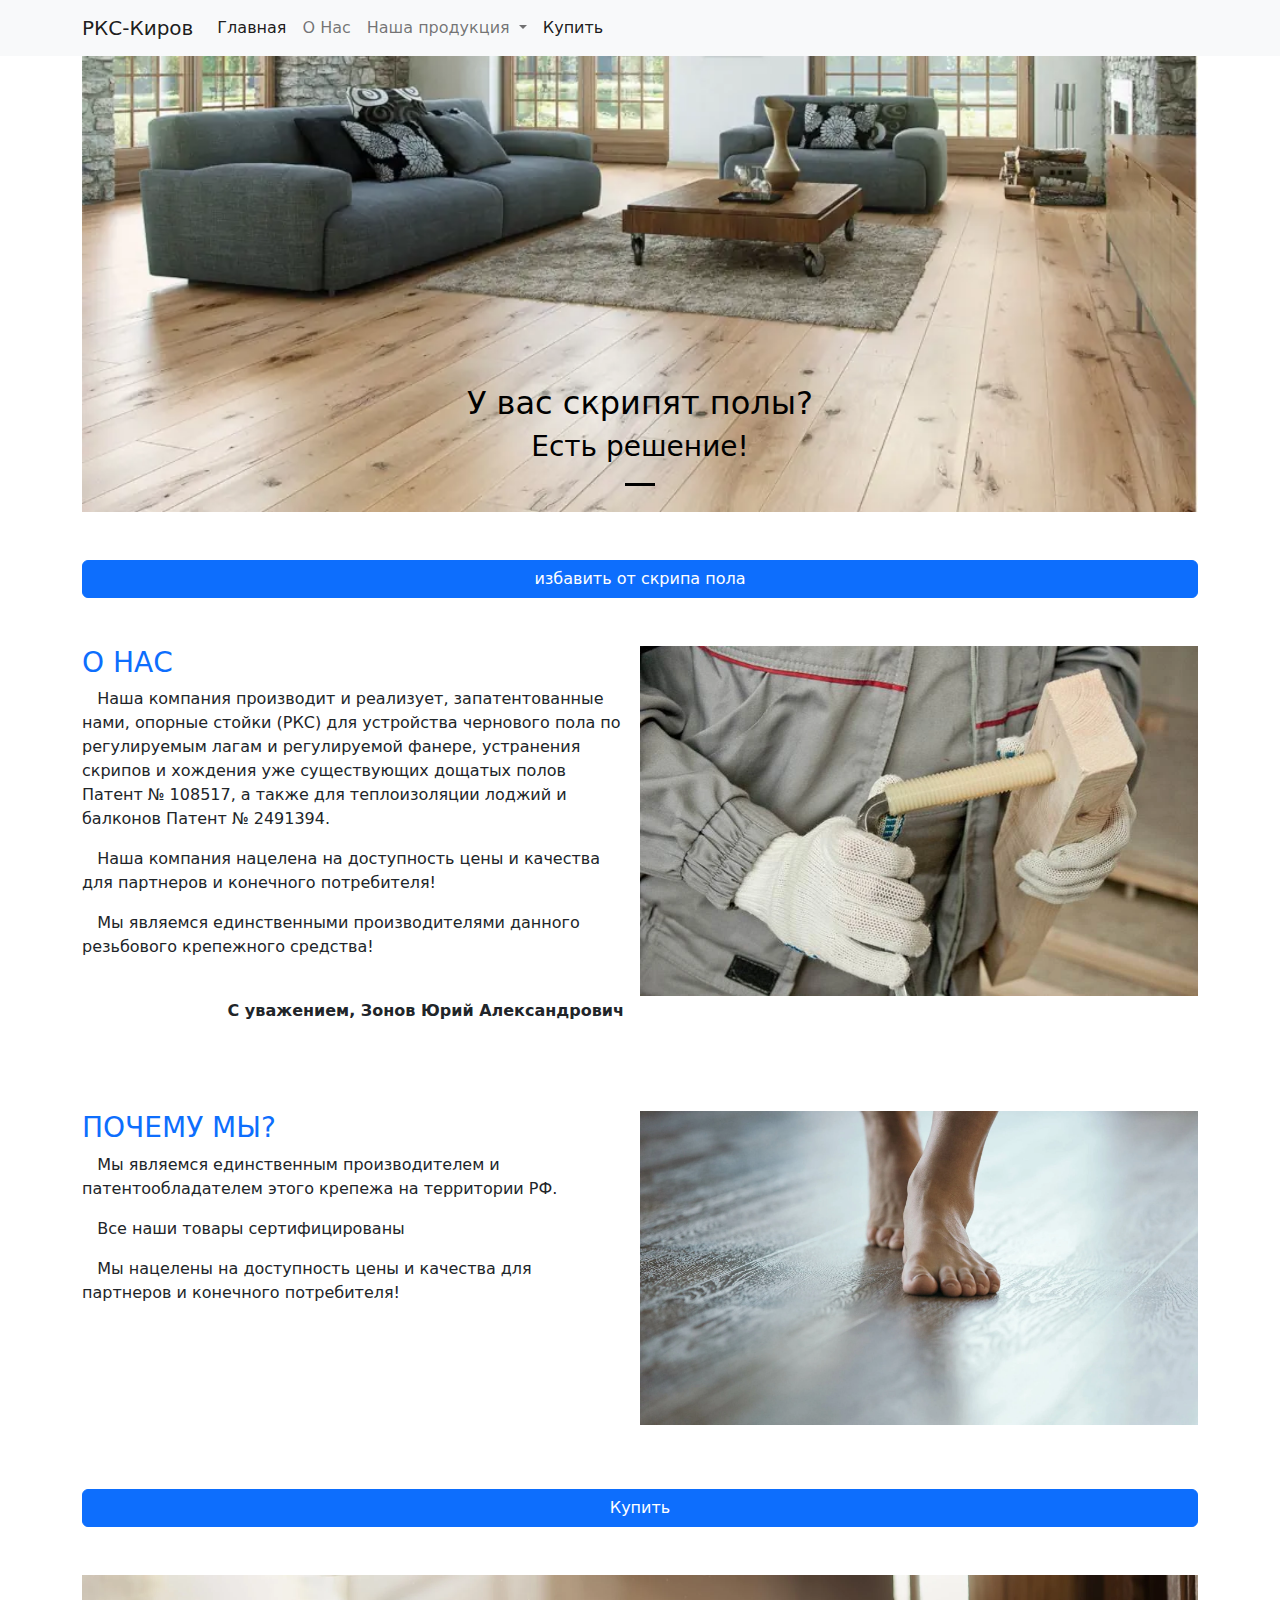
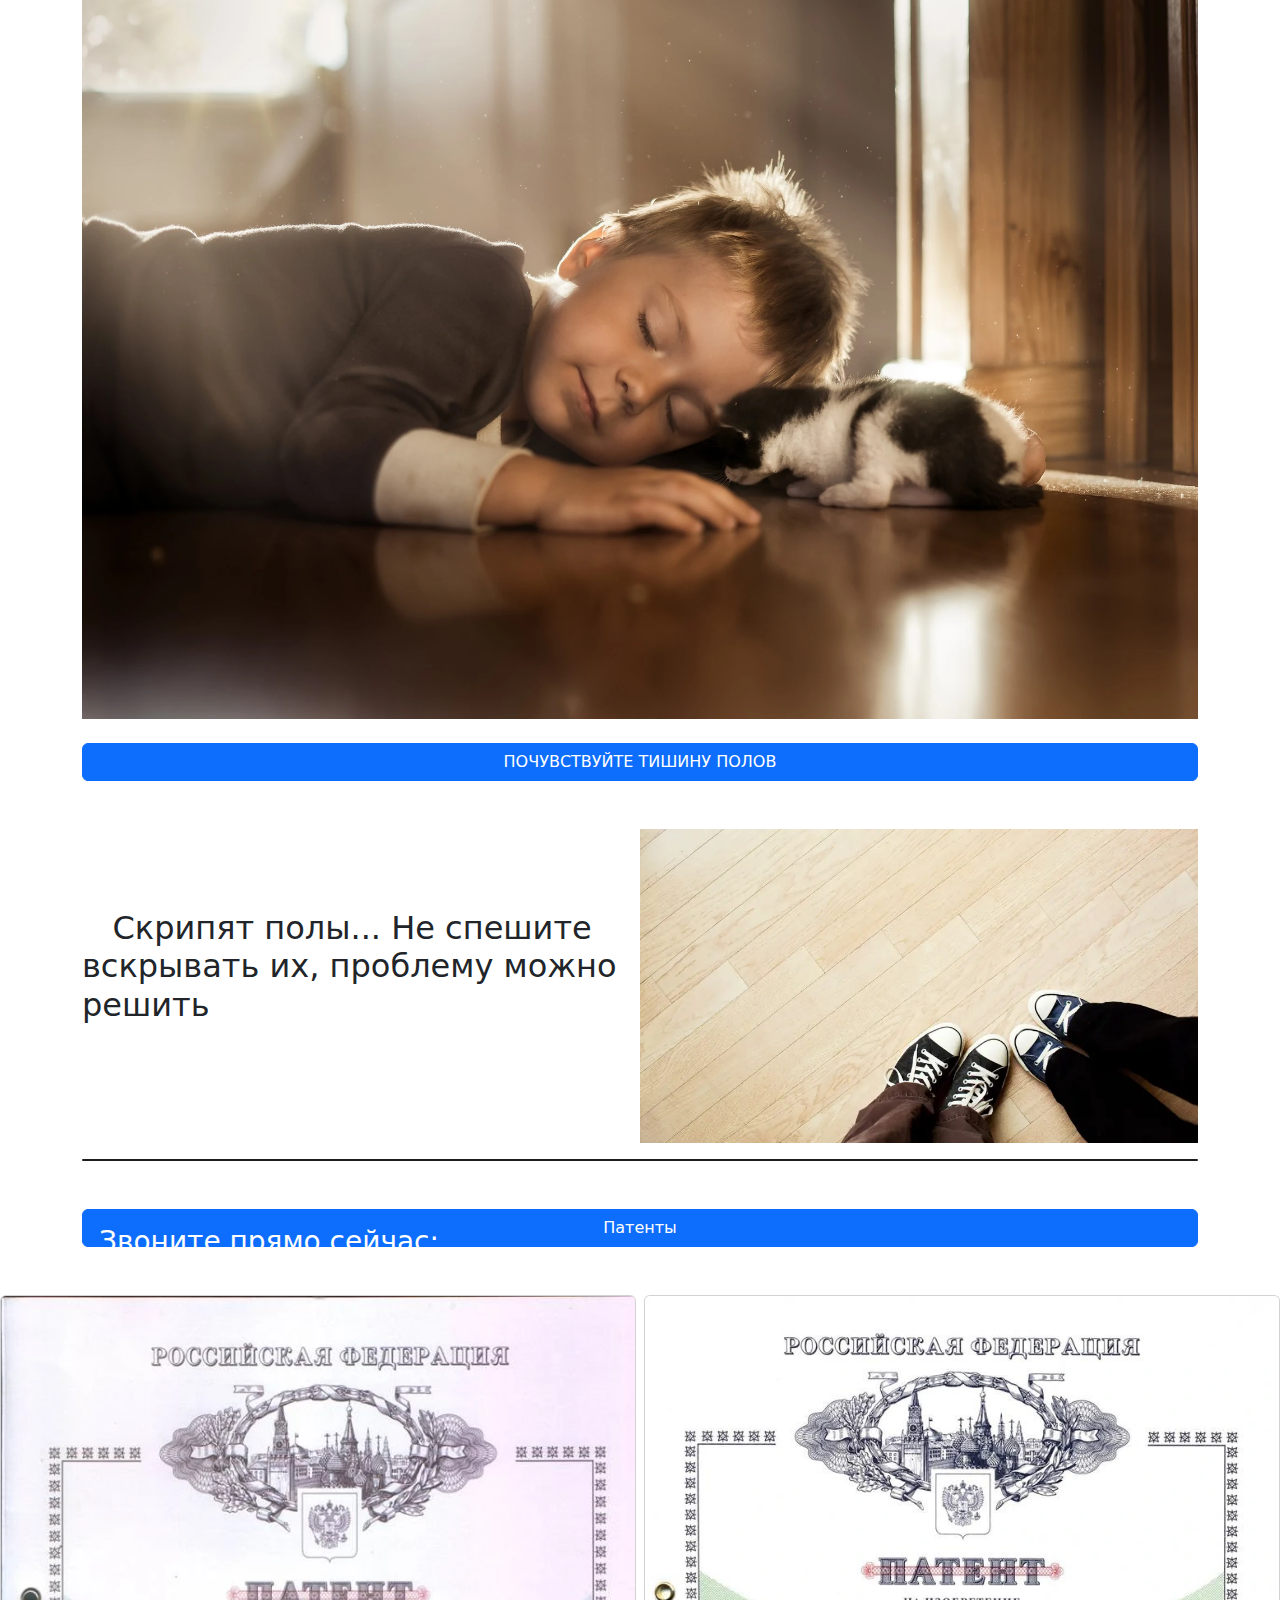
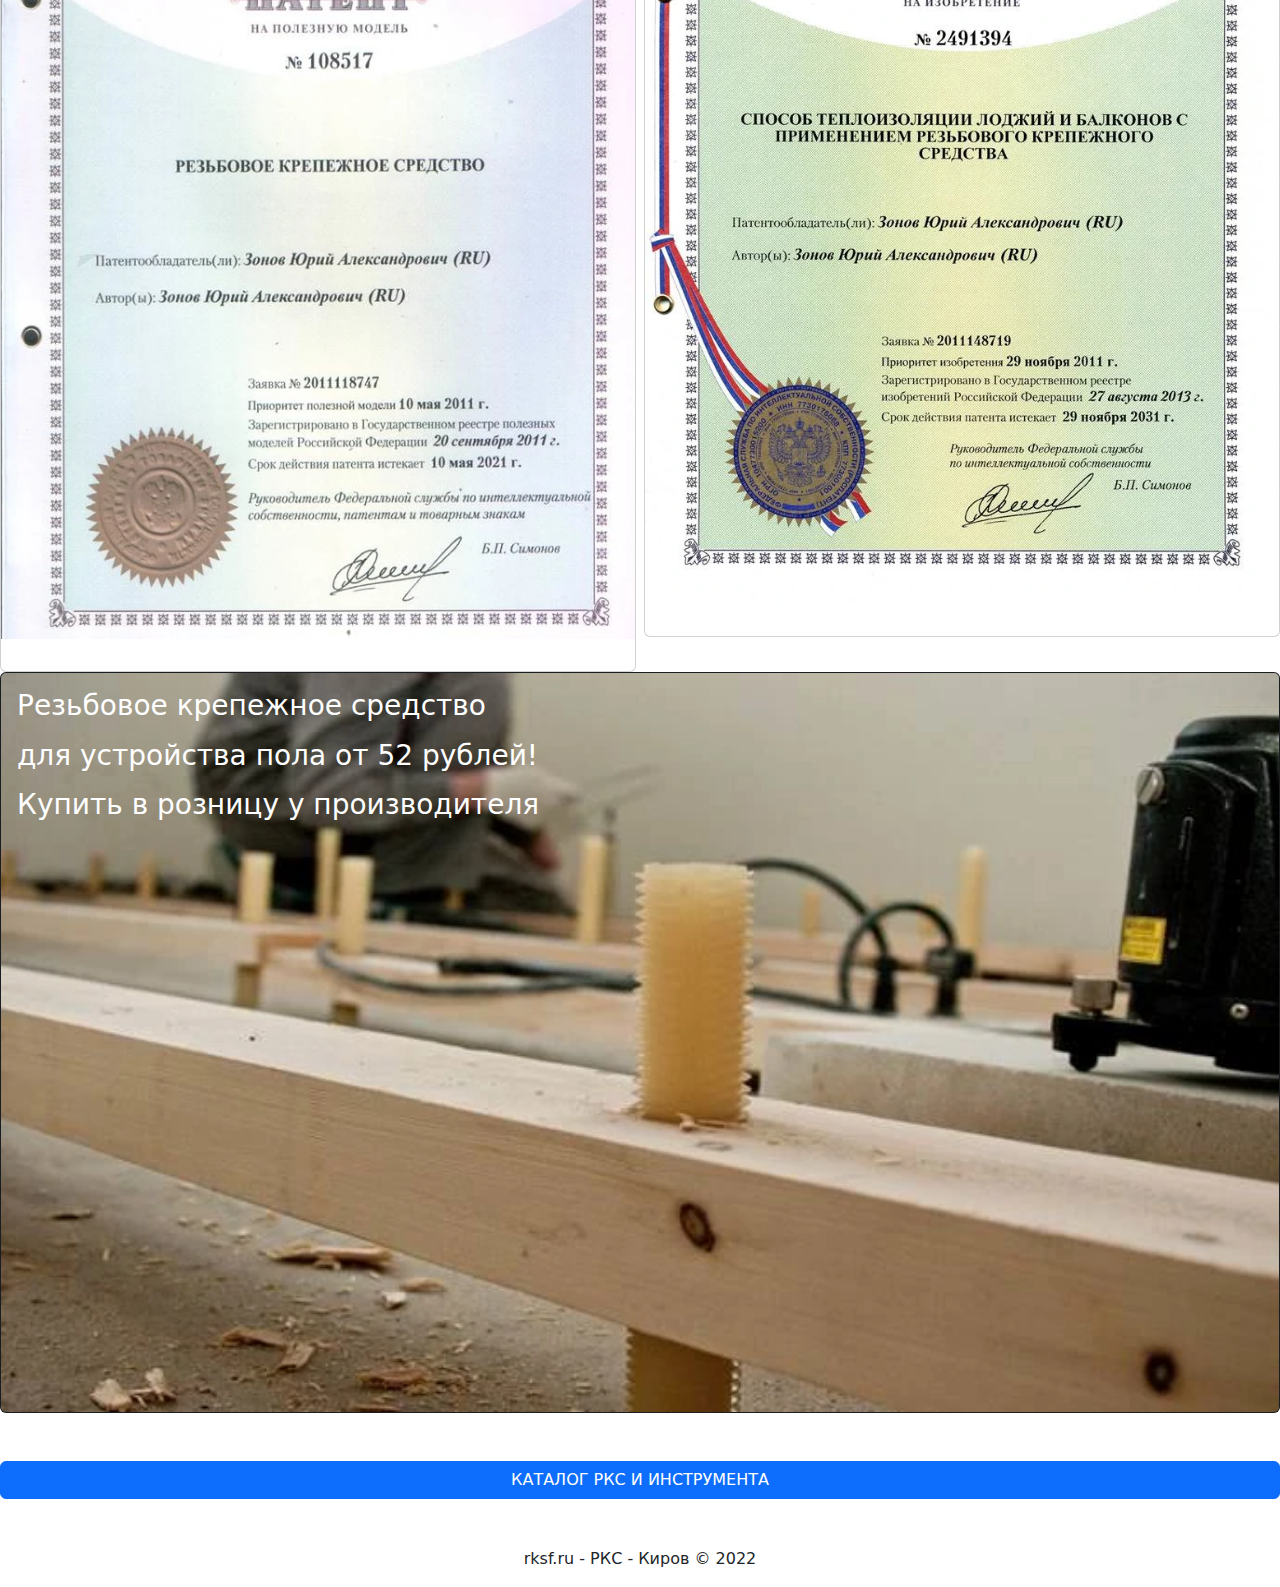
<file: izh.rksf.ru/index.html>
<!DOCTYPE html>
<html lang="en">

<head>
    <meta charset="UTF-8">
    <meta http-equiv="X-UA-Compatible" content="IE=edge">
    <meta name="viewport" content="width=device-width, initial-scale=1.0">
    <title>Регулируемы лаги Ижевск</title>
    <link href="css/bootstrap.min.css" rel="stylesheet"
        integrity="sha384-gH2yIJqKdNHPEq0n4Mqa/HGKIhSkIHeL5AyhkYV8i59U5AR6csBvApHHNl/vI1Bx" crossorigin="anonymous">
    <link rel="stylesheet" href="css/style.css">
    <link rel="apple-touch-icon" sizes="180x180" href="ico/apple-touch-icon.png">
    <link rel="icon" type="image/png" sizes="32x32" href="ico/favicon-32x32.png">
    <link rel="icon" type="image/png" sizes="16x16" href="ico/favicon-16x16.png">
    <link rel="manifest" href="ico/site.webmanifest">
    <link rel="mask-icon" href="ico/safari-pinned-tab.svg" color="#5bbad5">
    <link rel="shortcut icon" href="ico/favicon.ico">
</head>

<body>
    <nav class="navbar navbar-expand-lg bg-light">
        <div class="container">
            <a class="navbar-brand" href="#">РКС-Киров</a>
            <button class="navbar-toggler" type="button" data-bs-toggle="collapse"
                data-bs-target="#navbarSupportedContent" aria-controls="navbarSupportedContent" aria-expanded="false"
                aria-label="Toggle navigation">
                <span class="navbar-toggler-icon"></span>
            </button>
            <div class="collapse navbar-collapse" id="navbarSupportedContent">
                <ul class="navbar-nav me-auto mb-2 mb-lg-0">
                    <li class="nav-item">
                        <a class="nav-link active" aria-current="page" href="#">Главная</a>
                    </li>
                    <li class="nav-item">
                        <a class="nav-link" href="#">О Нас</a>
                    </li>
                    <li class="nav-item dropdown">
                        <a class="nav-link dropdown-toggle" href="#" role="button" data-bs-toggle="dropdown"
                            aria-expanded="false">
                            Наша продукция
                        </a>
                        <ul class="dropdown-menu">
                            <li><a class="dropdown-item" href="https://rks-kirov.ru/nasha_produkciya/rks_150_mm">РКС 150
                                    мм</a></li>
                            <li><a class="dropdown-item" href="https://rks-kirov.ru/nasha_produkciya/rks_100_mm">РКС 100
                                    мм</a></li>
                            <li>
                                <hr class="dropdown-divider">
                            </li>
                            <li><a class="dropdown-item" href="https://rks-kirov.ru/otzivy">Отзывы</a></li>
                        </ul>
                    <li class="nav-item">
                        <a class="nav-link active" aria-current="page" href="#">Купить</a>
                    </li>
                    </li>
                </ul>

            </div>
        </div>
    </nav>
    <div class="container">
        <div id="carouselExampleDark" class="carousel carousel-dark slide" data-bs-ride="carousel">
            <div class="carousel-indicators">
                <button type="button" data-bs-target="#carouselExampleDark" data-bs-slide-to="0" class="active"
                    aria-current="true" aria-label="Slide 1"></button>

            </div>
            <div class="carousel-inner">
                <div class="carousel-item active" data-bs-interval="10000">
                    <img src="img/rks_slide-01-1444x589.webp""
                        class=" d-block w-100" alt="...">
                    <div class="carousel-caption d-none d-md-block">
                        <h2>У вас скрипят полы?</h2>
                        <h3>Есть решение!</h3>
                    </div>
                </div>
            </div>
        </div>
        <br></br>
        <div class="d-grid gap-2">
            <button class="btn btn-primary" type="button">избавить от скрипа пола</button>
        </div>
        <br></br>
        <div class="clearfix">
            <img src="img/image021.webp" class="col-md-6 float-md-end mb-3 ms-md-3 img-fluid" alt="...">

            <h3 class="text-primary">О НАС</h3>
            <p>
                &nbsp;&nbsp;&nbsp;Наша компания производит и реализует, запатентованные нами, опорные стойки (РКС) для
                устройства
                чернового пола по регулируемым лагам и регулируемой фанере, устранения скрипов и хождения уже
                существующих дощатых полов Патент № 108517, а также для теплоизоляции лоджий и балконов Патент №
                2491394.
            <p>
                &nbsp;&nbsp;&nbsp;Наша компания нацелена на доступность цены и качества для партнеров и конечного
                потребителя!
            </p>
            <p>
                &nbsp;&nbsp;&nbsp;Мы являемся единственными производителями данного резьбового крепежного средства!
            </p>
            </p>
            <br>
            <p class="text-end">
                <b> С уважением, Зонов Юрий Александрович</b>
            </p>
            </br>
        </div>
        <br></br>
        <div class="clearfix">
            <img src="img/bare-feet-on-radiant-wood-flooring-slider.webp"
                class="col-md-6 float-md-end mb-3 ms-md-3 img-fluid" alt="...">

            <h3 class="text-primary">ПОЧЕМУ МЫ?</h3>
            <p>
                &nbsp;&nbsp;&nbsp;Мы являемся единственным
                производителем и патентообладателем этого крепежа на территории РФ.
            <p>
                &nbsp;&nbsp;&nbsp;Все наши товары сертифицированы
            </p>
            <p>
                &nbsp;&nbsp;&nbsp;Мы нацелены на доступность цены и качества для партнеров и конечного потребителя!
            </p>
            </p>

        </div>
        <br></br>
        <div class="d-grid gap-2">
            <button class="btn btn-primary" type="button">Купить</button>
        </div>
        <br></br>
        <img src="img/malenkij.webp" class="img-fluid" alt="...">
        <br></br>
        <div class="d-grid gap-2">
            <button class="btn btn-primary" type="button">ПОЧУВСТВУЙТЕ ТИШИНУ ПОЛОВ</button>
        </div>
        <br></br>
        <div class="clearfix">
            <img src="img/look.com.ua-76368.webp" class="col-md-6 float-md-end mb-3 ms-md-3 img-fluid" alt="...">
            <p>&nbsp;</p>
            <p>&nbsp;</p>
            <h3 class="text-primary"></h3>
            <p>
            <h2>
                &nbsp;&nbsp;&nbsp;Скрипят полы... Не спешите вскрывать их,
                проблему можно решить
            </h2>

            </p>

        </div>
        <div class="card text-bg-dark">
            
            <div class="card-img-overlay">
                <h3 class="card-title">Нужен ровный, без скрипа пол? </h3>
                <p class="card-text">
                <h3>Звоните прямо сейчас:</h3>
                </p>
                <p class="card-text">
                <h3>8 800 .......</h3>
                </p>
            </div>
        </div>
        <br></br>
        <div class="d-grid gap-2">
            <button class="btn btn-primary" type="button">Патенты</button>
        </div>
        <br></br>
    </div>
    <div class="row row-cols-1 row-cols-md-2 g-2">
        <div class="col">
            <div class="card">
                <img src="img/image018.webp" class="card-img-top" alt="...">
                <div class="card-body">

                </div>
            </div>
        </div>
        <div class="col">
            <div class="card">
                <img src="img/image019.webp" class="card-img-top" alt="...">
                <div class="card-body">

                </div>
            </div>
        </div>



    </div>
    <div class="card text-bg-dark">
        <img src="img/image002.webp" class="card-img" alt="...">
        <div class="card-img-overlay">
            <h3 class="card-title">Резьбовое крепежное средство</h3>
            <p class="card-text">
            <h3>для устройства пола от 52 рублей!</h3>
            </p>
            <p class="card-text">
            <h3>Купить в розницу у производителя</h3>
            </p>
        </div>
    </div>
    <br></br>
    <div class="d-grid gap-2">
        <button class="btn btn-primary" type="button">КАТАЛОГ РКС И ИНСТРУМЕНТА</button>
    </div>
    <br></br>
    <p class="text-center">rksf.ru - РКС - Киров © 2022</p>
    <script src="https://cdn.jsdelivr.net/npm/bootstrap@5.2.0/dist/js/bootstrap.bundle.min.js"
        integrity="sha384-A3rJD856KowSb7dwlZdYEkO39Gagi7vIsF0jrRAoQmDKKtQBHUuLZ9AsSv4jD4Xa"
        crossorigin="anonymous"></script>
</body>

</html>
</file>
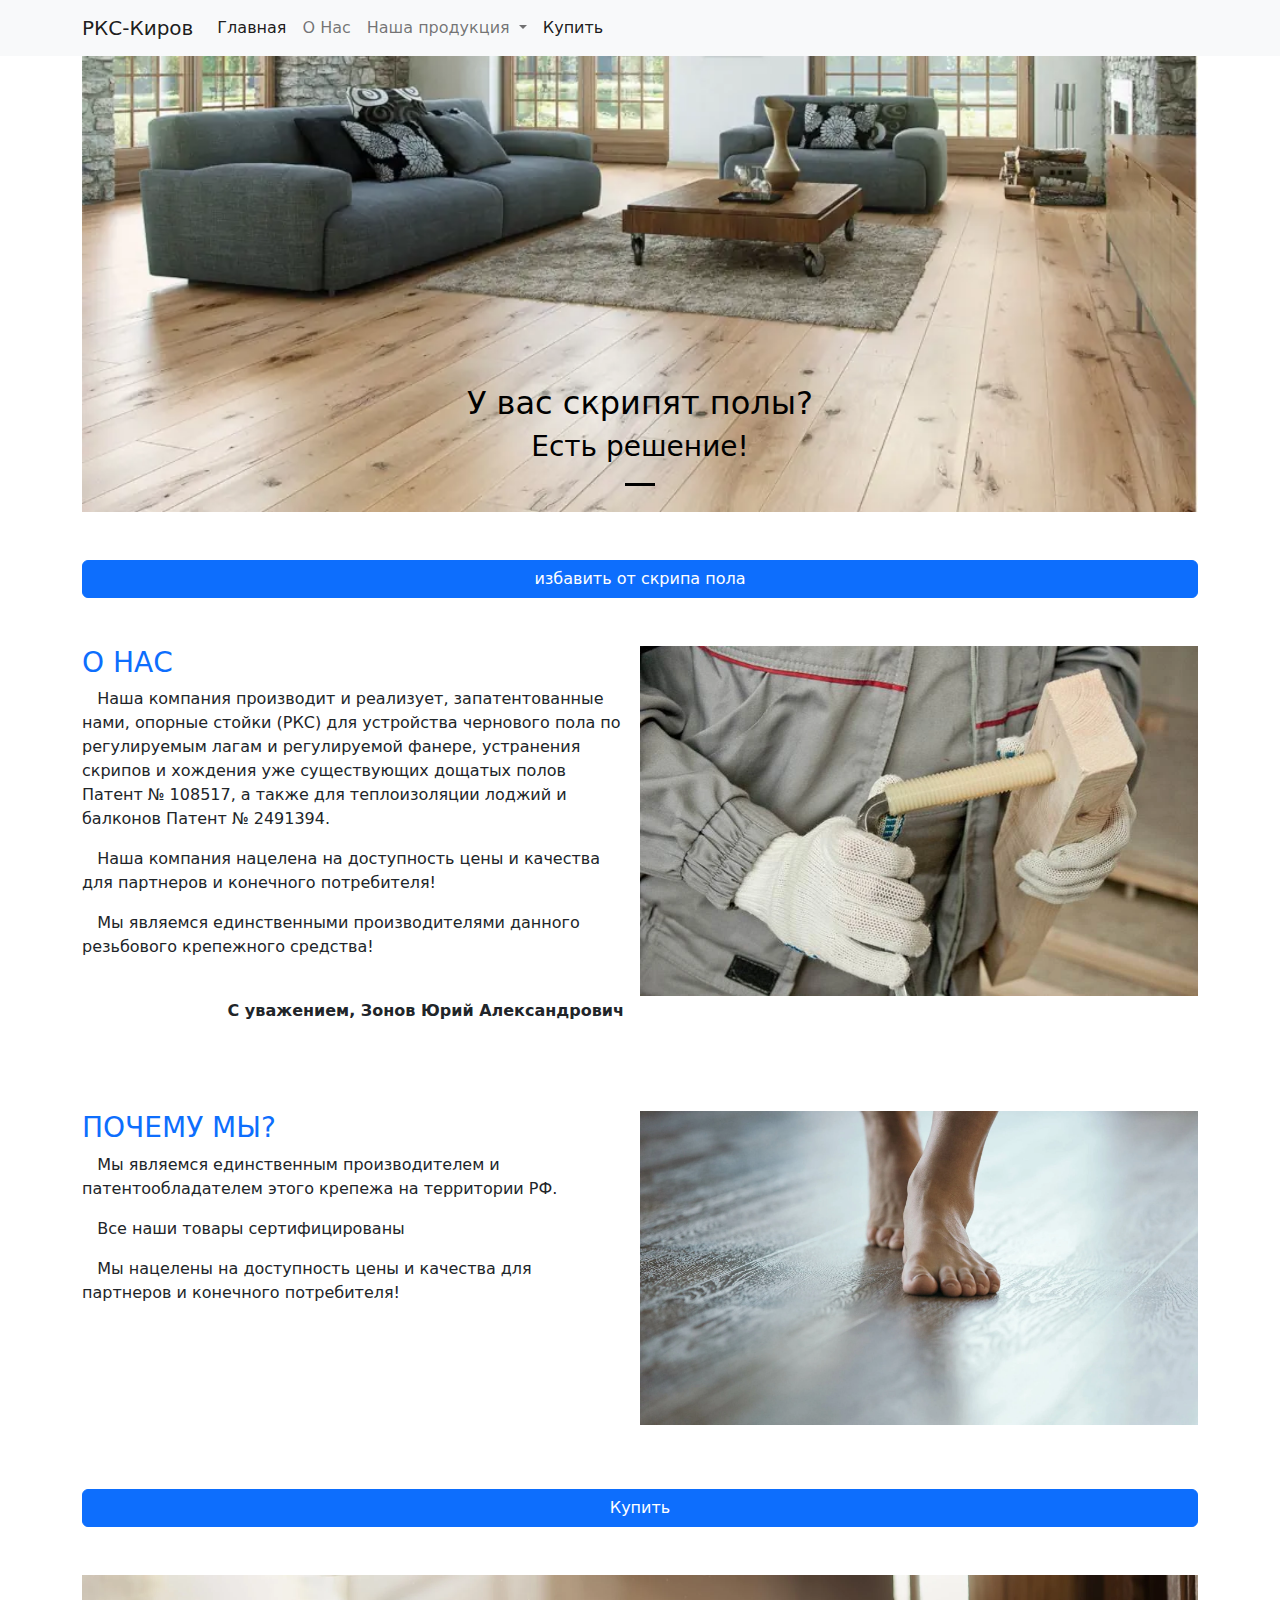
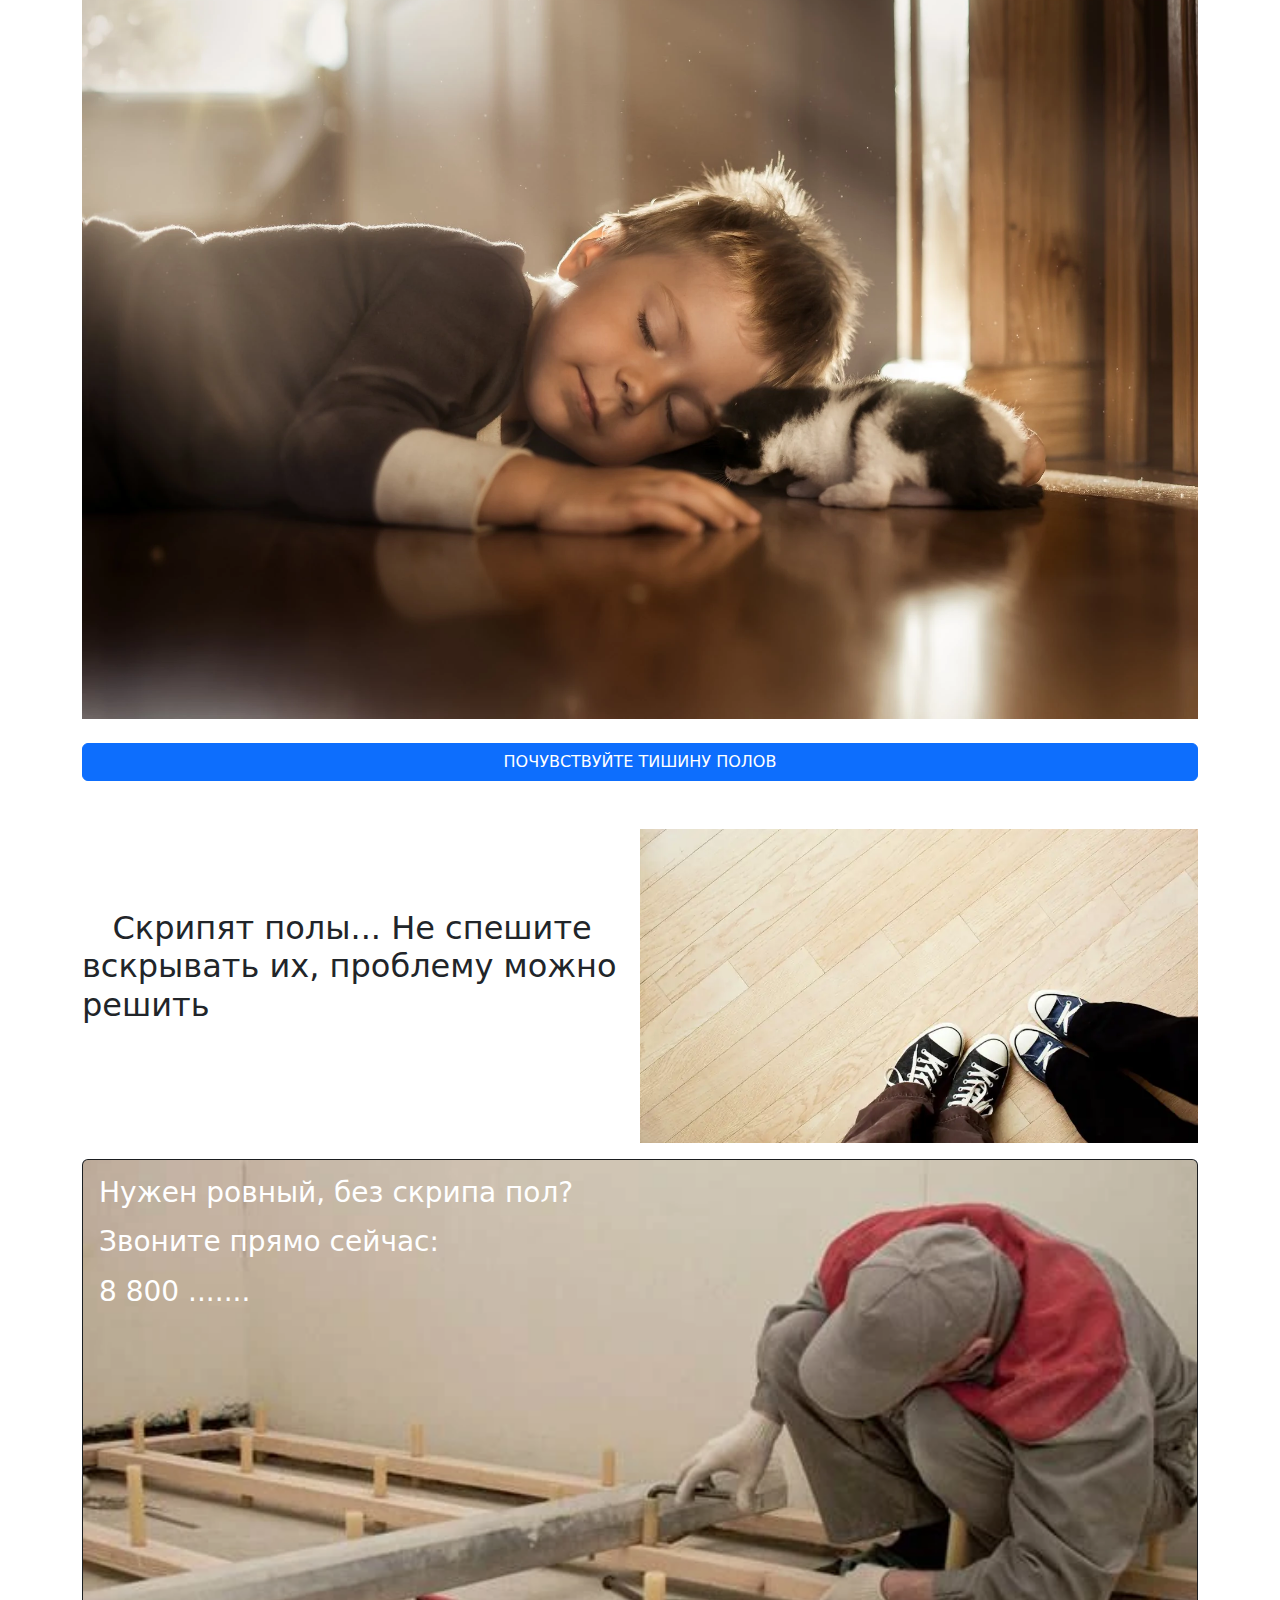
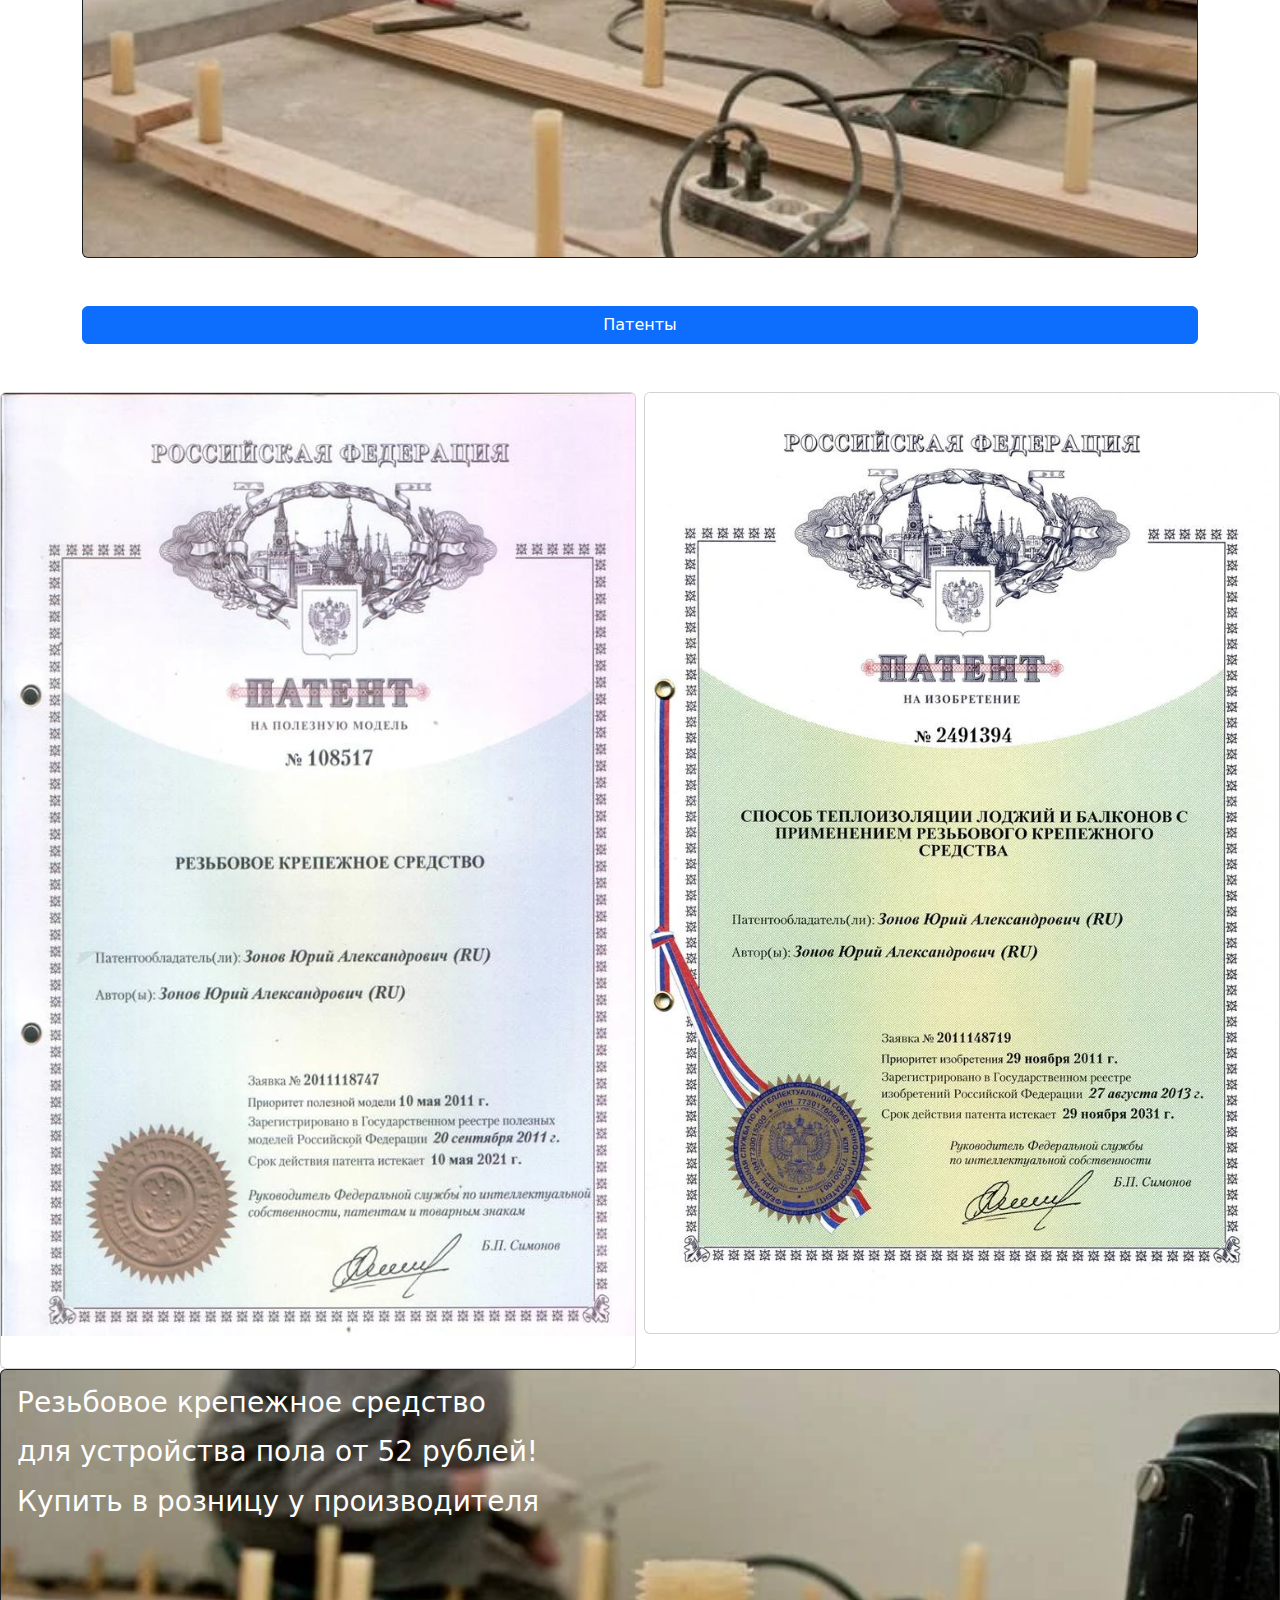
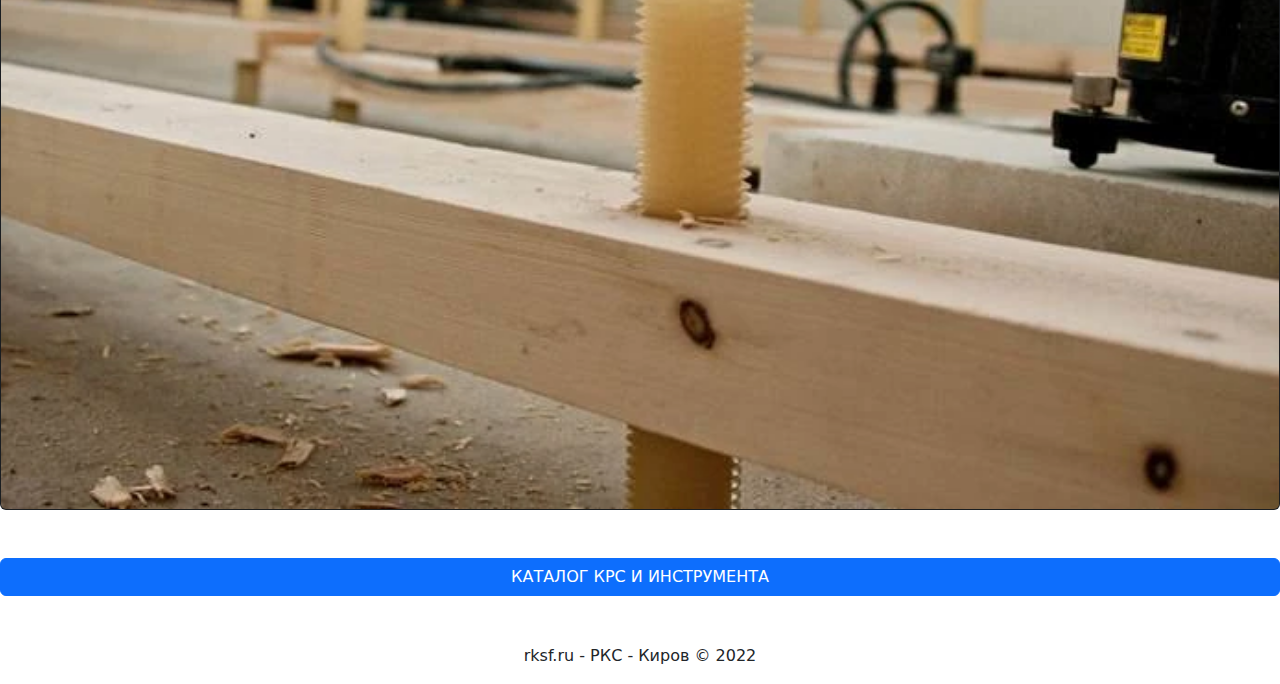
<file: izh.ru/index.html>
<!DOCTYPE html>
<html lang="en">

<head>
    <meta charset="UTF-8">
    <meta http-equiv="X-UA-Compatible" content="IE=edge">
    <meta name="viewport" content="width=device-width, initial-scale=1.0">
    <title>Регулируемы лаги</title>
    <link href="css/bootstrap.min.css" rel="stylesheet"
        integrity="sha384-gH2yIJqKdNHPEq0n4Mqa/HGKIhSkIHeL5AyhkYV8i59U5AR6csBvApHHNl/vI1Bx" crossorigin="anonymous">
    <link rel="stylesheet" href="css/style.css">
    <link rel="apple-touch-icon" sizes="180x180" href="ico/apple-touch-icon.png">
    <link rel="icon" type="image/png" sizes="32x32" href="ico/favicon-32x32.png">
    <link rel="icon" type="image/png" sizes="16x16" href="ico/favicon-16x16.png">
    <link rel="manifest" href="ico/site.webmanifest">
    <link rel="mask-icon" href="ico/safari-pinned-tab.svg" color="#5bbad5">
    <link rel="shortcut icon" href="ico/favicon.ico">
</head>

<body>
    <nav class="navbar navbar-expand-lg bg-light">
        <div class="container">
            <a class="navbar-brand" href="#">РКС-Киров</a>
            <button class="navbar-toggler" type="button" data-bs-toggle="collapse"
                data-bs-target="#navbarSupportedContent" aria-controls="navbarSupportedContent" aria-expanded="false"
                aria-label="Toggle navigation">
                <span class="navbar-toggler-icon"></span>
            </button>
            <div class="collapse navbar-collapse" id="navbarSupportedContent">
                <ul class="navbar-nav me-auto mb-2 mb-lg-0">
                    <li class="nav-item">
                        <a class="nav-link active" aria-current="page" href="#">Главная</a>
                    </li>
                    <li class="nav-item">
                        <a class="nav-link" href="#">О Нас</a>
                    </li>
                    <li class="nav-item dropdown">
                        <a class="nav-link dropdown-toggle" href="#" role="button" data-bs-toggle="dropdown"
                            aria-expanded="false">
                            Наша продукция
                        </a>
                        <ul class="dropdown-menu">
                            <li><a class="dropdown-item" href="https://rks-kirov.ru/nasha_produkciya/rks_150_mm">РКС 150
                                    мм</a></li>
                            <li><a class="dropdown-item" href="https://rks-kirov.ru/nasha_produkciya/rks_100_mm">РКС 100
                                    мм</a></li>
                            <li>
                                <hr class="dropdown-divider">
                            </li>
                            <li><a class="dropdown-item" href="https://rks-kirov.ru/otzivy">Отзывы</a></li>
                        </ul>
                    <li class="nav-item">
                        <a class="nav-link active" aria-current="page" href="#">Купить</a>
                    </li>
                    </li>
                </ul>

            </div>
        </div>
    </nav>
    <div class="container">
        <div id="carouselExampleDark" class="carousel carousel-dark slide" data-bs-ride="carousel">
            <div class="carousel-indicators">
                <button type="button" data-bs-target="#carouselExampleDark" data-bs-slide-to="0" class="active"
                    aria-current="true" aria-label="Slide 1"></button>

            </div>
            <div class="carousel-inner">
                <div class="carousel-item active" data-bs-interval="10000">
                    <img src="img/rks_slide-01-1444x589.webp""
                        class=" d-block w-100" alt="...">
                    <div class="carousel-caption d-none d-md-block">
                        <h2>У вас скрипят полы?</h2>
                        <h3>Есть решение!</h3>
                    </div>
                </div>
            </div>
        </div>
        <br></br>
        <div class="d-grid gap-2">
            <button class="btn btn-primary" type="button">избавить от скрипа пола</button>
        </div>
        <br></br>
        <div class="clearfix">
            <img src="img/image021.webp" class="col-md-6 float-md-end mb-3 ms-md-3 img-fluid" alt="...">

            <h3 class="text-primary">О НАС</h3>
            <p>
                &nbsp;&nbsp;&nbsp;Наша компания производит и реализует, запатентованные нами, опорные стойки (РКС) для
                устройства
                чернового пола по регулируемым лагам и регулируемой фанере, устранения скрипов и хождения уже
                существующих дощатых полов Патент № 108517, а также для теплоизоляции лоджий и балконов Патент №
                2491394.
            <p>
                &nbsp;&nbsp;&nbsp;Наша компания нацелена на доступность цены и качества для партнеров и конечного
                потребителя!
            </p>
            <p>
                &nbsp;&nbsp;&nbsp;Мы являемся единственными производителями данного резьбового крепежного средства!
            </p>
            </p>
            <br>
            <p class="text-end">
                <b> С уважением, Зонов Юрий Александрович</b>
            </p>
            </br>
        </div>
        <br></br>
        <div class="clearfix">
            <img src="img/bare-feet-on-radiant-wood-flooring-slider.webp"
                class="col-md-6 float-md-end mb-3 ms-md-3 img-fluid" alt="...">

            <h3 class="text-primary">ПОЧЕМУ МЫ?</h3>
            <p>
                &nbsp;&nbsp;&nbsp;Мы являемся единственным
                производителем и патентообладателем этого крепежа на территории РФ.
            <p>
                &nbsp;&nbsp;&nbsp;Все наши товары сертифицированы
            </p>
            <p>
                &nbsp;&nbsp;&nbsp;Мы нацелены на доступность цены и качества для партнеров и конечного потребителя!
            </p>
            </p>

        </div>
        <br></br>
        <div class="d-grid gap-2">
            <button class="btn btn-primary" type="button">Купить</button>
        </div>
        <br></br>
        <img src="img/malenkij.webp" class="img-fluid" alt="...">
        <br></br>
        <div class="d-grid gap-2">
            <button class="btn btn-primary" type="button">ПОЧУВСТВУЙТЕ ТИШИНУ ПОЛОВ</button>
        </div>
        <br></br>
        <div class="clearfix">
            <img src="img/look.com.ua-76368.webp" class="col-md-6 float-md-end mb-3 ms-md-3 img-fluid" alt="...">
            <p>&nbsp;</p>
            <p>&nbsp;</p>
            <h3 class="text-primary"></h3>
            <p>
            <h2>
                &nbsp;&nbsp;&nbsp;Скрипят полы... Не спешите вскрывать их,
                проблему можно решить
            </h2>

            </p>

        </div>
        <div class="card text-bg-dark">
            <img src="img/image005.webp" class="card-img" alt="...">
            <div class="card-img-overlay">
                <h3 class="card-title">Нужен ровный, без скрипа пол? </h3>
                <p class="card-text">
                <h3>Звоните прямо сейчас:</h3>
                </p>
                <p class="card-text">
                <h3>8 800 .......</h3>
                </p>
            </div>
        </div>
        <br></br>
        <div class="d-grid gap-2">
            <button class="btn btn-primary" type="button">Патенты</button>
        </div>
        <br></br>
    </div>
    <div class="row row-cols-1 row-cols-md-2 g-2">
        <div class="col">
            <div class="card">
                <img src="img/image018.webp" class="card-img-top" alt="...">
                <div class="card-body">

                </div>
            </div>
        </div>
        <div class="col">
            <div class="card">
                <img src="img/image019.webp" class="card-img-top" alt="...">
                <div class="card-body">

                </div>
            </div>
        </div>



    </div>
    <div class="card text-bg-dark">
        <img src="img/image002.webp" class="card-img" alt="...">
        <div class="card-img-overlay">
            <h3 class="card-title">Резьбовое крепежное средство</h3>
            <p class="card-text">
            <h3>для устройства пола от 52 рублей!</h3>
            </p>
            <p class="card-text">
            <h3>Купить в розницу у производителя</h3>
            </p>
        </div>
    </div>
    <br></br>
    <div class="d-grid gap-2">
        <button class="btn btn-primary" type="button">КАТАЛОГ КРС И ИНСТРУМЕНТА</button>
    </div>
    <br></br>
    <p class="text-center">rksf.ru - РКС - Киров © 2022</p>
    <script src="https://cdn.jsdelivr.net/npm/bootstrap@5.2.0/dist/js/bootstrap.bundle.min.js"
        integrity="sha384-A3rJD856KowSb7dwlZdYEkO39Gagi7vIsF0jrRAoQmDKKtQBHUuLZ9AsSv4jD4Xa"
        crossorigin="anonymous"></script>
</body>

</html>
</file>
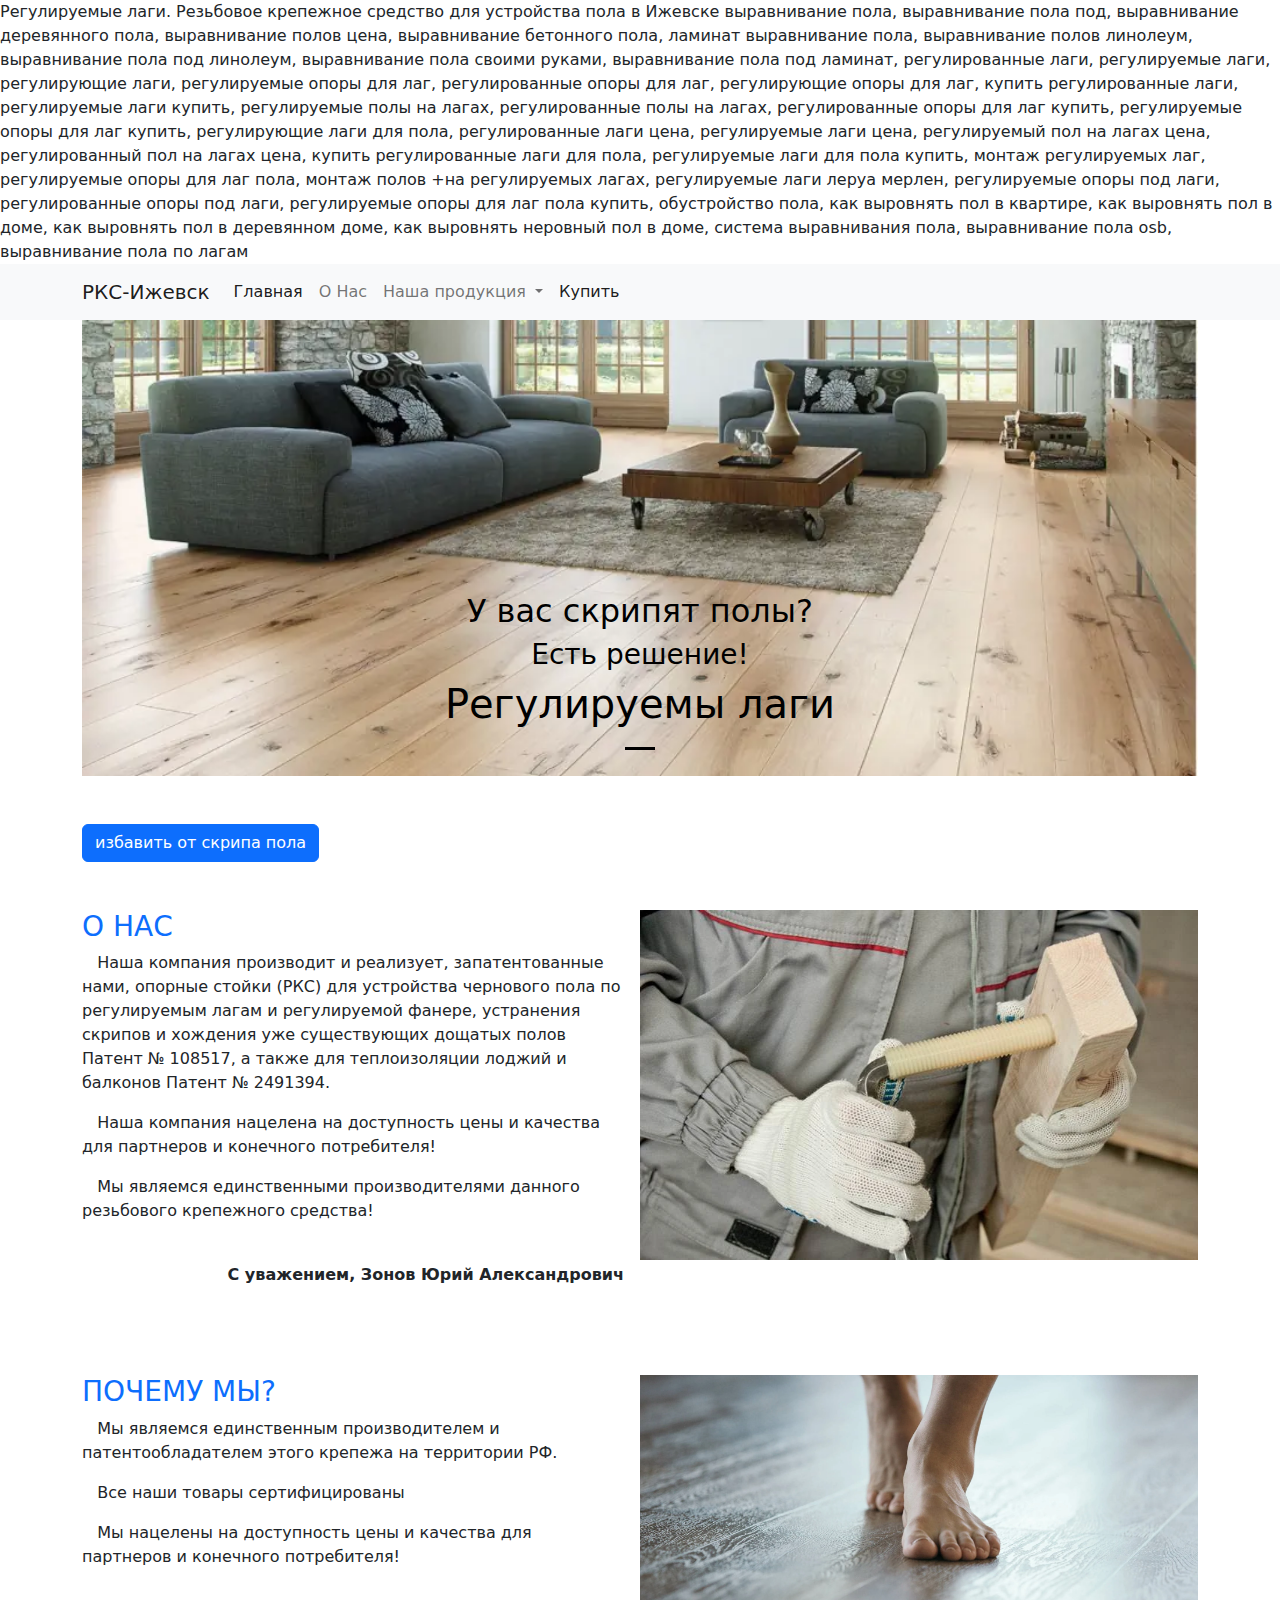
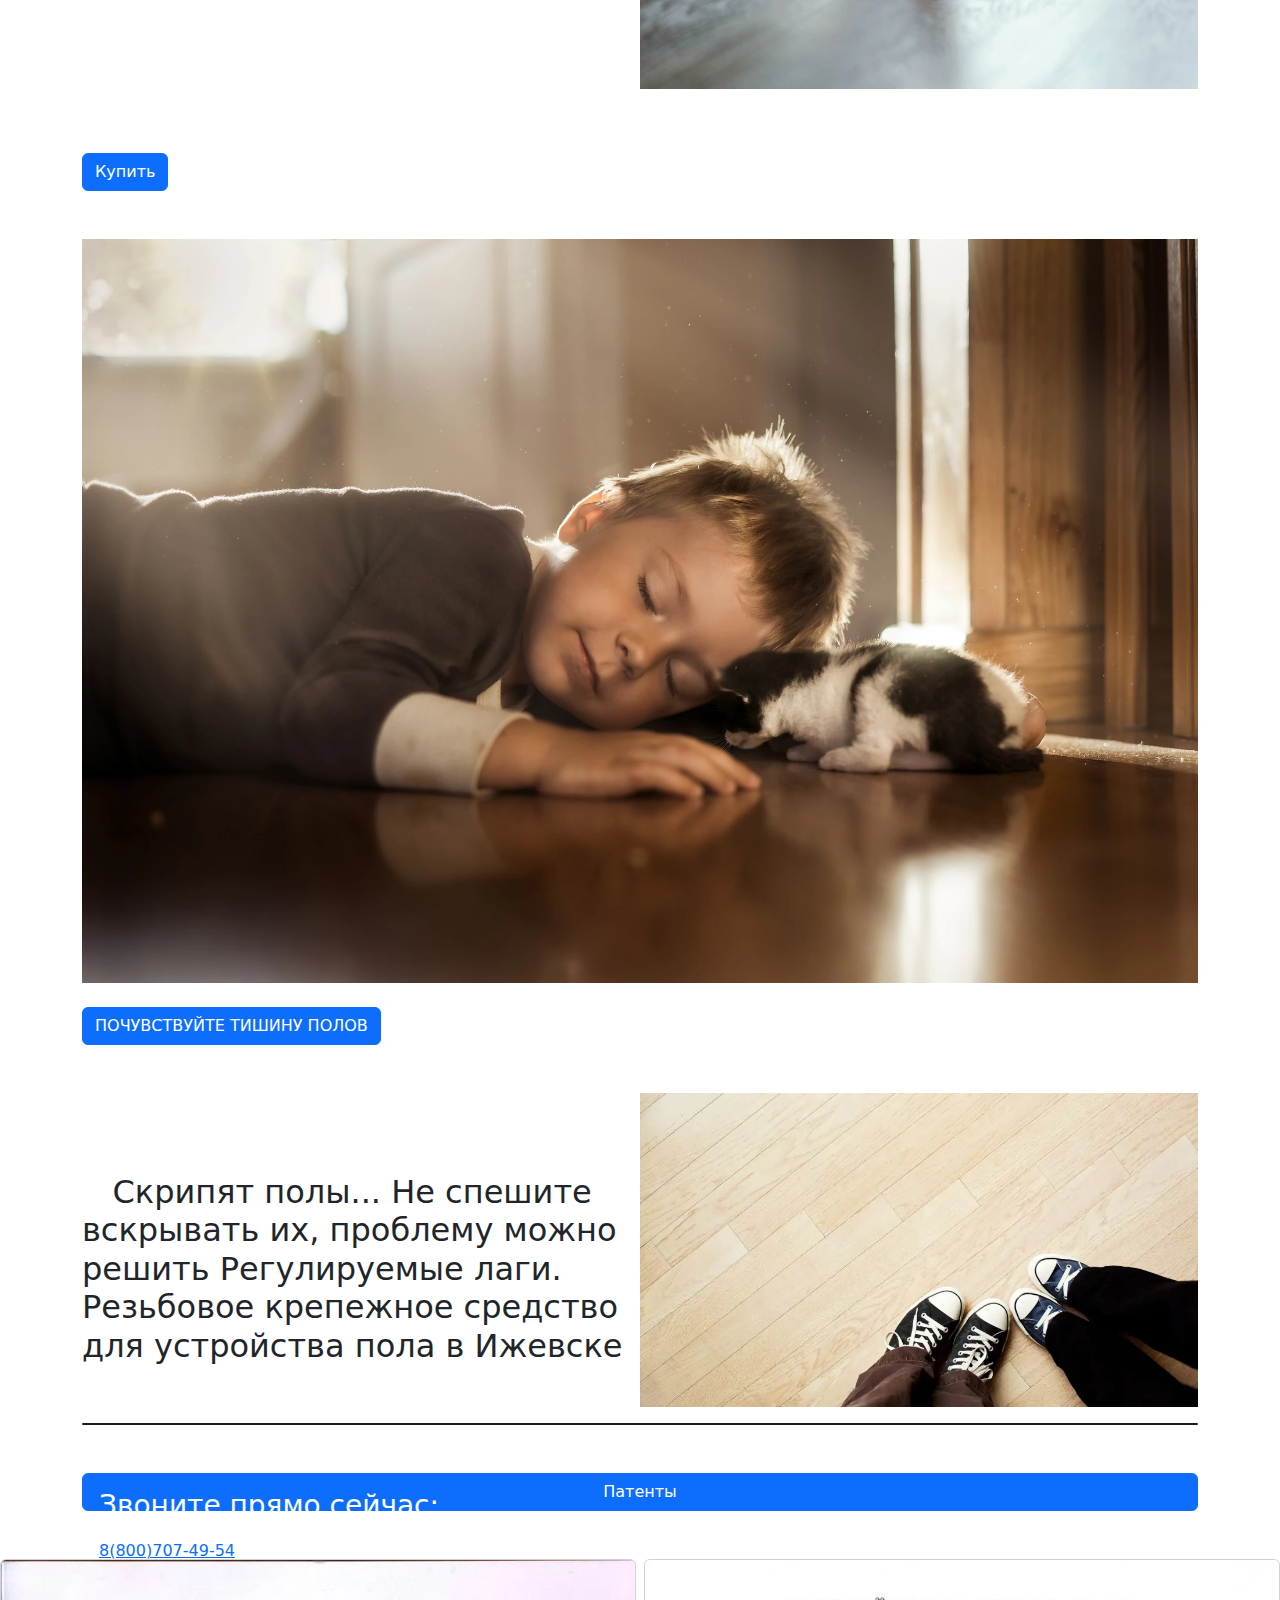
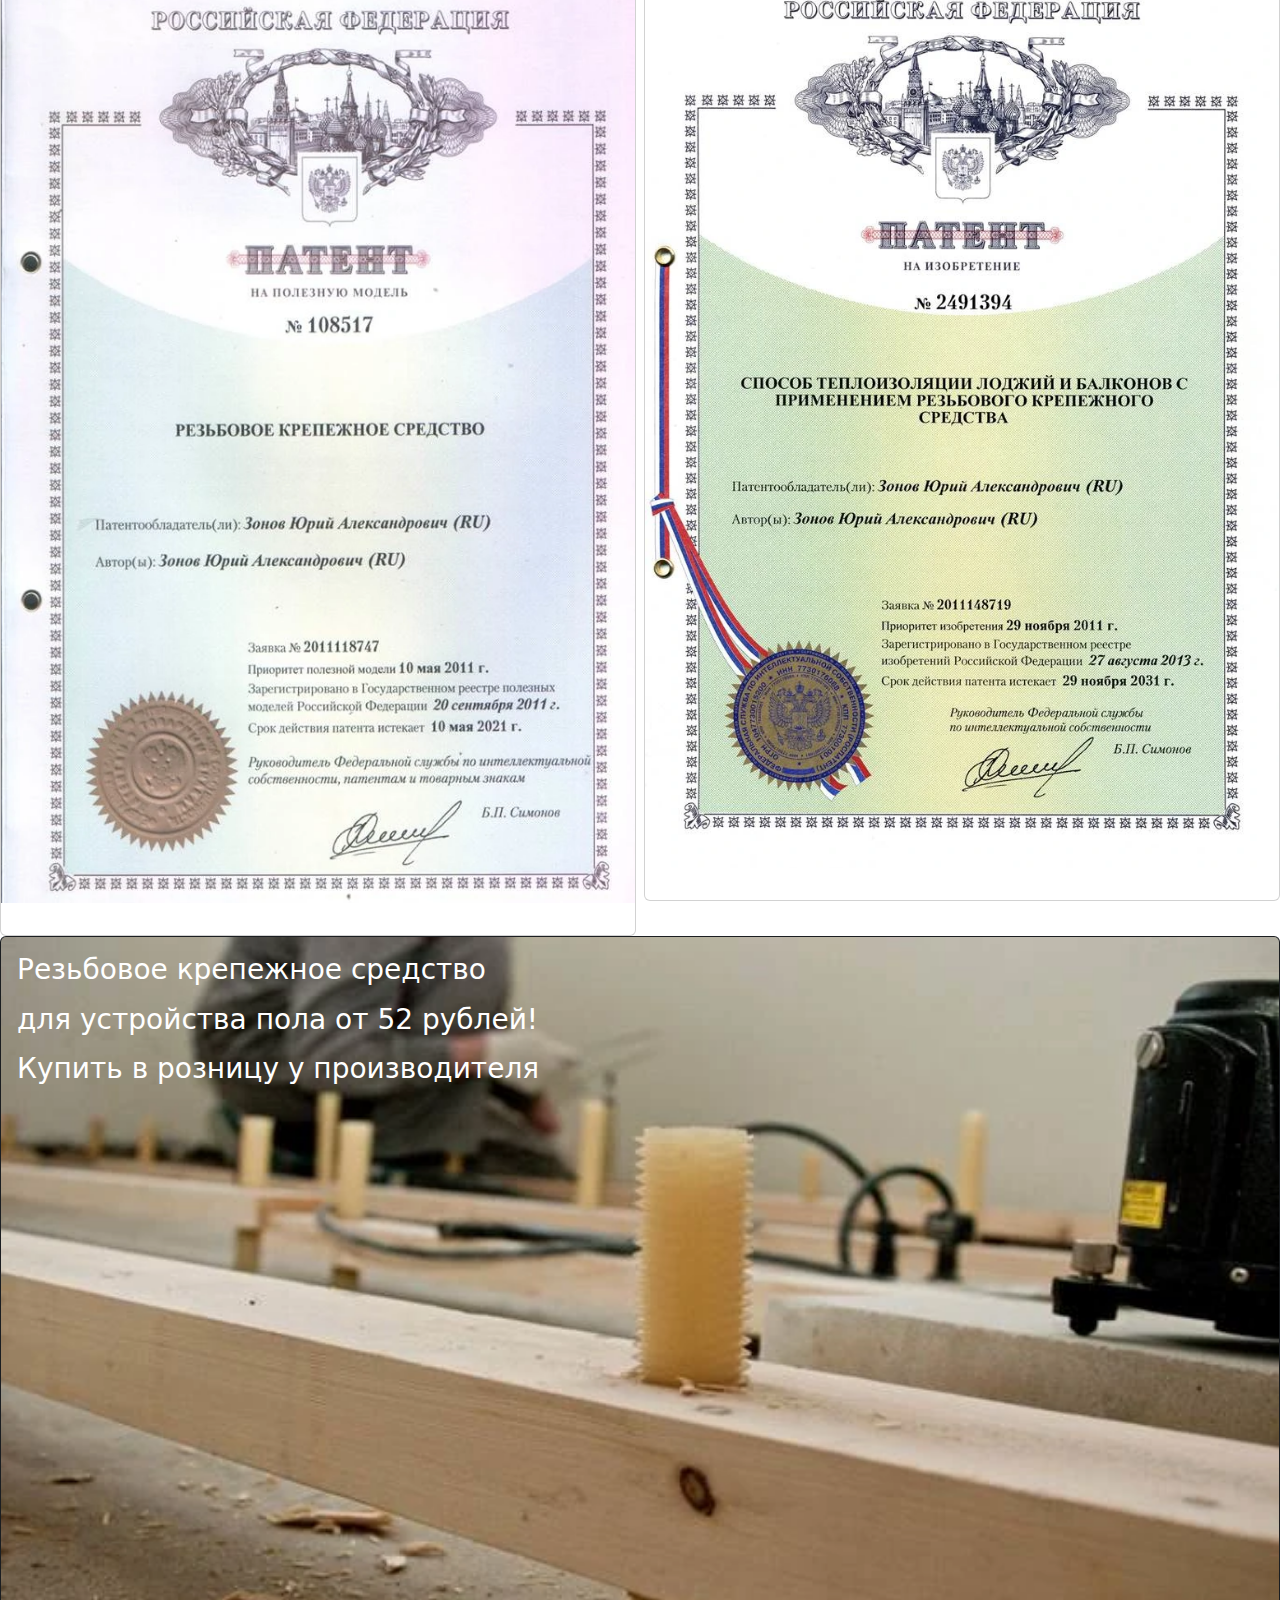
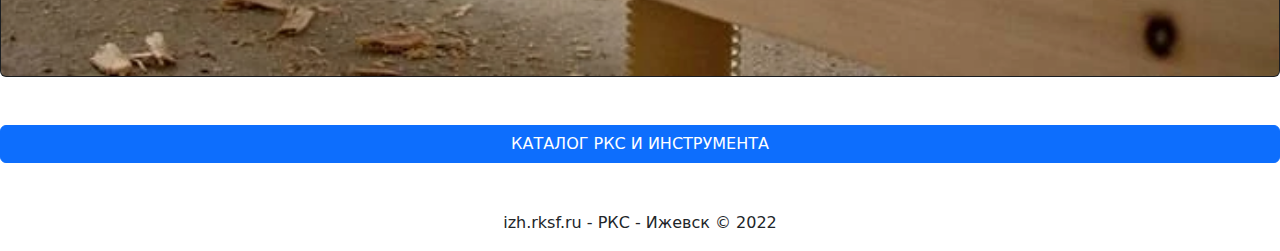
<file: izh/index.html>
<!DOCTYPE html>
<html lang="en">

<head>
    <meta charset="UTF-8">
    <meta http-equiv="X-UA-Compatible" content="IE=edge">
    <meta name="viewport" content="width=device-width, initial-scale=1.0">
    <title>Регулируемы лаги - Ижевск - производитель</title>
    <description>Регулируемые лаги. Резьбовое крепежное средство для устройства пола в Ижевске</description>
    <keywords>
        выравнивание пола, выравнивание пола под, выравнивание деревянного пола, выравнивание полов цена, выравнивание бетонного пола, ламинат выравнивание пола, выравнивание полов линолеум, выравнивание пола под линолеум, выравнивание пола своими руками, выравнивание пола под ламинат, регулированные лаги, регулируемые лаги, регулирующие лаги, регулируемые опоры для лаг, регулированные опоры для лаг, регулирующие опоры для лаг, купить регулированные лаги, регулируемые лаги купить, регулируемые полы на лагах, регулированные полы на лагах, регулированные опоры для лаг купить, регулируемые опоры для лаг купить, регулирующие лаги для пола, регулированные лаги цена, регулируемые лаги цена, регулируемый пол на лагах цена, регулированный пол на лагах цена, купить регулированные лаги для пола, регулируемые лаги для пола купить, монтаж регулируемых лаг, регулируемые опоры для лаг пола, монтаж полов +на регулируемых лагах, регулируемые лаги леруа мерлен, регулируемые опоры под лаги, регулированные опоры под лаги, регулируемые опоры для лаг пола купить, обустройство пола, как выровнять пол в квартире, как выровнять пол в доме, как выровнять пол в деревянном доме, как выровнять неровный пол в доме, система выравнивания пола, выравнивание пола osb, выравнивание пола по лагам
    </keywords>
    <link href="css/bootstrap.min.css" rel="stylesheet"
        integrity="sha384-gH2yIJqKdNHPEq0n4Mqa/HGKIhSkIHeL5AyhkYV8i59U5AR6csBvApHHNl/vI1Bx" crossorigin="anonymous">
    <link rel="stylesheet" href="css/style.css">
    <link rel="apple-touch-icon" sizes="180x180" href="ico/apple-touch-icon.png">
    <link rel="icon" type="image/png" sizes="32x32" href="ico/favicon-32x32.png">
    <link rel="icon" type="image/png" sizes="16x16" href="ico/favicon-16x16.png">
    <link rel="manifest" href="ico/site.webmanifest">
    <link rel="mask-icon" href="ico/safari-pinned-tab.svg" color="#5bbad5">
    <link rel="shortcut icon" href="ico/favicon.ico">
</head>

<body>
    <nav class="navbar navbar-expand-lg bg-light">
        <div class="container">
            <a class="navbar-brand" href="#">РКС-Ижевск</a>
            <button class="navbar-toggler" type="button" data-bs-toggle="collapse"
                data-bs-target="#navbarSupportedContent" aria-controls="navbarSupportedContent" aria-expanded="false"
                aria-label="Toggle navigation">
                <span class="navbar-toggler-icon"></span>
            </button>
            <div class="collapse navbar-collapse" id="navbarSupportedContent">
                <ul class="navbar-nav me-auto mb-2 mb-lg-0">
                    <li class="nav-item">
                        <a class="nav-link active" aria-current="page" href="#">Главная</a>
                    </li>
                    <li class="nav-item">
                        <a class="nav-link" href="#">О Нас</a>
                    </li>
                    <li class="nav-item dropdown">
                        <a class="nav-link dropdown-toggle" href="#" role="button" data-bs-toggle="dropdown"
                            aria-expanded="false">
                            Наша продукция
                        </a>
                        <ul class="dropdown-menu">
                            <li><a class="dropdown-item" href="https://rks-kirov.ru/nasha_produkciya/rks_150_mm">РКС 150
                                    мм</a></li>
                            <li><a class="dropdown-item" href="https://rks-kirov.ru/nasha_produkciya/rks_100_mm">РКС 100
                                    мм</a></li>
                            <li>
                                <hr class="dropdown-divider">
                            </li>
                            <li><a class="dropdown-item" href="https://rks-kirov.ru/otzivy">Отзывы</a></li>
                        </ul>
                    <li class="nav-item">
                        <a class="nav-link active" aria-current="page" href="https://rks-kirov.ru/nasha_produkciya">Купить</a>
                    </li>
                    </li>
                </ul>

            </div>
        </div>
    </nav>
    <div class="container">
        <div id="carouselExampleDark" class="carousel carousel-dark slide" data-bs-ride="carousel">
            <div class="carousel-indicators">
                <button type="button" data-bs-target="#carouselExampleDark" data-bs-slide-to="0" class="active"
                    aria-current="true" aria-label="Slide 1"></button>

            </div>
            <div class="carousel-inner">
                <div class="carousel-item active" data-bs-interval="10000">
                    <img src="img/rks_slide-01-1444x589.webp""
                        class=" d-block w-100" alt="...">
                    <div class="carousel-caption d-none d-md-block">
                        <h2>У вас скрипят полы?</h2>
                        <h3>Есть решение!</h3>
                        <h1>Регулируемы лаги</h1>
                    </div>
                </div>
            </div>
        </div>
        <br></br>
        <div class="d-grid gap-2">
            <a href="https://rks-kirov.ru/nasha_produkciya"><button class="btn btn-primary" type="button">избавить от скрипа пола</button></a>
        </div>
        <br></br>
        <div class="clearfix">
            <img src="img/image021.webp" class="col-md-6 float-md-end mb-3 ms-md-3 img-fluid" alt="...">

            <h3 class="text-primary">О НАС</h3>
            <p>
                &nbsp;&nbsp;&nbsp;Наша компания производит и реализует, запатентованные нами, опорные стойки (РКС) для
                устройства
                чернового пола по регулируемым лагам и регулируемой фанере, устранения скрипов и хождения уже
                существующих дощатых полов Патент № 108517, а также для теплоизоляции лоджий и балконов Патент №
                2491394.
            <p>
                &nbsp;&nbsp;&nbsp;Наша компания нацелена на доступность цены и качества для партнеров и конечного
                потребителя!
            </p>
            <p>
                &nbsp;&nbsp;&nbsp;Мы являемся единственными производителями данного резьбового крепежного средства!
            </p>
            </p>
            <br>
            <p class="text-end">
                <b> С уважением, Зонов Юрий Александрович</b>
            </p>
            </br>
        </div>
        <br></br>
        <div class="clearfix">
            <img src="img/bare-feet-on-radiant-wood-flooring-slider.webp"
                class="col-md-6 float-md-end mb-3 ms-md-3 img-fluid" alt="...">

            <h3 class="text-primary">ПОЧЕМУ МЫ?</h3>
            <p>
                &nbsp;&nbsp;&nbsp;Мы являемся единственным
                производителем и патентообладателем этого крепежа на территории РФ.
            <p>
                &nbsp;&nbsp;&nbsp;Все наши товары сертифицированы
            </p>
            <p>
                &nbsp;&nbsp;&nbsp;Мы нацелены на доступность цены и качества для партнеров и конечного потребителя!
            </p>
            </p>

        </div>
        <br></br>
        <div class="d-grid gap-2">
            <a href="https://rks-kirov.ru/nasha_produkciya"><button class="btn btn-primary" type="button">Купить</button></a>
        </div>
        <br></br>
        <img src="img/malenkij.webp" class="img-fluid" alt="...">
        <br></br>
        <div class="d-grid gap-2">
            <a href="https://rks-kirov.ru/nasha_produkciya"><button class="btn btn-primary" type="button">ПОЧУВСТВУЙТЕ ТИШИНУ ПОЛОВ</button></a>
</div>
        <br></br>
        <div class="clearfix">
            <img src="img/look.com.ua-76368.webp" class="col-md-6 float-md-end mb-3 ms-md-3 img-fluid" alt="...">
            <p>&nbsp;</p>
            <p>&nbsp;</p>
            <h3 class="text-primary"></h3>
            <p>
                <h2>
                    &nbsp;&nbsp;&nbsp;Скрипят полы... Не спешите вскрывать их,
                    проблему можно решить
                    Регулируемые лаги. 
                    Резьбовое крепежное средство для устройства пола в Ижевске

                </h2>

            </p>

        </div>
        <div class="card text-bg-dark">
            
            <div class="card-img-overlay">
                <h3 class="card-title">Нужен ровный, без скрипа пол в Ижевске? </h3>
                <p class="card-text">
                    <h3>Звоните прямо сейчас:</h3>
                </p>
                <p class="card-text">
                    <a href="tel:88007074954"<h3>8(800)707-49-54</h3></a>
                </p>
                <p class="card-text">
                    <h3>(Бесплатный звонок по России)</h3>
                </p>
            </div>
        </div>
        <br></br>
        <div class="d-grid gap-2">
            <button class="btn btn-primary" type="button">Патенты</button>
        </div>
        <br></br>
    </div>
    <div class="row row-cols-1 row-cols-md-2 g-2">
        <div class="col">
            <div class="card">
                <img src="img/image018.webp" class="card-img-top" alt="...">
                <div class="card-body">

                </div>
            </div>
        </div>
        <div class="col">
            <div class="card">
                <img src="img/image019.webp" class="card-img-top" alt="...">
                <div class="card-body">

                </div>
            </div>
        </div>



    </div>
    <div class="card text-bg-dark">
        <img src="img/image002.webp" class="card-img" alt="...">
        <div class="card-img-overlay">
            <h3 class="card-title">Резьбовое крепежное средство</h3>
            <p class="card-text">
            <h3>для устройства пола от 52 рублей!</h3>
            </p>
            <p class="card-text">
            <h3>Купить в розницу у производителя</h3>
            </p>
        </div>
    </div>
    <br></br>
    <div class="d-grid gap-2">
        <button class="btn btn-primary" type="button">КАТАЛОГ РКС И ИНСТРУМЕНТА</button>
    </div>
    <br></br>
    <p class="text-center">izh.rksf.ru - РКС - Ижевск © 2022</p>
    <script src="https://cdn.jsdelivr.net/npm/bootstrap@5.2.0/dist/js/bootstrap.bundle.min.js"
        integrity="sha384-A3rJD856KowSb7dwlZdYEkO39Gagi7vIsF0jrRAoQmDKKtQBHUuLZ9AsSv4jD4Xa"
        crossorigin="anonymous"></script>
</body>

</html>
</file>
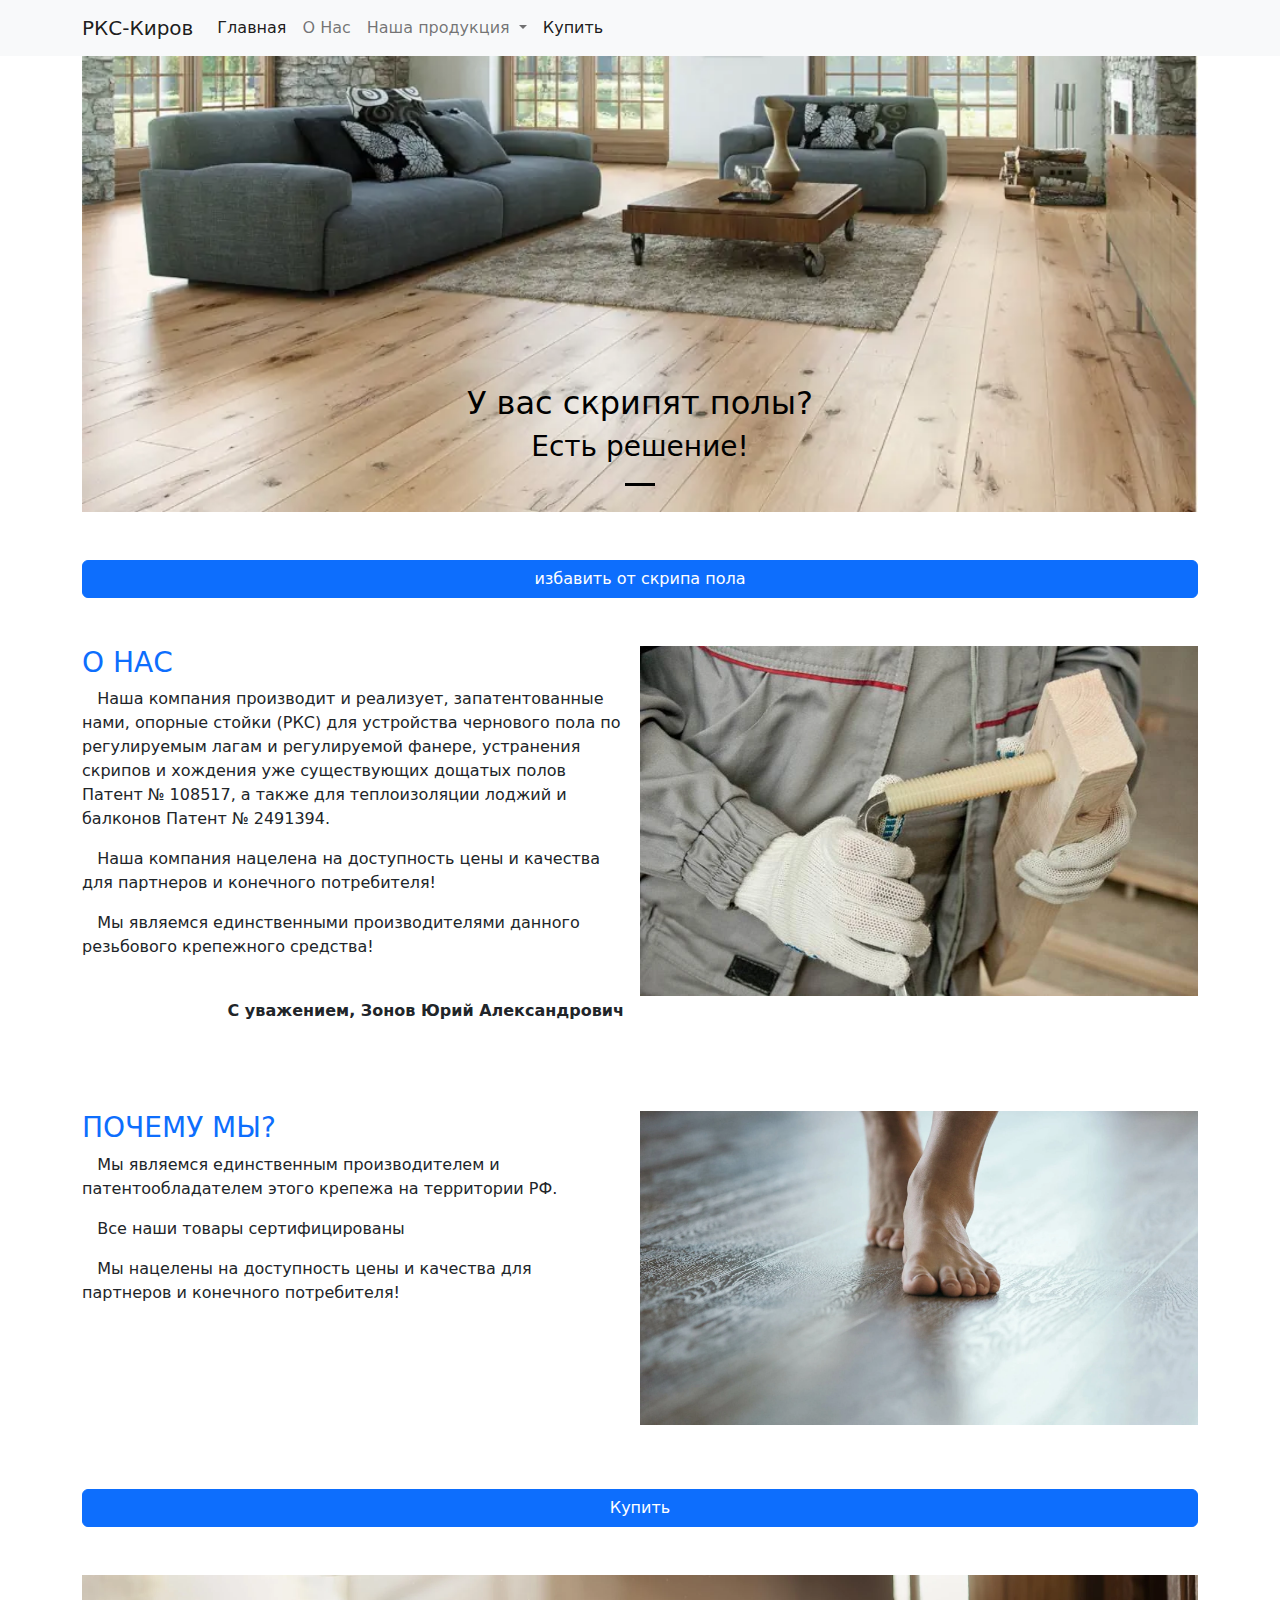
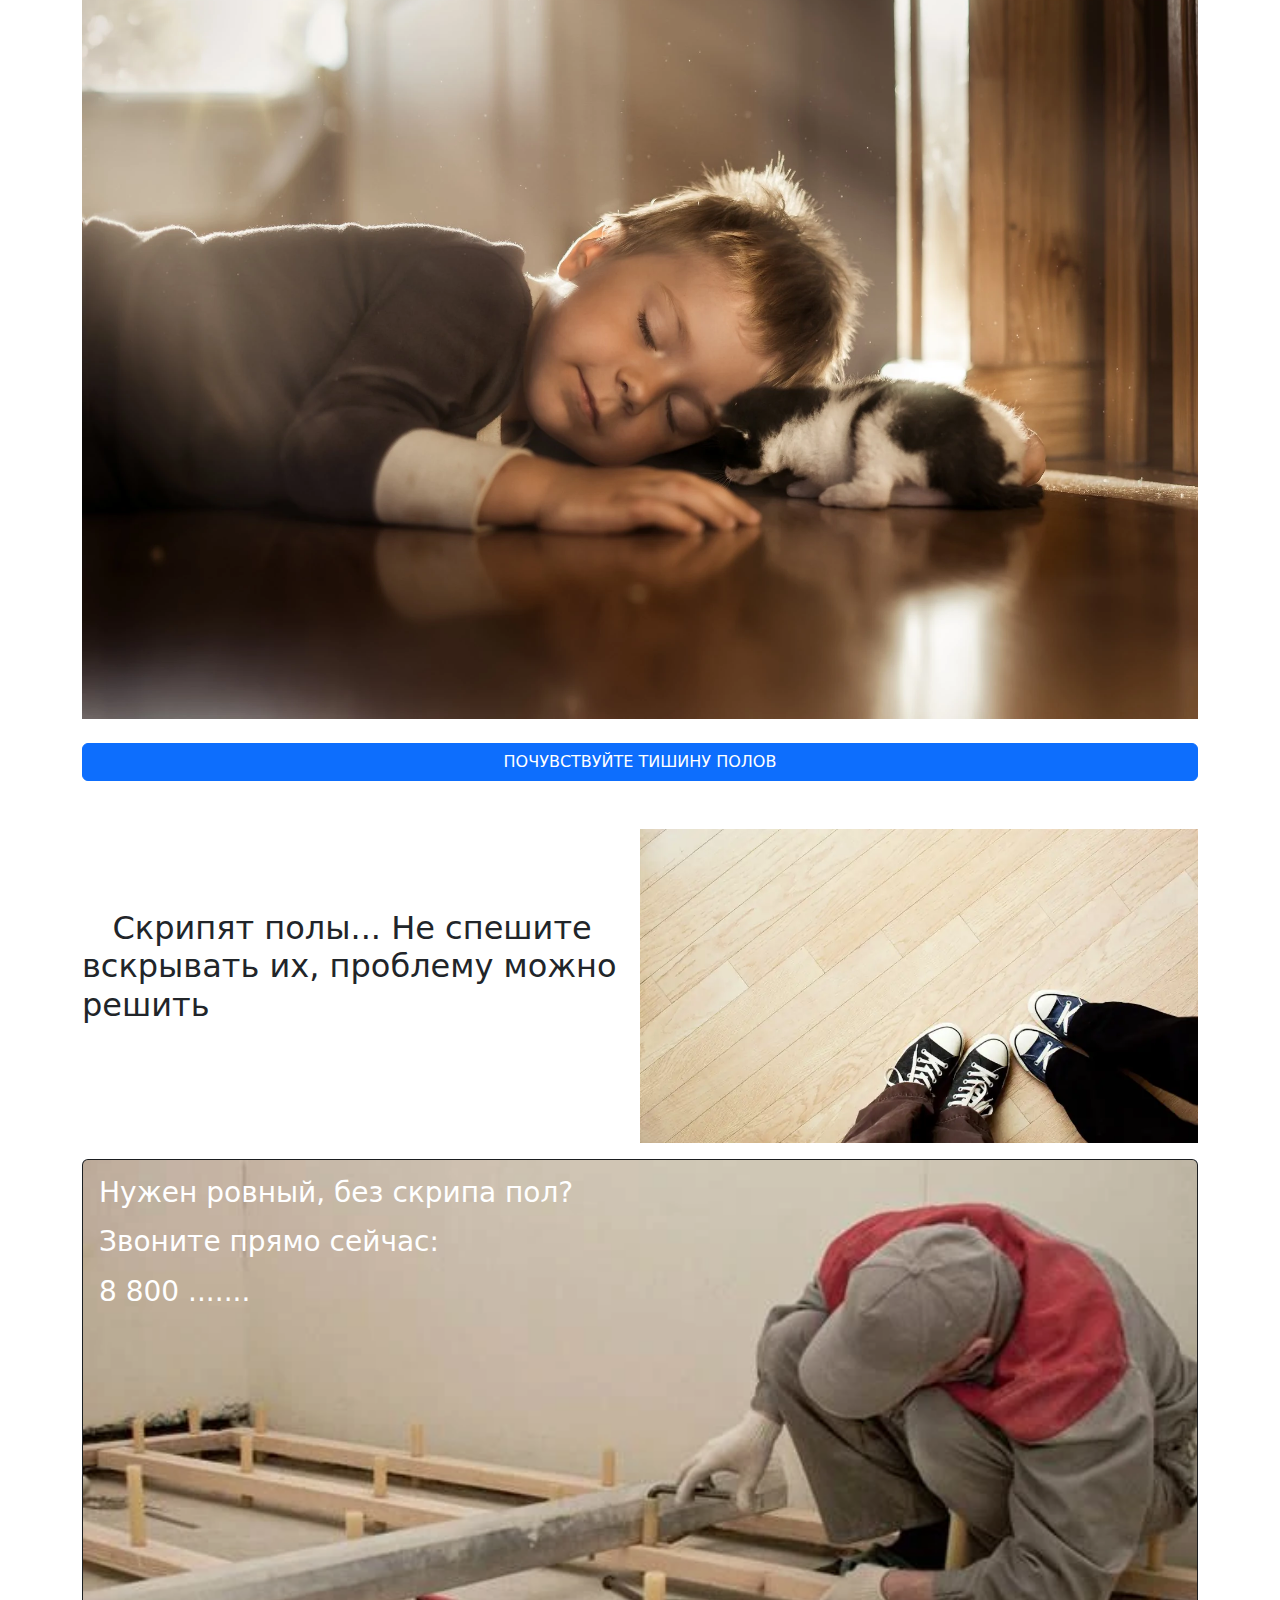
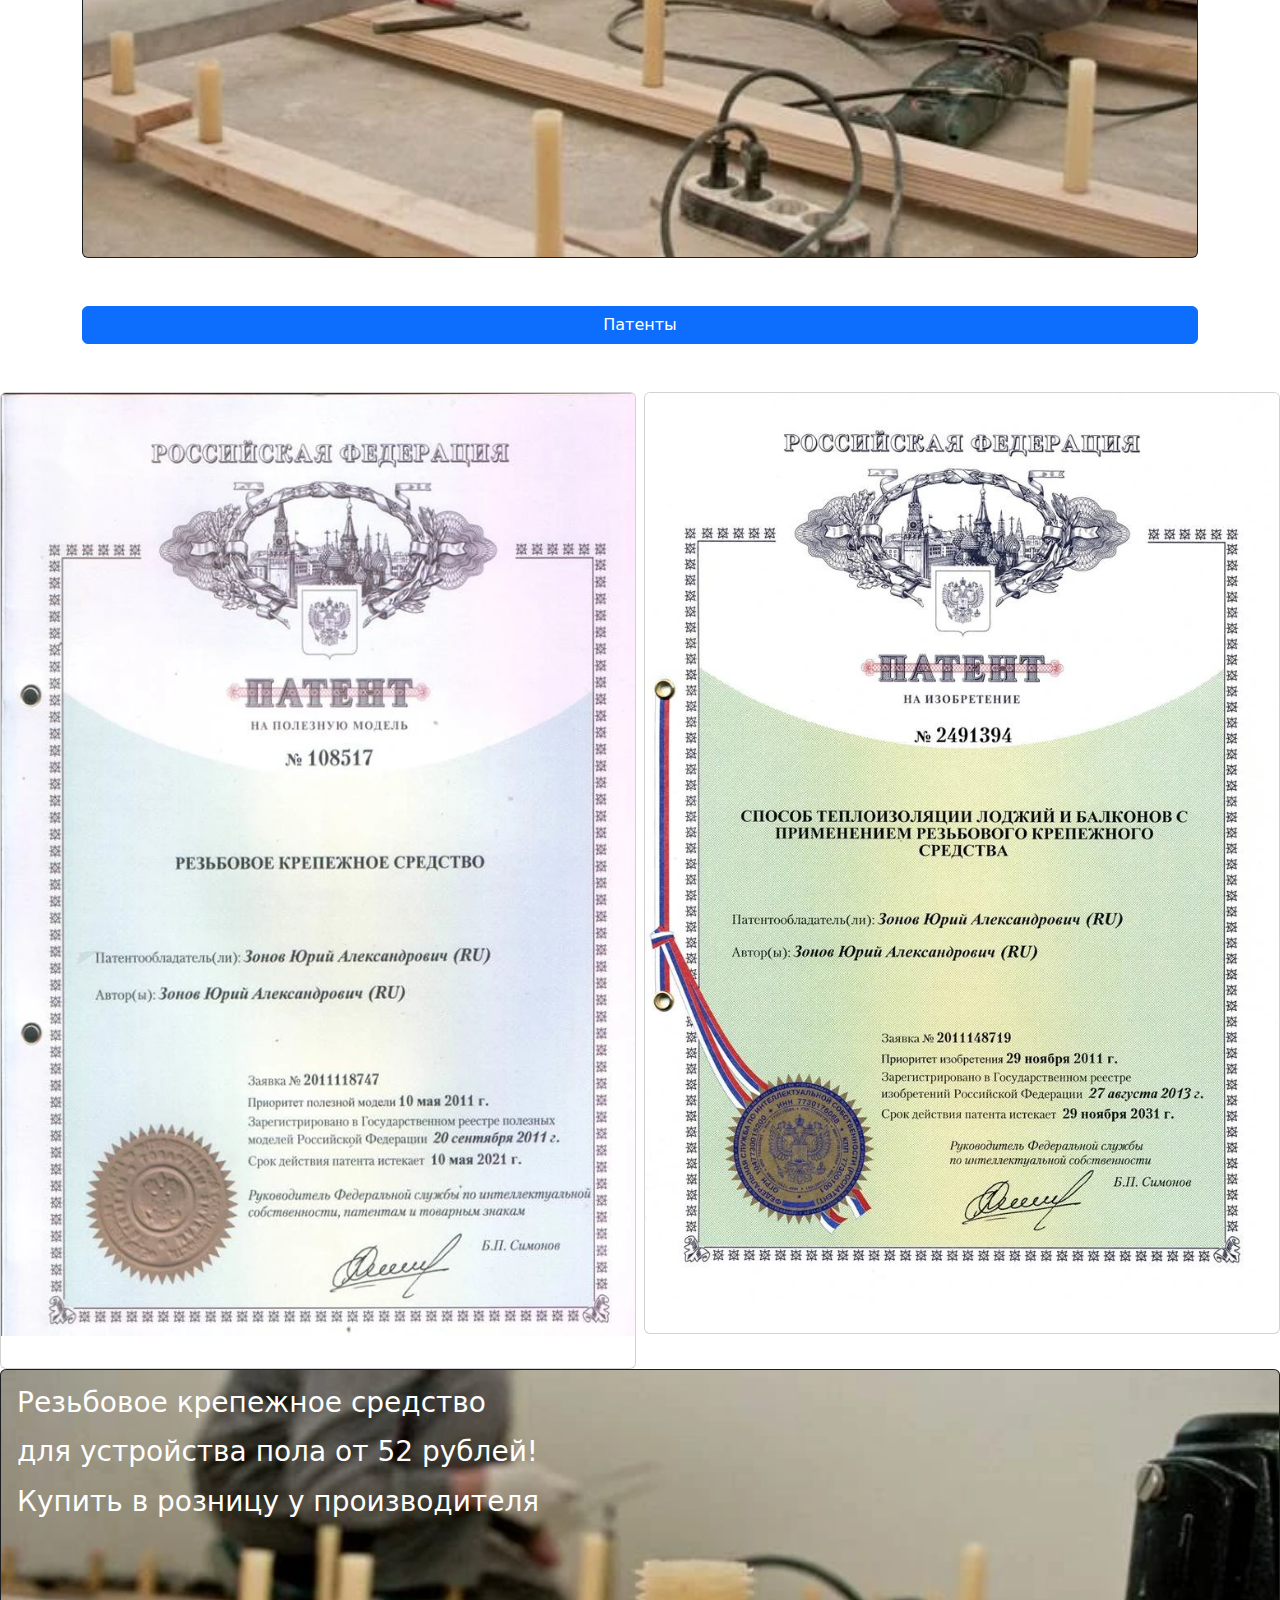
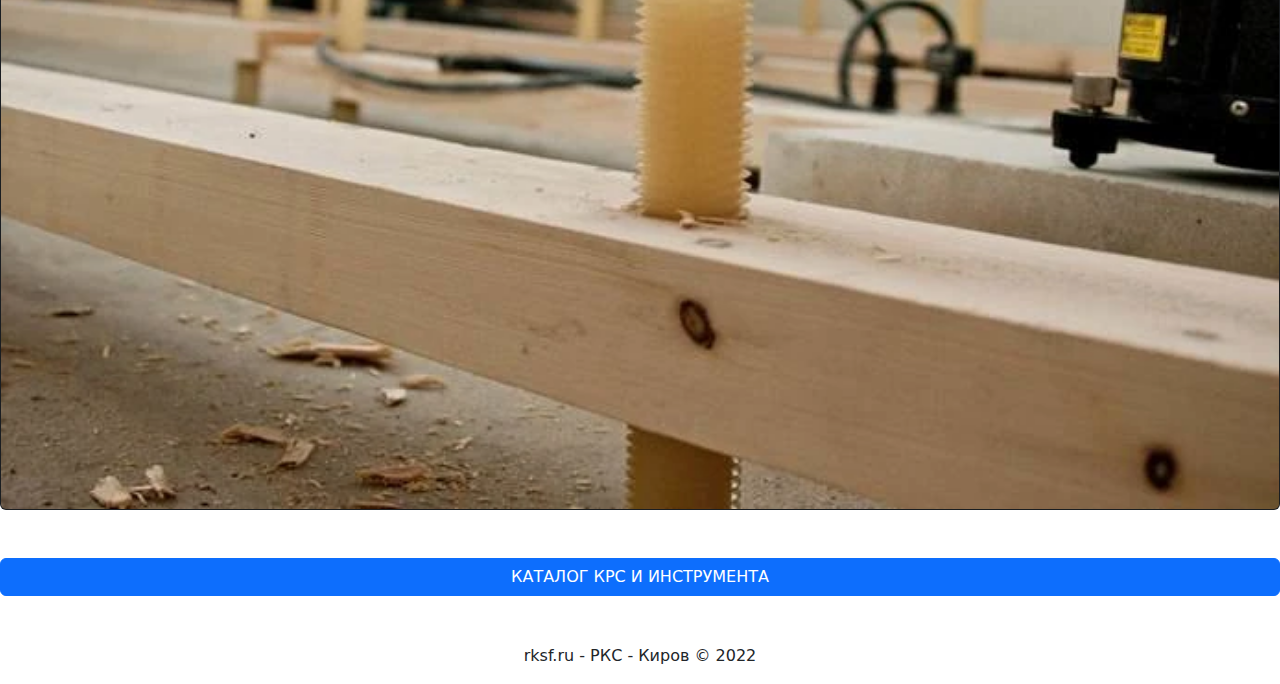
<file: rksf.ru/index.html>
<!DOCTYPE html>
<html lang="en">
<head>
    <meta charset="UTF-8">
    <meta http-equiv="X-UA-Compatible" content="IE=edge">
    <meta name="viewport" content="width=device-width, initial-scale=1.0">
    <title>Регулируемы лаги</title>
    <link href="css/bootstrap.min.css" rel="stylesheet"
        integrity="sha384-gH2yIJqKdNHPEq0n4Mqa/HGKIhSkIHeL5AyhkYV8i59U5AR6csBvApHHNl/vI1Bx" crossorigin="anonymous">
    <link rel="stylesheet" href="css/style.css">
    <link rel="apple-touch-icon" sizes="180x180" href="ico/apple-touch-icon.png">
    <link rel="icon" type="image/png" sizes="32x32" href="ico/favicon-32x32.png">
    <link rel="icon" type="image/png" sizes="16x16" href="ico/favicon-16x16.png">
    <link rel="manifest" href="ico/site.webmanifest">
    <link rel="mask-icon" href="ico/safari-pinned-tab.svg" color="#5bbad5">
    <link rel="shortcut icon" href="ico/favicon.ico">
</head>
<body>
    <nav class="navbar navbar-expand-lg bg-light">
        <div class="container">
            <a class="navbar-brand" href="#">РКС-Киров</a>
            <button class="navbar-toggler" type="button" data-bs-toggle="collapse"
                data-bs-target="#navbarSupportedContent" aria-controls="navbarSupportedContent" aria-expanded="false"
                aria-label="Toggle navigation">
                <span class="navbar-toggler-icon"></span>
            </button>
            <div class="collapse navbar-collapse" id="navbarSupportedContent">
                <ul class="navbar-nav me-auto mb-2 mb-lg-0">
                    <li class="nav-item">
                        <a class="nav-link active" aria-current="page" href="#">Главная</a>
                    </li>
                    <li class="nav-item">
                        <a class="nav-link" href="#">О Нас</a>
                    </li>
                    <li class="nav-item dropdown">
                        <a class="nav-link dropdown-toggle" href="#" role="button" data-bs-toggle="dropdown"
                            aria-expanded="false">
                            Наша продукция
                        </a>
                        <ul class="dropdown-menu">
                            <li><a class="dropdown-item" href="https://rks-kirov.ru/nasha_produkciya/rks_150_mm">РКС 150
                                    мм</a></li>
                            <li><a class="dropdown-item" href="https://rks-kirov.ru/nasha_produkciya/rks_100_mm">РКС 100
                                    мм</a></li>
                            <li>
                                <hr class="dropdown-divider">
                            </li>
                            <li><a class="dropdown-item" href="https://rks-kirov.ru/otzivy">Отзывы</a></li>
                        </ul>
                    <li class="nav-item">
                        <a class="nav-link active" aria-current="page" href="#">Купить</a>
                    </li>
                    </li>
                </ul>

            </div>
        </div>
    </nav>
    <div class="container">
        <div id="carouselExampleDark" class="carousel carousel-dark slide" data-bs-ride="carousel">
            <div class="carousel-indicators">
                <button type="button" data-bs-target="#carouselExampleDark" data-bs-slide-to="0" class="active"
                    aria-current="true" aria-label="Slide 1"></button>

            </div>
            <div class="carousel-inner">
                <div class="carousel-item active" data-bs-interval="10000">
                    <img src="img/rks_slide-01-1444x589.webp""
                        class=" d-block w-100" alt="...">
                    <div class="carousel-caption d-none d-md-block">
                        <h2>У вас скрипят полы?</h2>
                        <h3>Есть решение!</h3>
                    </div>
                </div>
            </div>
        </div>
        <br></br>
        <div class="d-grid gap-2">
            <button class="btn btn-primary" type="button">избавить от скрипа пола</button>
        </div>
        <br></br>
        <div class="clearfix">
            <img src="img/image021.webp" class="col-md-6 float-md-end mb-3 ms-md-3 img-fluid" alt="...">

            <h3 class="text-primary">О НАС</h3>
            <p>
                &nbsp;&nbsp;&nbsp;Наша компания производит и реализует, запатентованные нами, опорные стойки (РКС) для
                устройства
                чернового пола по регулируемым лагам и регулируемой фанере, устранения скрипов и хождения уже
                существующих дощатых полов Патент № 108517, а также для теплоизоляции лоджий и балконов Патент №
                2491394.
            <p>
                &nbsp;&nbsp;&nbsp;Наша компания нацелена на доступность цены и качества для партнеров и конечного
                потребителя!
            </p>
            <p>
                &nbsp;&nbsp;&nbsp;Мы являемся единственными производителями данного резьбового крепежного средства!
            </p>
            </p>
            <br>
            <p class="text-end">
                <b> С уважением, Зонов Юрий Александрович</b>
            </p>
            </br>
        </div>
        <br></br>
        <div class="clearfix">
            <img src="img/bare-feet-on-radiant-wood-flooring-slider.webp"
                class="col-md-6 float-md-end mb-3 ms-md-3 img-fluid" alt="...">

            <h3 class="text-primary">ПОЧЕМУ МЫ?</h3>
            <p>
                &nbsp;&nbsp;&nbsp;Мы являемся единственным
                производителем и патентообладателем этого крепежа на территории РФ.
            <p>
                &nbsp;&nbsp;&nbsp;Все наши товары сертифицированы
            </p>
            <p>
                &nbsp;&nbsp;&nbsp;Мы нацелены на доступность цены и качества для партнеров и конечного потребителя!
            </p>
            </p>

        </div>
        <br></br>
        <div class="d-grid gap-2">
            <button class="btn btn-primary" type="button">Купить</button>
        </div>
        <br></br>
        <img src="img/malenkij.webp" class="img-fluid" alt="...">
        <br></br>
        <div class="d-grid gap-2">
            <button class="btn btn-primary" type="button">ПОЧУВСТВУЙТЕ ТИШИНУ ПОЛОВ</button>
        </div>
        <br></br>
        <div class="clearfix">
            <img src="img/look.com.ua-76368.webp" class="col-md-6 float-md-end mb-3 ms-md-3 img-fluid" alt="...">
            <p>&nbsp;</p>
            <p>&nbsp;</p>
            <h3 class="text-primary"></h3>
            <p>
            <h2>
                &nbsp;&nbsp;&nbsp;Скрипят полы... Не спешите вскрывать их,
                проблему можно решить
            </h2>

            </p>

        </div>
        <div class="card text-bg-dark">
            <img src="img/image005.webp" class="card-img" alt="...">
            <div class="card-img-overlay">
                <h3 class="card-title">Нужен ровный, без скрипа пол? </h3>
                <p class="card-text">
                <h3>Звоните прямо сейчас:</h3>
                </p>
                <p class="card-text">
                <h3>8 800 .......</h3>
                </p>
            </div>
        </div>
        <br></br>
        <div class="d-grid gap-2">
            <button class="btn btn-primary" type="button">Патенты</button>
        </div>
        <br></br>
    </div>
    <div class="row row-cols-1 row-cols-md-2 g-2">
        <div class="col">
            <div class="card">
                <img src="img/image018.webp" class="card-img-top" alt="...">
                <div class="card-body">

                </div>
            </div>
        </div>
        <div class="col">
            <div class="card">
                <img src="img/image019.webp" class="card-img-top" alt="...">
                <div class="card-body">

                </div>
            </div>
        </div>



    </div>
    <div class="card text-bg-dark">
        <img src="img/image002.webp" class="card-img" alt="...">
        <div class="card-img-overlay">
            <h3 class="card-title">Резьбовое крепежное средство</h3>
            <p class="card-text">
            <h3>для устройства пола от 52 рублей!</h3>
            </p>
            <p class="card-text">
            <h3>Купить в розницу у производителя</h3>
            </p>
        </div>
    </div>
    <br></br>
    <div class="d-grid gap-2">
        <button class="btn btn-primary" type="button">КАТАЛОГ КРС И ИНСТРУМЕНТА</button>
    </div>
    <br></br>
    <p class="text-center">rksf.ru - РКС - Киров © 2022</p>
    <script src="https://cdn.jsdelivr.net/npm/bootstrap@5.2.0/dist/js/bootstrap.bundle.min.js"
        integrity="sha384-A3rJD856KowSb7dwlZdYEkO39Gagi7vIsF0jrRAoQmDKKtQBHUuLZ9AsSv4jD4Xa"
        crossorigin="anonymous"></script>
</body>

</html>
</file>
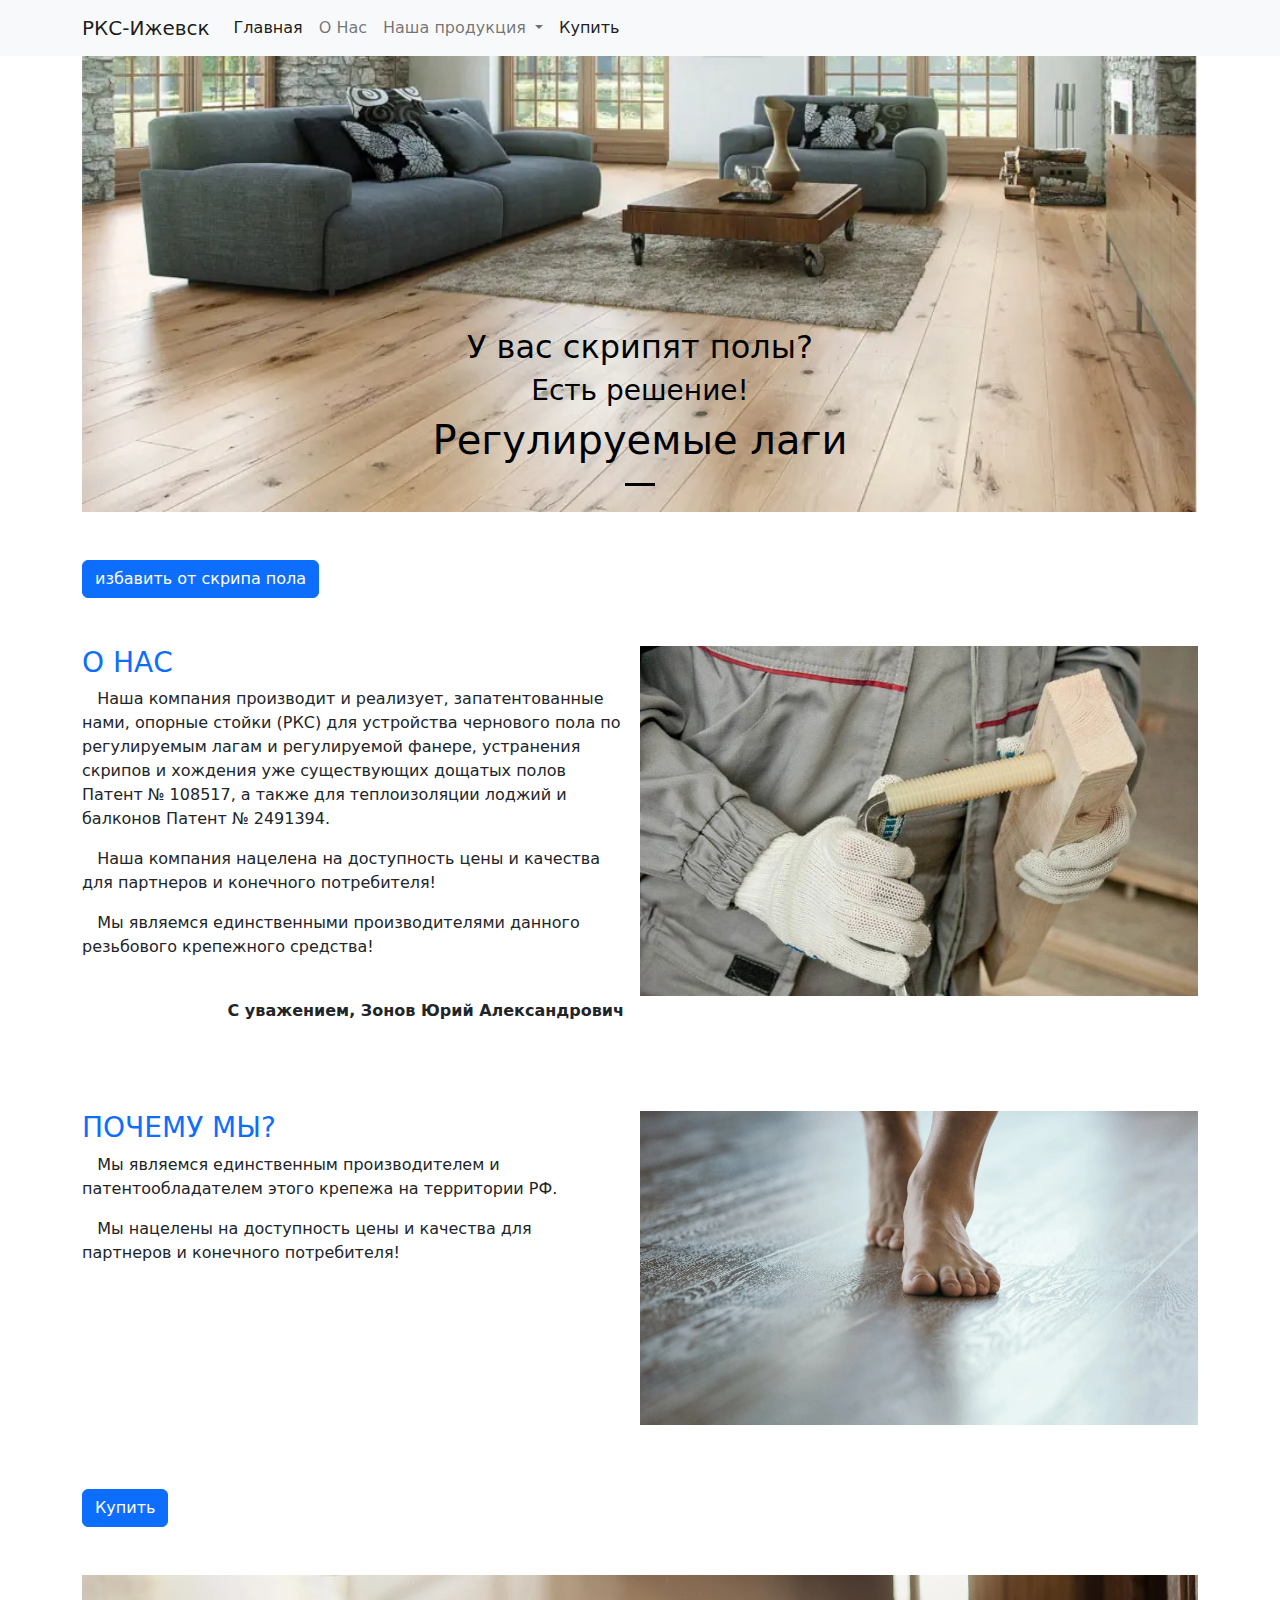
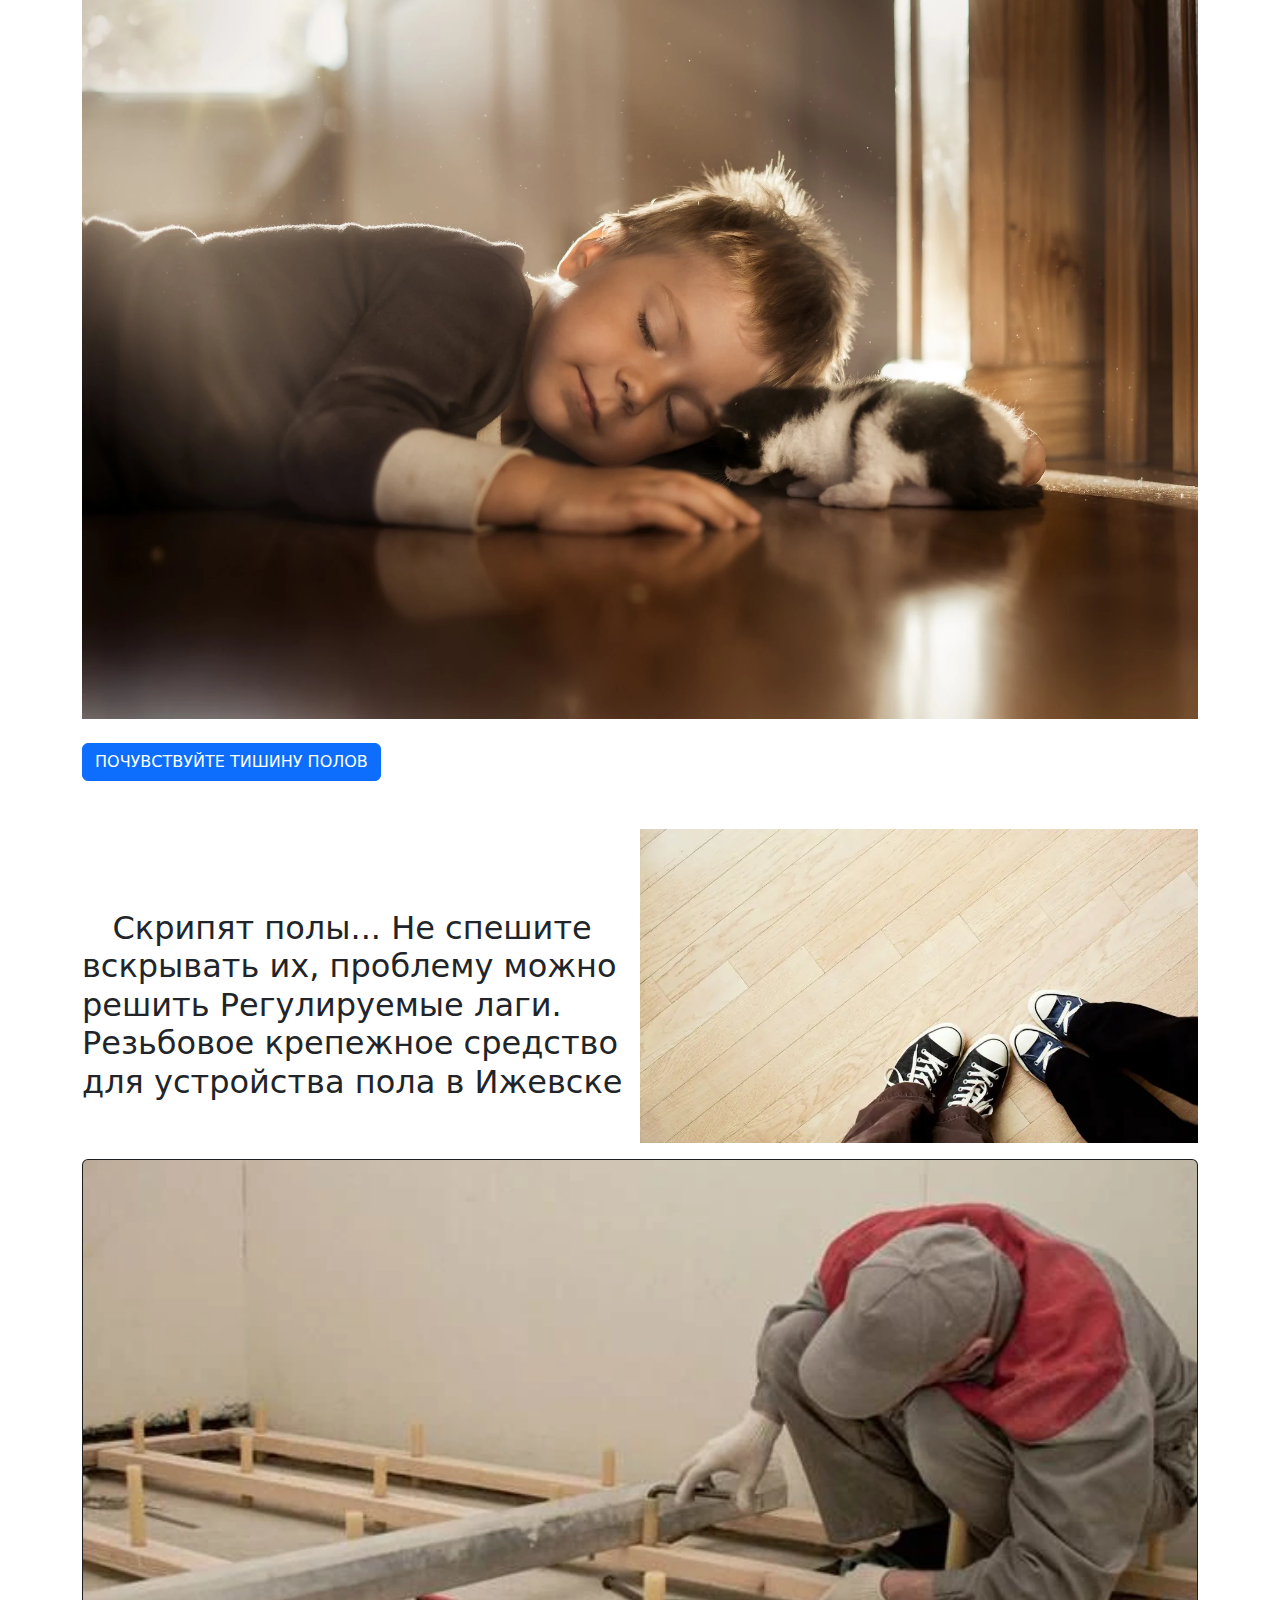
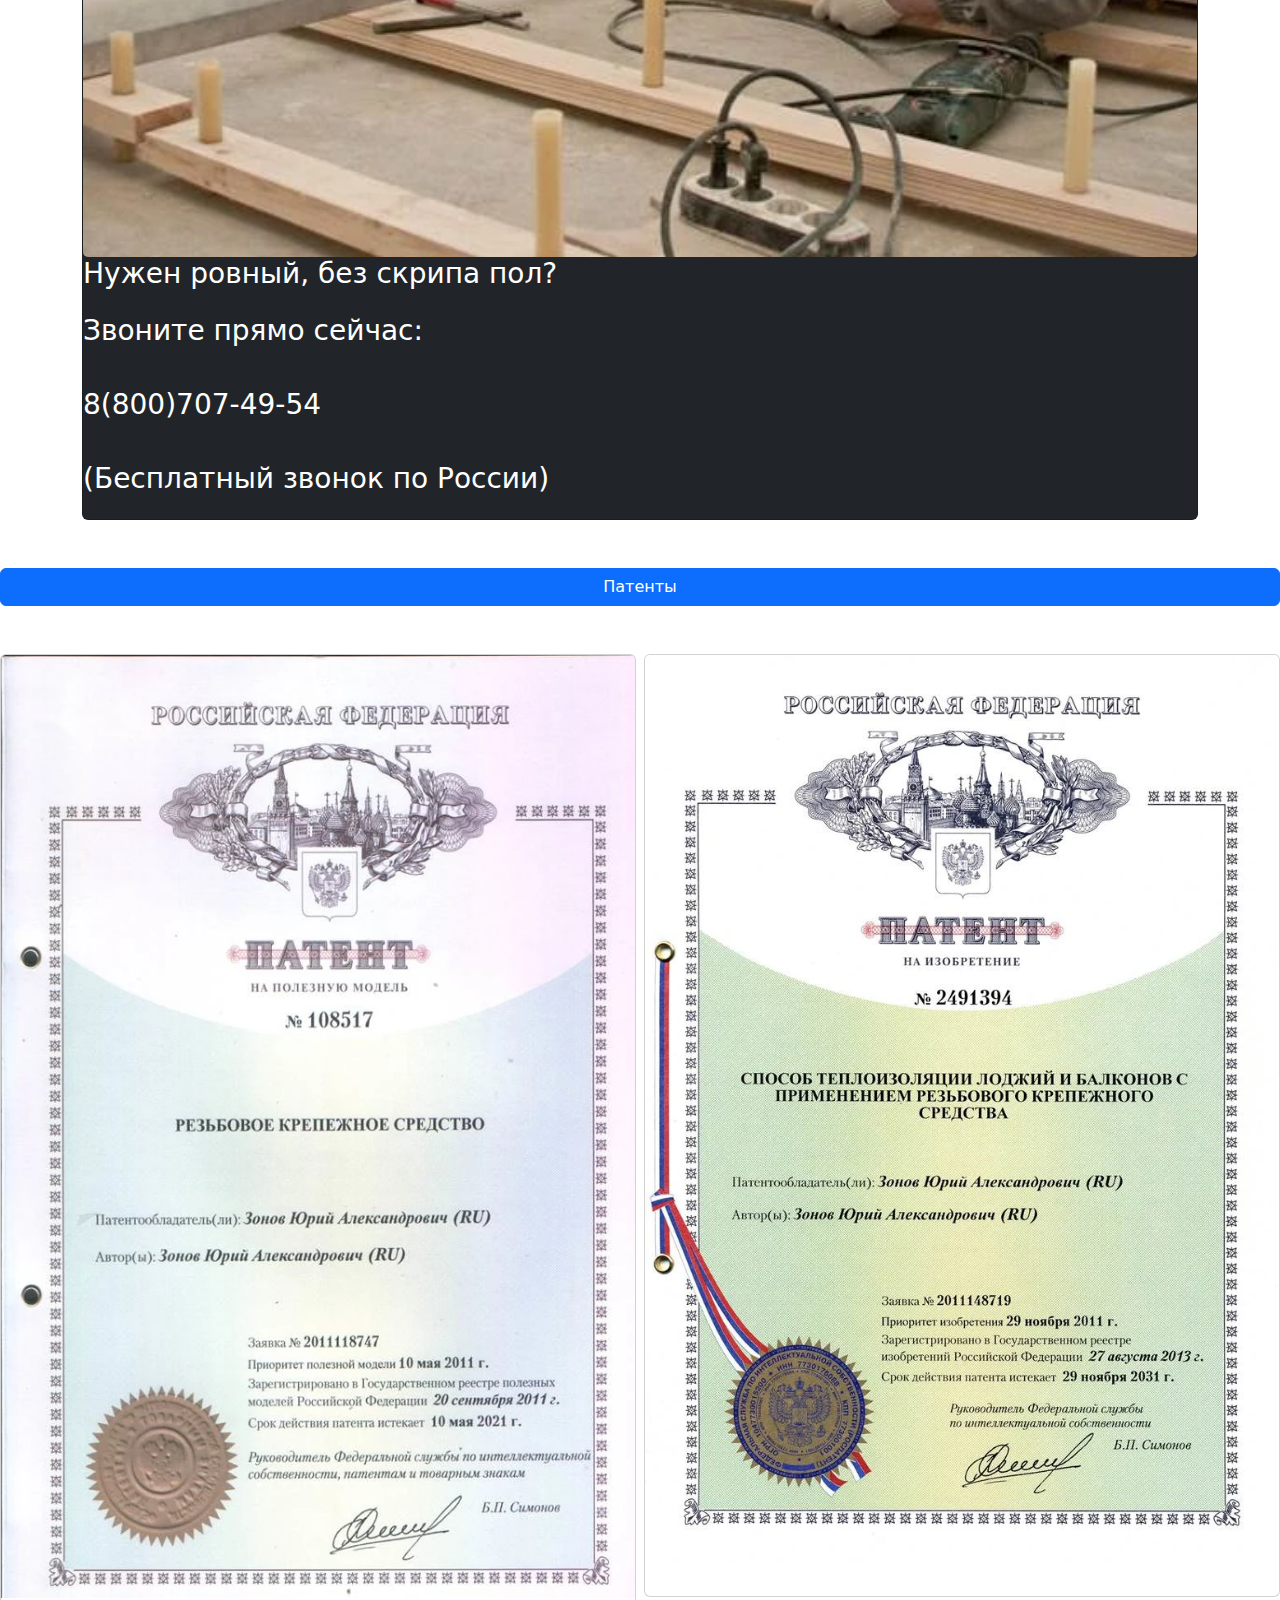
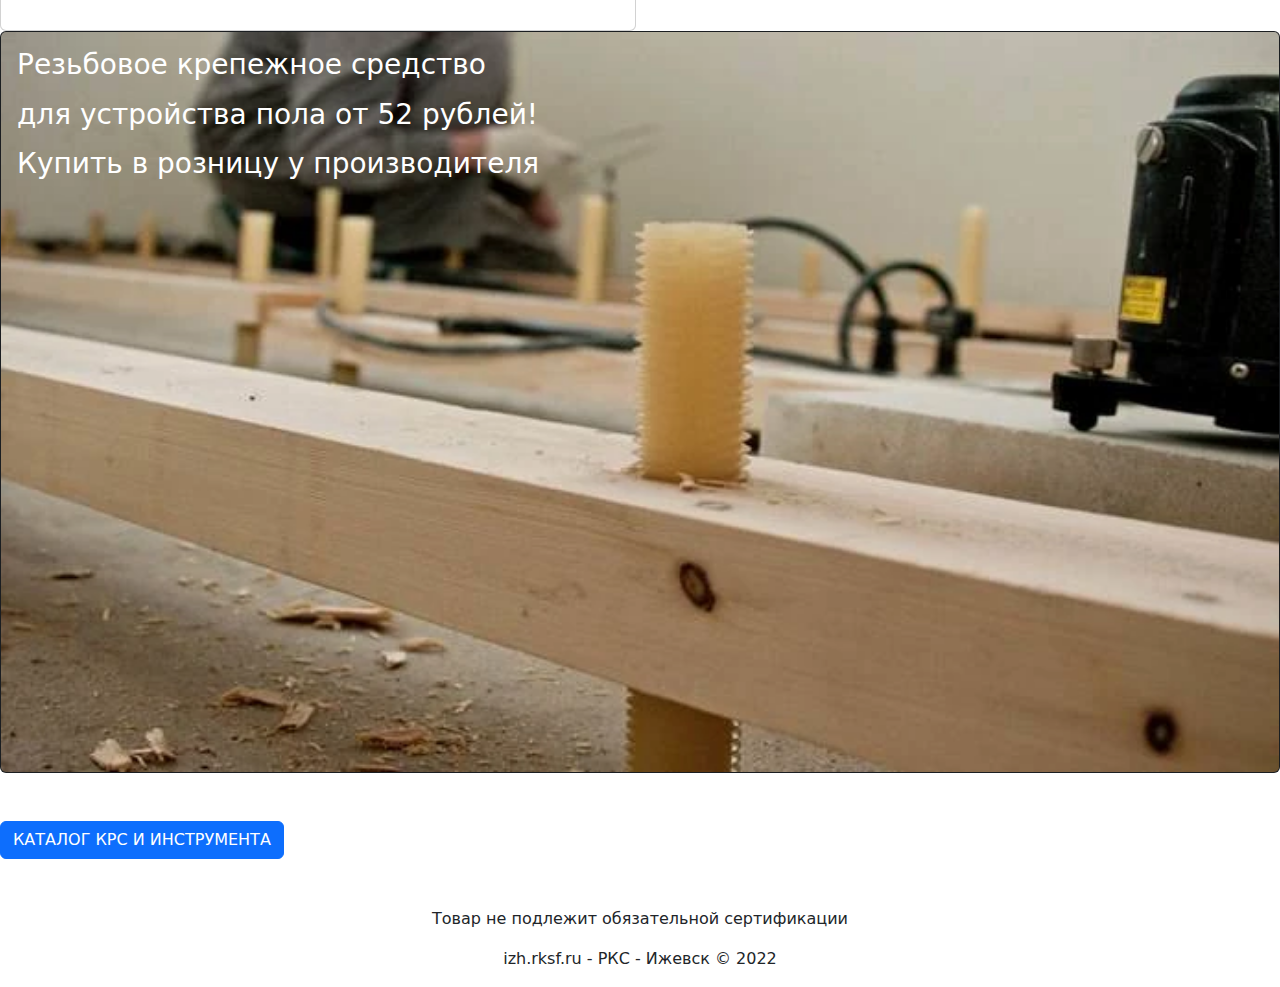
<file: public_html/izh/index.html>
<!DOCTYPE html>
<html lang="en">

<head>
    <meta charset="UTF-8">
    <meta http-equiv="X-UA-Compatible" content="IE=edge">
    <meta name="viewport" content="width=device-width, initial-scale=1.0">
    <title>Регулируемы лаги - Ижевск - производитель</title>
    <meta name="description" content="Регулируемые лаги. Резьбовое крепежное средство для устройства пола в Ижевске">
    <meta name="Keywords" content="выравнивание пола, выравнивание пола под, выравнивание деревянного пола, выравнивание полов цена, выравнивание бетонного пола, ламинат выравнивание пола, выравнивание полов линолеум, выравнивание пола под линолеум, выравнивание пола своими руками, выравнивание пола под ламинат, регулированные лаги, регулируемые лаги, регулирующие лаги, регулируемые опоры для лаг, регулированные опоры для лаг, регулирующие опоры для лаг, купить регулированные лаги, регулируемые лаги купить, регулируемые полы на лагах, регулированные полы на лагах, регулированные опоры для лаг купить, регулируемые опоры для лаг купить, регулирующие лаги для пола, регулированные лаги цена, регулируемые лаги цена, регулируемый пол на лагах цена, регулированный пол на лагах цена, купить регулированные лаги для пола, регулируемые лаги для пола купить, монтаж регулируемых лаг, регулируемые опоры для лаг пола, монтаж полов +на регулируемых лагах, регулируемые лаги леруа мерлен, регулируемые опоры под лаги, регулированные опоры под лаги, регулируемые опоры для лаг пола купить, обустройство пола, как выровнять пол в квартире, как выровнять пол в доме, как выровнять пол в деревянном доме, как выровнять неровный пол в доме, система выравнивания пола, выравнивание пола osb, выравнивание пола по лагам">
    <meta property="og:title" content="Регулируемы лаги - Ижевск - производитель">
    <meta property=“og:site_name” content="Регулируемы лаги">
    <meta property="og:type" content="article">
    <meta property="og:url" content="https://izh.rskf.ru">
    <meta property="og:image" content="https://rksf.ru/img/vk.jpg">
    <meta property="og:description" content="Регулируемые лаги. Резьбовое крепежное средство для устройства пола в Ижевске">
    <link href="../css/bootstrap.min.css" rel="stylesheet"
          integrity="sha384-gH2yIJqKdNHPEq0n4Mqa/HGKIhSkIHeL5AyhkYV8i59U5AR6csBvApHHNl/vI1Bx" crossorigin="anonymous">
    <link rel="stylesheet" href="../css/style.css">
    <link rel="apple-touch-icon" sizes="180x180" href="../ico/apple-touch-icon.png">
    <link rel="icon" type="image/png" sizes="32x32" href="../ico/favicon-32x32.png">
    <link rel="icon" type="image/png" sizes="16x16" href="../ico/favicon-16x16.png">
    <link rel="manifest" href="../ico/site.webmanifest">
    <link rel="mask-icon" href="../ico/safari-pinned-tab.svg" color="#5bbad5">
    <link rel="shortcut icon" href="../ico/favicon.ico">
    <link rel="icon" href="../ico/favicon.svg" type="image/svg+xml">
    <script src="https://vk.com/js/api/openapi.js?169" type="text/javascript"></script>
</head>

<body>
    <nav class="navbar navbar-expand-lg bg-light">
        <div class="container">
            <a class="navbar-brand" href="#">РКС-Ижевск</a>
            <button class="navbar-toggler" type="button" data-bs-toggle="collapse"
                    data-bs-target="#navbarSupportedContent" aria-controls="navbarSupportedContent" aria-expanded="false"
                    aria-label="Toggle navigation">
                <span class="navbar-toggler-icon"></span>
            </button>
            <div class="collapse navbar-collapse" id="navbarSupportedContent">
                <ul class="navbar-nav me-auto mb-2 mb-lg-0">
                    <li class="nav-item">
                        <a class="nav-link active" aria-current="page" href="#">Главная</a>
                    </li>
                    <li class="nav-item">
                        <a class="nav-link" href="#about">О Нас</a>
                    </li>
                    <li class="nav-item dropdown">
                        <a class="nav-link dropdown-toggle" href="#" role="button" data-bs-toggle="dropdown"
                           aria-expanded="false">
                            Наша продукция
                        </a>
                        <ul class="dropdown-menu">
                            <li>
                                <a class="dropdown-item" href="https://rks-kirov.ru/nasha_produkciya/rks_150_mm">
                                    РКС 150
                                    мм
                                </a>
                            </li>
                            <li>
                                <a class="dropdown-item" href="https://rks-kirov.ru/nasha_produkciya/rks_100_mm">
                                    РКС 100
                                    мм
                                </a>
                            </li>
                            <li>
                                <hr class="dropdown-divider">
                            </li>
                            <li><a class="dropdown-item" href="https://rks-kirov.ru/otzivy">Отзывы</a></li>
                        </ul>
                    <li class="nav-item">
                        <a class="nav-link active" aria-current="page" href="https://rks-kirov.ru/nasha_produkciya">Купить</a>
                    </li>
                    </li>
                </ul>

            </div>
        </div>
    </nav>
    <div class="container">
        <div id="carouselExampleDark" class="carousel carousel-dark slide" data-bs-ride="carousel">
            <div class="carousel-indicators">
                <button type="button" data-bs-target="#carouselExampleDark" data-bs-slide-to="0" class="active"
                        aria-current="true" aria-label="Slide 1"></button>

            </div>
            <div class="carousel-inner">
                <div class="carousel-item active" data-bs-interval="10000">
                    <img src="../img/rks_slide-01-1444x589.webp" "
                         class=" d-block w-100" alt="...">
                    <div class="carousel-caption d-none d-md-block">
                        <h2>У вас скрипят полы?</h2>
                        <h3>Есть решение!</h3>
                        <h1>Регулируемые лаги</h1>
                    </div>
                </div>
            </div>
        </div>
        <br></br>
        <div class="d-grid gap-2">
            <a href="https://rks-kirov.ru/nasha_produkciya"><button class="btn btn-primary" type="button">избавить от скрипа пола</button></a>
        </div>
        <br></br>
        <div class="clearfix">
            <img src="../img/image021.webp" class="col-md-6 float-md-end mb-3 ms-md-3 img-fluid" alt="...">
            <a name="about"></a>
            <h3 class="text-primary">О НАС</h3>
            <p>
                &nbsp;&nbsp;&nbsp;Наша компания производит и реализует, запатентованные нами, опорные стойки (РКС) для
                устройства
                чернового пола по регулируемым лагам и регулируемой фанере, устранения скрипов и хождения уже
                существующих дощатых полов Патент № 108517, а также для теплоизоляции лоджий и балконов Патент №
                2491394.
            <p>
                &nbsp;&nbsp;&nbsp;Наша компания нацелена на доступность цены и качества для партнеров и конечного
                потребителя!
            </p>
            <p>
                &nbsp;&nbsp;&nbsp;Мы являемся единственными производителями данного резьбового крепежного средства!
            </p>
            </p>
            <br>
            <p class="text-end">
                <b> С уважением, Зонов Юрий Александрович</b>
            </p>
            </br>
        </div>
        <br></br>
        <div class="clearfix">
            <img src="../img/bare-feet-on-radiant-wood-flooring-slider.webp"
                 class="col-md-6 float-md-end mb-3 ms-md-3 img-fluid" alt="...">

            <h3 class="text-primary">ПОЧЕМУ МЫ?</h3>
            <p>
                &nbsp;&nbsp;&nbsp;Мы являемся единственным
                производителем и патентообладателем этого крепежа на территории РФ.

            <p>
                &nbsp;&nbsp;&nbsp;Мы нацелены на доступность цены и качества для партнеров и конечного потребителя!
            </p>
            </p>

        </div>
        <br></br>
        <div class="d-grid gap-2">
            <a href="https://rks-kirov.ru/nasha_produkciya"><button class="btn btn-primary" type="button">Купить</button></a>
        </div>
        <br></br>
        <img src="../img/malenkij.webp" class="img-fluid" alt="...">
        <br></br>
        <div class="d-grid gap-2">
            <a href="https://rks-kirov.ru/nasha_produkciya"><button class="btn btn-primary" type="button">ПОЧУВСТВУЙТЕ ТИШИНУ ПОЛОВ</button></a>
        </div>
        <br></br>
        <div class="clearfix">
            <img src="../img/look.com.ua-76368.webp" class="col-md-6 float-md-end mb-3 ms-md-3 img-fluid" alt="...">
            <p>&nbsp;</p>
            <p>&nbsp;</p>
            <h3 class="text-primary"></h3>
            <p>
                <h2>
                    &nbsp;&nbsp;&nbsp;Скрипят полы... Не спешите вскрывать их,
                    проблему можно решить
                    Регулируемые лаги.
                    Резьбовое крепежное средство для устройства пола в Ижевске

                </h2>

            </p>

        </div>
        <div class="card text-bg-dark">
            <img src="../img/image005.webp" class="card-img" alt="...">
            <h3 class="card-title">Нужен ровный, без скрипа пол? </h3>
            <p class="card-text">
                <h3>Звоните прямо сейчас:</h3>
            </p>
            <p class="card-text">
                <a href="tel:88007074954" class="phonehref"><h3>8(800)707-49-54</h3></a>
            </p>
            <p class="card-text">
                <h3>(Бесплатный звонок по России)</h3>
            </p>
        </div>
    </div>
    <br></br>
    <div class="d-grid gap-2">
        <button class="btn btn-primary" type="button">Патенты</button>
    </div>
    <br></br>
    </div>
    <div class="row row-cols-1 row-cols-md-2 g-2">
        <div class="col">
            <div class="card">
                <img src="../img/image018.webp" class="card-img-top" alt="...">
                <div class="card-body">

                </div>
            </div>
        </div>
        <div class="col">
            <div class="card">
                <img src="../img/image019.webp" class="card-img-top" alt="...">
                <div class="card-body">

                </div>
            </div>
        </div>



    </div>
    <div class="card text-bg-dark">
        <img src="../img/image002.webp" class="card-img" alt="...">
        <div class="card-img-overlay">
            <h3 class="card-title">Резьбовое крепежное средство</h3>
            <p class="card-text">
                <h3>для устройства пола от 52 рублей!</h3>
            </p>
            <p class="card-text">
                <a href="https://rks-kirov.ru/nasha_produkciya" class="shophref"><h3>Купить в розницу у производителя</h3></a>
            </p>
        </div>
    </div>
    <br></br>
    <div class="d-grid gap-2">
        <a href="https://rks-kirov.ru/nasha_produkciya"><button class="btn btn-primary" type="button">КАТАЛОГ КРС И ИНСТРУМЕНТА</button></a>
    </div>
    <br></br>
    <p class="text-center">Товар не подлежит обязательной сертификации</p>
    <p class="text-center">izh.rksf.ru - РКС - Ижевск © 2022</p>
    <script src="https://cdn.jsdelivr.net/npm/bootstrap@5.2.0/dist/js/bootstrap.bundle.min.js"
            integrity="sha384-A3rJD856KowSb7dwlZdYEkO39Gagi7vIsF0jrRAoQmDKKtQBHUuLZ9AsSv4jD4Xa"
            crossorigin="anonymous"></script>
    <!-- Yandex.Metrika counter -->
    <script type="text/javascript">
        (function (m, e, t, r, i, k, a) {
            m[i] = m[i] || function () { (m[i].a = m[i].a || []).push(arguments) };
            m[i].l = 1 * new Date();
            for (var j = 0; j < document.scripts.length; j++) { if (document.scripts[j].src === r) { return; } }
            k = e.createElement(t), a = e.getElementsByTagName(t)[0], k.async = 1, k.src = r, a.parentNode.insertBefore(k, a)
        })
            (window, document, "script", "https://mc.yandex.ru/metrika/tag.js", "ym");

        ym(90714316, "init", {
            clickmap: true,
            trackLinks: true,
            accurateTrackBounce: true,
            webvisor: true
        });
    </script>
    <noscript><div><img src="https://mc.yandex.ru/watch/90714316" style="position:absolute; left:-9999px;" alt="" /></div></noscript>
    <!-- /Yandex.Metrika counter -->
    <script type="text/javascript" src="https://vk.com/js/api/openapi.js?169"></script>

    <!-- VK Widget -->
    <div id="vk_community_messages"></div>
    <script type="text/javascript">
        VK.Widgets.CommunityMessages("vk_community_messages", 216013728, { expandTimeout: "10000", tooltipButtonText: "Есть вопрос?" });
    </script>
</body>

</html>
</file>
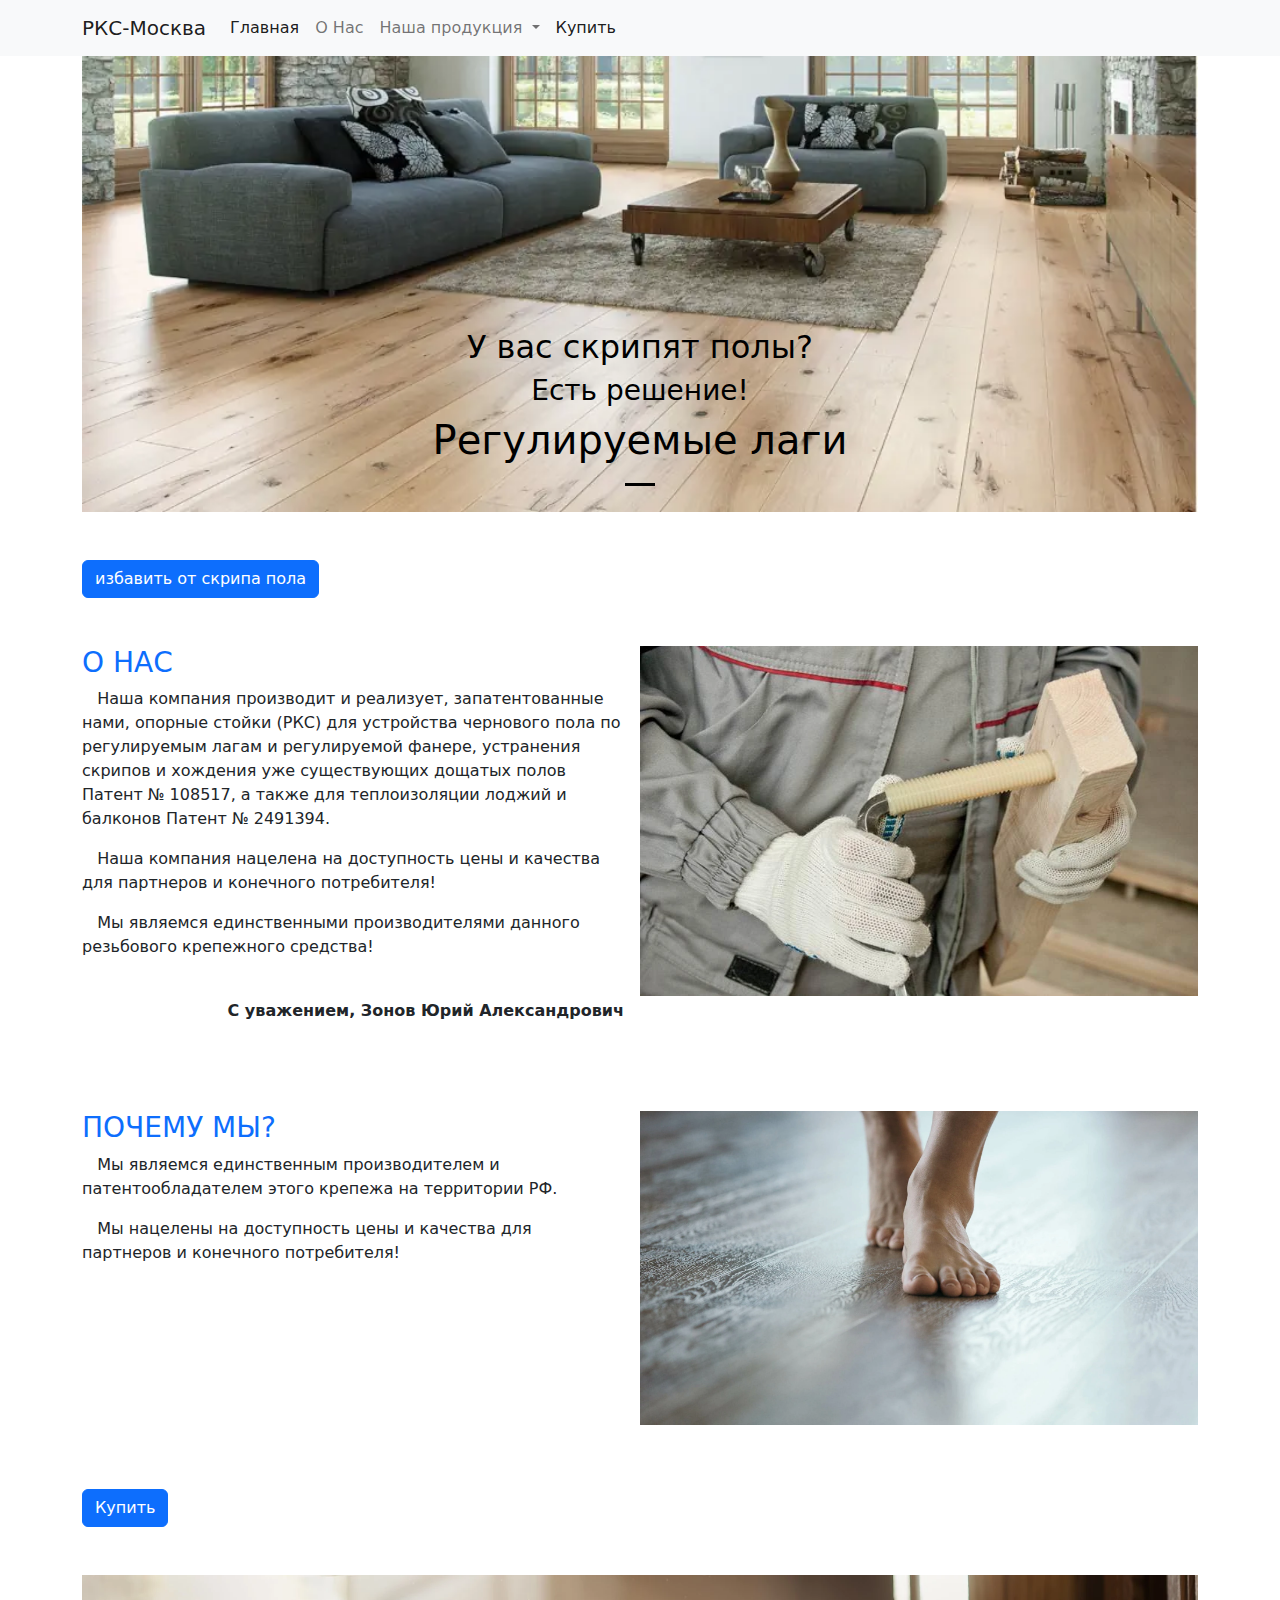
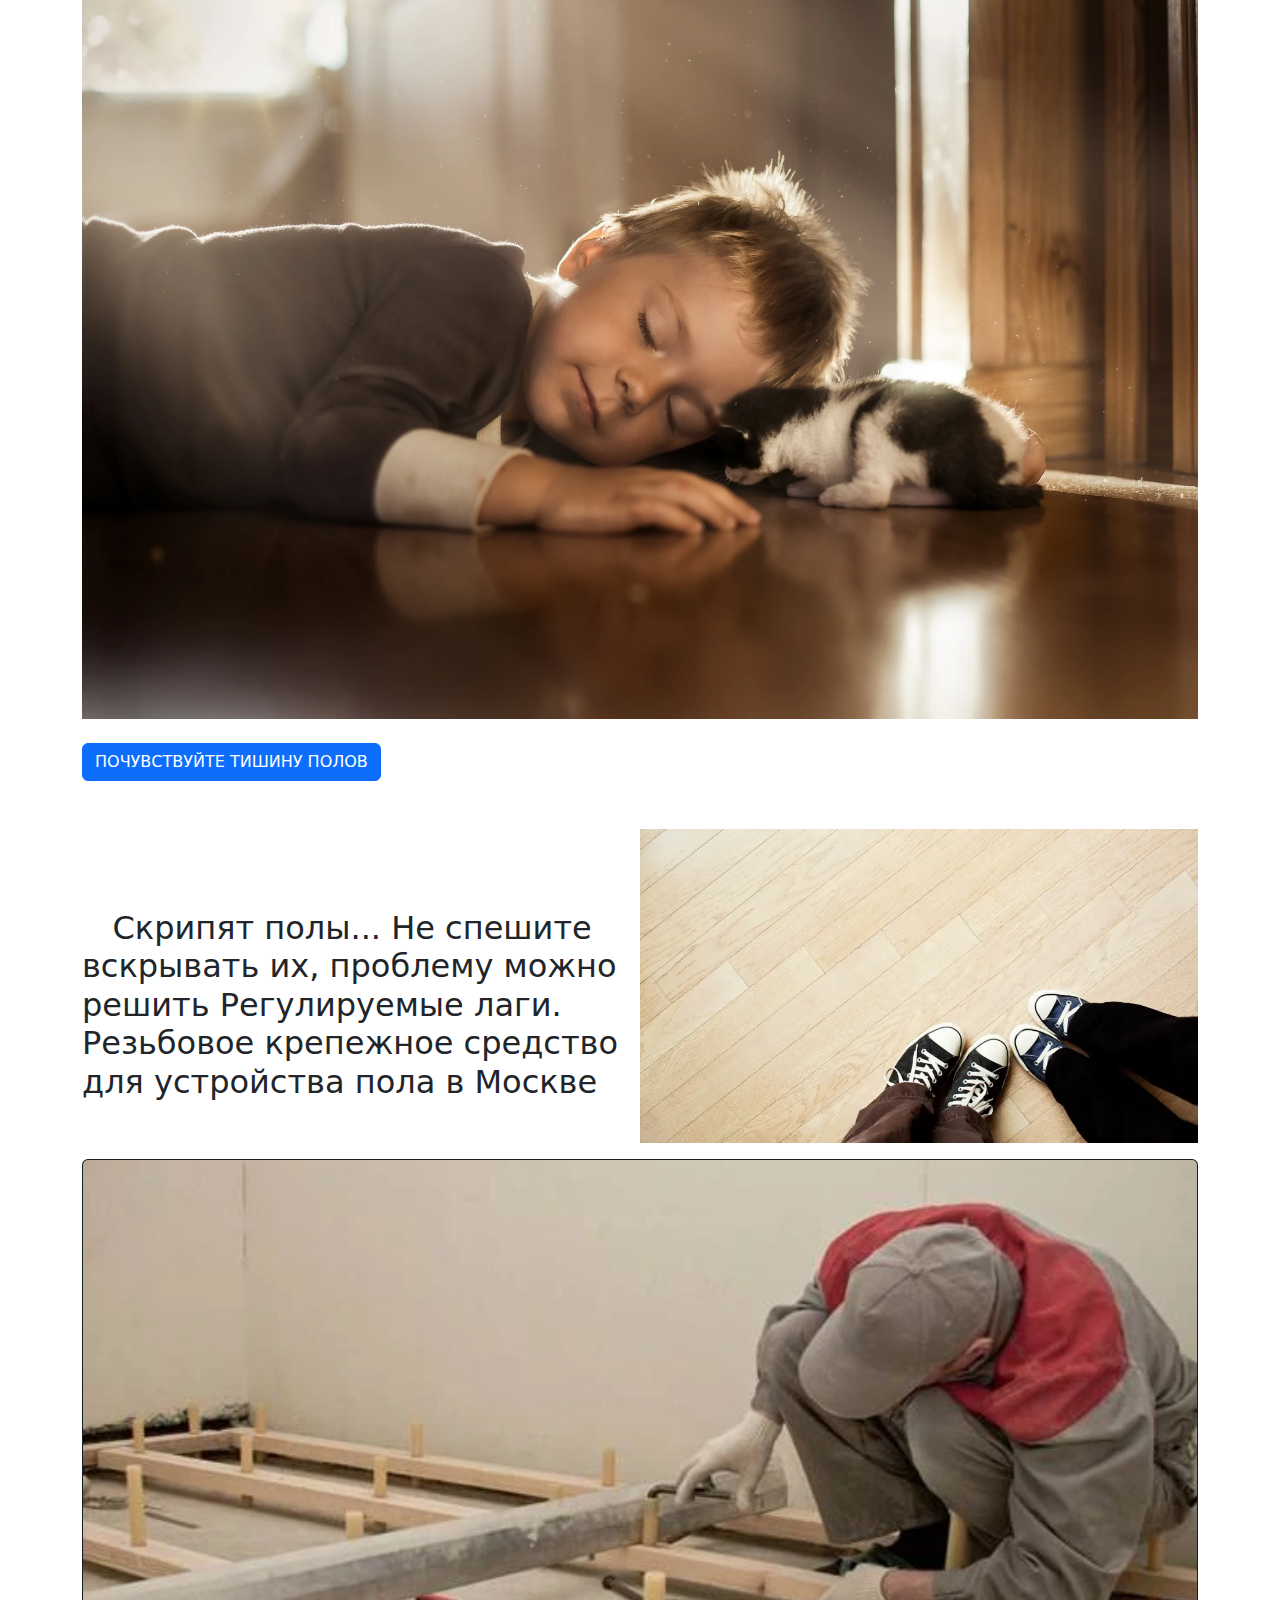
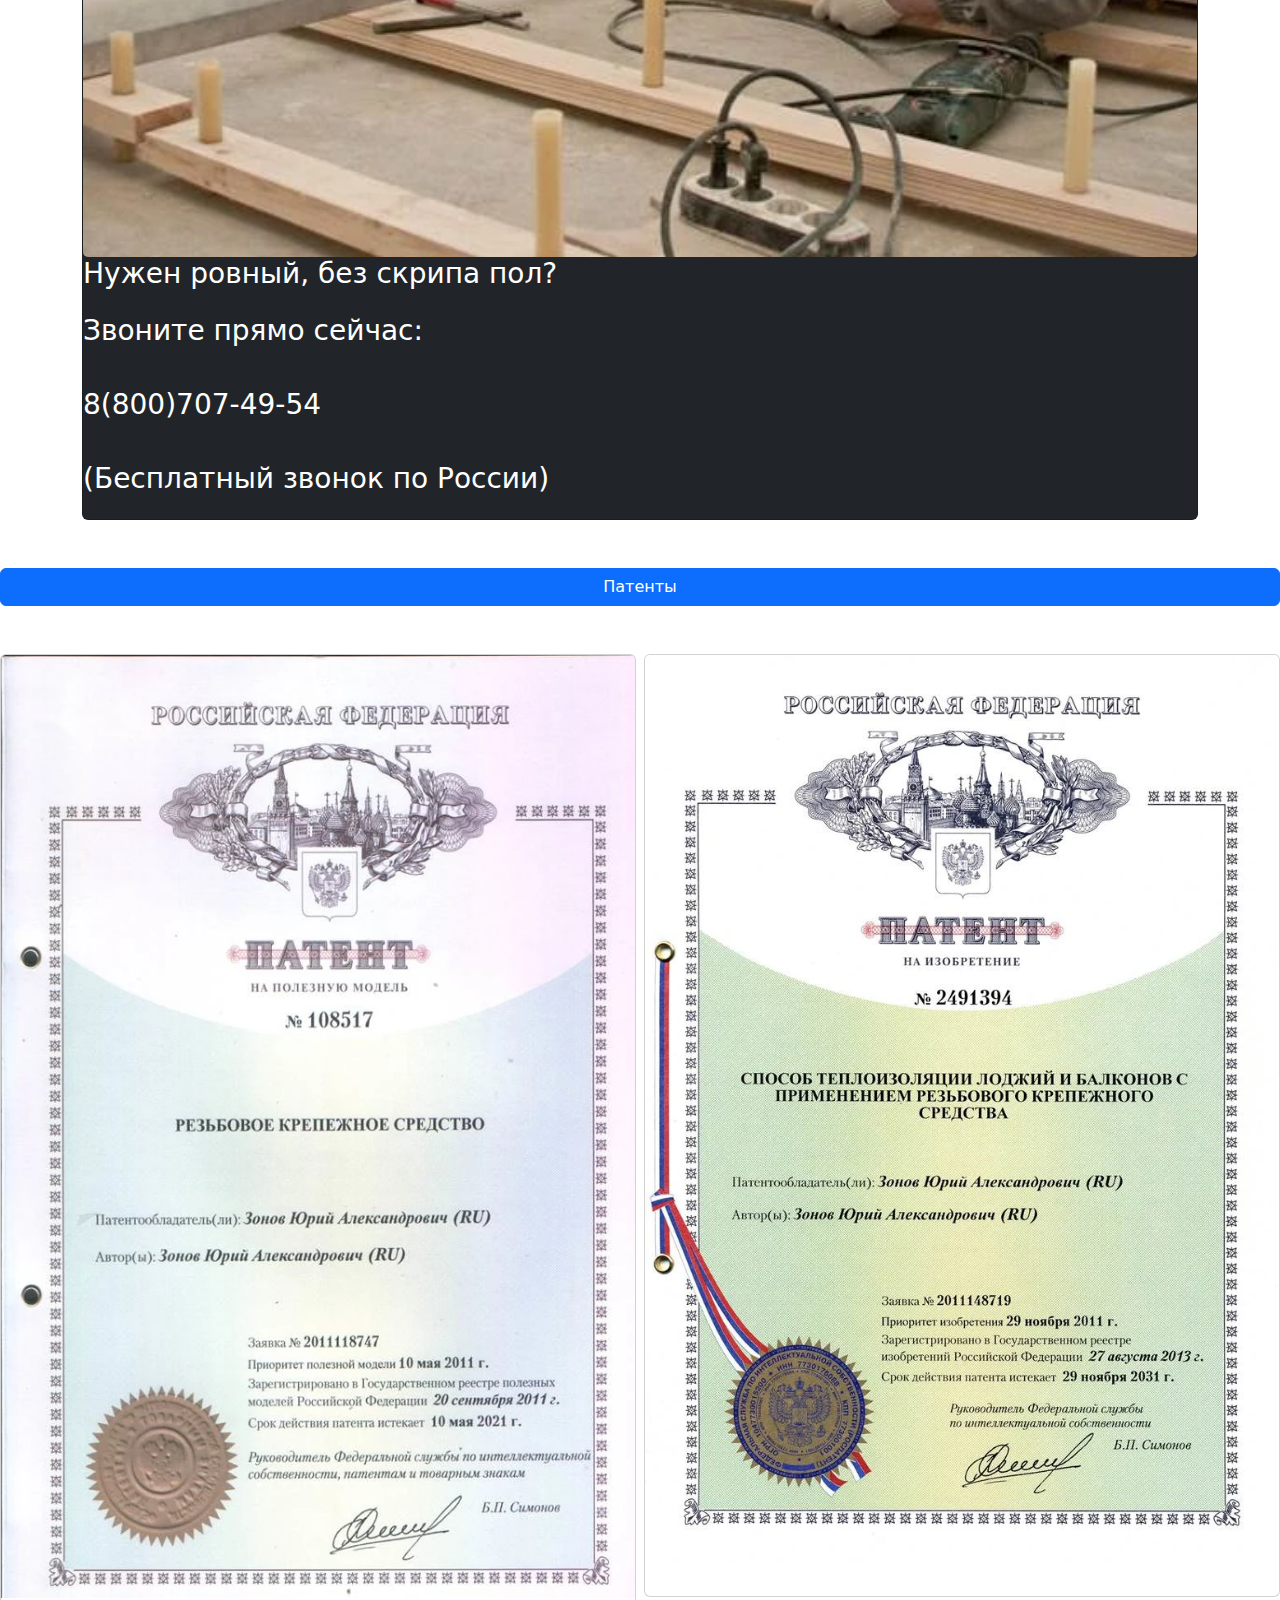
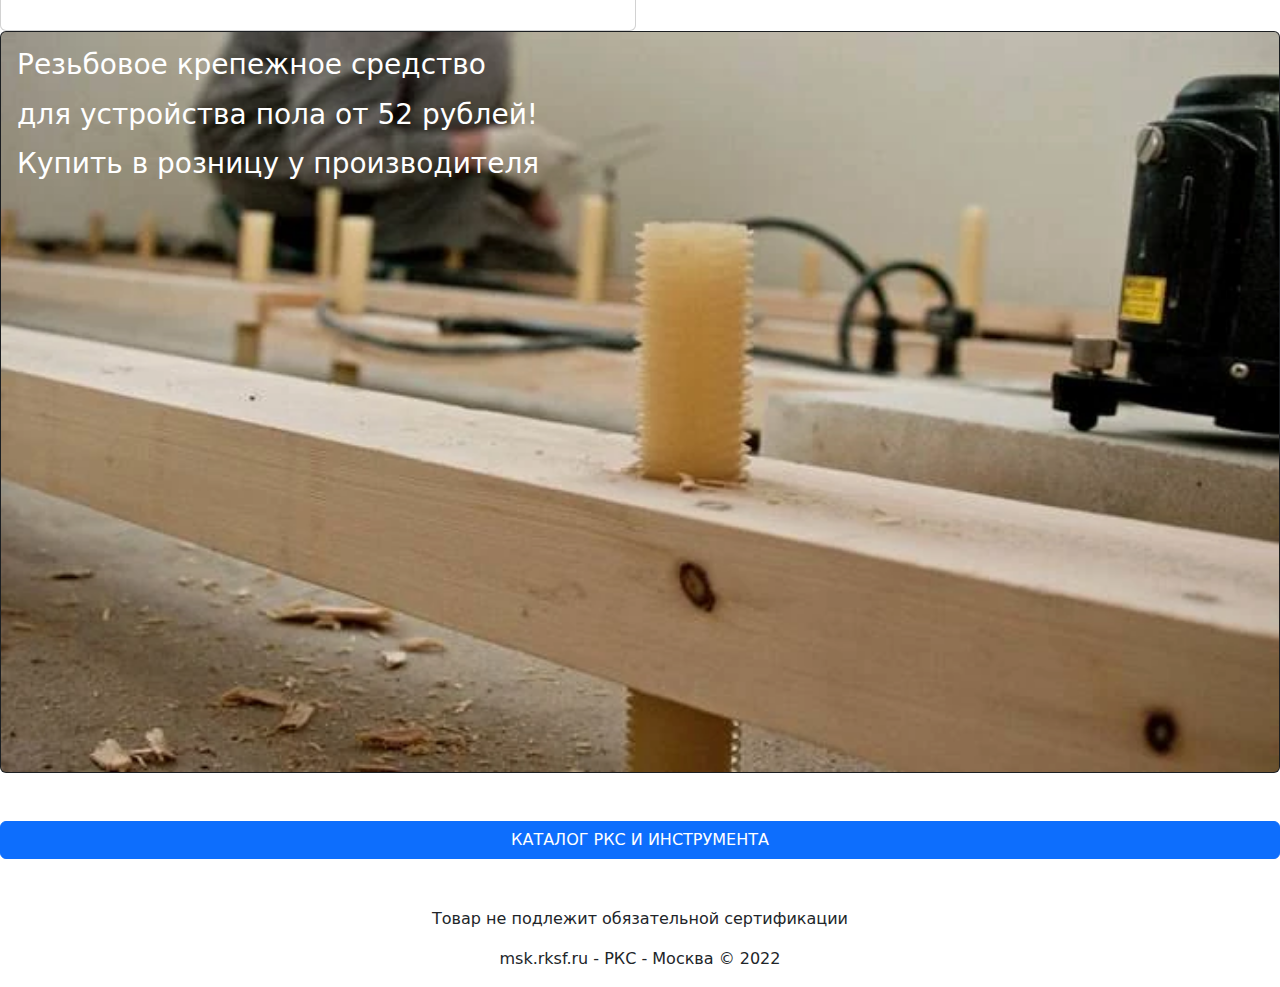
<file: public_html/msk/index.html>
<!DOCTYPE html>
<html lang="en">

<head>
    <meta charset="UTF-8">
    <meta http-equiv="X-UA-Compatible" content="IE=edge">
    <meta name="viewport" content="width=device-width, initial-scale=1.0">
    <title>Регулируемы лаги - Москва - производитель</title>
    <meta name="description" content="Регулируемые лаги. Резьбовое крепежное средство для устройства пола в Москве">
    <meta name="Keywords" content="выравнивание пола, выравнивание пола под, выравнивание деревянного пола, выравнивание полов цена, выравнивание бетонного пола, ламинат выравнивание пола, выравнивание полов линолеум, выравнивание пола под линолеум, выравнивание пола своими руками, выравнивание пола под ламинат, регулированные лаги, регулируемые лаги, регулирующие лаги, регулируемые опоры для лаг, регулированные опоры для лаг, регулирующие опоры для лаг, купить регулированные лаги, регулируемые лаги купить, регулируемые полы на лагах, регулированные полы на лагах, регулированные опоры для лаг купить, регулируемые опоры для лаг купить, регулирующие лаги для пола, регулированные лаги цена, регулируемые лаги цена, регулируемый пол на лагах цена, регулированный пол на лагах цена, купить регулированные лаги для пола, регулируемые лаги для пола купить, монтаж регулируемых лаг, регулируемые опоры для лаг пола, монтаж полов +на регулируемых лагах, регулируемые лаги леруа мерлен, регулируемые опоры под лаги, регулированные опоры под лаги, регулируемые опоры для лаг пола купить, обустройство пола, как выровнять пол в квартире, как выровнять пол в доме, как выровнять пол в деревянном доме, как выровнять неровный пол в доме, система выравнивания пола, выравнивание пола osb, выравнивание пола по лагам">
    <meta property="og:title" content="Регулируемы лаги - Москва - производитель">
    <meta property=“og:site_name” content="Регулируемы лаги">
    <meta property="og:type" content="article">
    <meta property="og:url" content="https://msk.rskf.ru">
    <meta property="og:image" content="https://rksf.ru/img/vk.jpg">
    <meta property="og:description" content="Регулируемые лаги. Резьбовое крепежное средство для устройства пола в Москве">
    <link href="../css/bootstrap.min.css" rel="stylesheet"
          integrity="sha384-gH2yIJqKdNHPEq0n4Mqa/HGKIhSkIHeL5AyhkYV8i59U5AR6csBvApHHNl/vI1Bx" crossorigin="anonymous">
    <link rel="stylesheet" href="../css/style.css">
    <link rel="apple-touch-icon" sizes="180x180" href="../ico/apple-touch-icon.png">
    <link rel="icon" type="image/png" sizes="32x32" href="../ico/favicon-32x32.png">
    <link rel="icon" type="image/png" sizes="16x16" href="../ico/favicon-16x16.png">
    <link rel="manifest" href="../ico/site.webmanifest">
    <link rel="mask-icon" href="../ico/safari-pinned-tab.svg" color="#5bbad5">
    <link rel="shortcut icon" href="../ico/favicon.ico">
    <link rel="icon" href="../ico/favicon.svg" type="image/svg+xml">
    <script src="https://vk.com/js/api/openapi.js?169" type="text/javascript"></script>
</head>

<body>
    <nav class="navbar navbar-expand-lg bg-light">
        <div class="container">
            <a class="navbar-brand" href="#">РКС-Москва</a>
            <button class="navbar-toggler" type="button" data-bs-toggle="collapse"
                    data-bs-target="#navbarSupportedContent" aria-controls="navbarSupportedContent" aria-expanded="false"
                    aria-label="Toggle navigation">
                <span class="navbar-toggler-icon"></span>
            </button>
            <div class="collapse navbar-collapse" id="navbarSupportedContent">
                <ul class="navbar-nav me-auto mb-2 mb-lg-0">
                    <li class="nav-item">
                        <a class="nav-link active" aria-current="page" href="#">Главная</a>
                    </li>
                    <li class="nav-item">
                        <a class="nav-link" href="#about">О Нас</a>
                    </li>
                    <li class="nav-item dropdown">
                        <a class="nav-link dropdown-toggle" href="#" role="button" data-bs-toggle="dropdown"
                           aria-expanded="false">
                            Наша продукция
                        </a>
                        <ul class="dropdown-menu">
                            <li>
                                <a class="dropdown-item" href="https://rks-kirov.ru/nasha_produkciya/rks_150_mm">
                                    РКС 150
                                    мм
                                </a>
                            </li>
                            <li>
                                <a class="dropdown-item" href="https://rks-kirov.ru/nasha_produkciya/rks_100_mm">
                                    РКС 100
                                    мм
                                </a>
                            </li>
                            <li>
                                <hr class="dropdown-divider">
                            </li>
                            <li><a class="dropdown-item" href="https://rks-kirov.ru/otzivy">Отзывы</a></li>
                        </ul>
                    <li class="nav-item">
                        <a class="nav-link active" aria-current="page" href="https://rks-kirov.ru/nasha_produkciya">Купить</a>
                    </li>
                    </li>
                </ul>

            </div>
        </div>
    </nav>
    <div class="container">
        <div id="carouselExampleDark" class="carousel carousel-dark slide" data-bs-ride="carousel">
            <div class="carousel-indicators">
                <button type="button" data-bs-target="#carouselExampleDark" data-bs-slide-to="0" class="active"
                        aria-current="true" aria-label="Slide 1"></button>

            </div>
            <div class="carousel-inner">
                <div class="carousel-item active" data-bs-interval="10000">
                    <img src="../img/rks_slide-01-1444x589.webp" "
                         class=" d-block w-100" alt="...">
                    <div class="carousel-caption d-none d-md-block">
                        <h2>У вас скрипят полы?</h2>
                        <h3>Есть решение!</h3>
                        <h1>Регулируемые лаги</h1>
                    </div>
                </div>
            </div>
        </div>
        <br></br>
        <div class="d-grid gap-2">
            <a href="https://rks-kirov.ru/nasha_produkciya"><button class="btn btn-primary" type="button">избавить от скрипа пола</button></a>
        </div>
        <br></br>
        <div class="clearfix">
            <img src="../img/image021.webp" class="col-md-6 float-md-end mb-3 ms-md-3 img-fluid" alt="...">
            <a name="about"></a>
            <h3 class="text-primary">О НАС</h3>
            <p>
                &nbsp;&nbsp;&nbsp;Наша компания производит и реализует, запатентованные нами, опорные стойки (РКС) для
                устройства
                чернового пола по регулируемым лагам и регулируемой фанере, устранения скрипов и хождения уже
                существующих дощатых полов Патент № 108517, а также для теплоизоляции лоджий и балконов Патент №
                2491394.
            <p>
                &nbsp;&nbsp;&nbsp;Наша компания нацелена на доступность цены и качества для партнеров и конечного
                потребителя!
            </p>
            <p>
                &nbsp;&nbsp;&nbsp;Мы являемся единственными производителями данного резьбового крепежного средства!
            </p>
            </p>
            <br>
            <p class="text-end">
                <b> С уважением, Зонов Юрий Александрович</b>
            </p>
            </br>
        </div>
        <br></br>
        <div class="clearfix">
            <img src="../img/bare-feet-on-radiant-wood-flooring-slider.webp"
                 class="col-md-6 float-md-end mb-3 ms-md-3 img-fluid" alt="...">

            <h3 class="text-primary">ПОЧЕМУ МЫ?</h3>
            <p>
                &nbsp;&nbsp;&nbsp;Мы являемся единственным
                производителем и патентообладателем этого крепежа на территории РФ.
            <p>
                &nbsp;&nbsp;&nbsp;Мы нацелены на доступность цены и качества для партнеров и конечного потребителя!
            </p>
            </p>

        </div>
        <br></br>
        <div class="d-grid gap-2">
            <a href="https://rks-kirov.ru/nasha_produkciya"><button class="btn btn-primary" type="button">Купить</button></a>
        </div>
        <br></br>
        <img src="../img/malenkij.webp" class="img-fluid" alt="...">
        <br></br>
        <div class="d-grid gap-2">
            <a href="https://rks-kirov.ru/nasha_produkciya"><button class="btn btn-primary" type="button">ПОЧУВСТВУЙТЕ ТИШИНУ ПОЛОВ</button></a>
        </div>
        <br></br>
        <div class="clearfix">
            <img src="../img/look.com.ua-76368.webp" class="col-md-6 float-md-end mb-3 ms-md-3 img-fluid" alt="...">
            <p>&nbsp;</p>
            <p>&nbsp;</p>
            <h3 class="text-primary"></h3>
            <p>
                <h2>
                    &nbsp;&nbsp;&nbsp;Скрипят полы... Не спешите вскрывать их,
                    проблему можно решить
                    Регулируемые лаги.
                    Резьбовое крепежное средство для устройства пола в Москве

                </h2>

            </p>

        </div>
        <div class="card text-bg-dark">
            <img src="../img/image005.webp" class="card-img" alt="...">
            <h3 class="card-title">Нужен ровный, без скрипа пол? </h3>
            <p class="card-text">
                <h3>Звоните прямо сейчас:</h3>
            </p>
            <p class="card-text">
                <a href="tel:88007074954" class="phonehref"><h3>8(800)707-49-54</h3></a>
            </p>
            <p class="card-text">
                <h3>(Бесплатный звонок по России)</h3>
            </p>
        </div>
    </div>
    <br></br>
    <div class="d-grid gap-2">
        <button class="btn btn-primary" type="button">Патенты</button>
    </div>
    <br></br>
    </div>
    <div class="row row-cols-1 row-cols-md-2 g-2">
        <div class="col">
            <div class="card">
                <img src="../img/image018.webp" class="card-img-top" alt="...">
                <div class="card-body">

                </div>
            </div>
        </div>
        <div class="col">
            <div class="card">
                <img src="../img/image019.webp" class="card-img-top" alt="...">
                <div class="card-body">

                </div>
            </div>
        </div>



    </div>
    <div class="card text-bg-dark">
        <img src="../img/image002.webp" class="card-img" alt="...">
        <div class="card-img-overlay">
            <h3 class="card-title">Резьбовое крепежное средство</h3>
            <p class="card-text">
                <h3>для устройства пола от 52 рублей!</h3>
            </p>
            <p class="card-text">
                <a href="https://rks-kirov.ru/nasha_produkciya" class="shophref"><h3>Купить в розницу у производителя</h3></a>
            </p>
        </div>
    </div>
    <br></br>
    <div class="d-grid gap-2">
        <button class="btn btn-primary" type="button">КАТАЛОГ РКС И ИНСТРУМЕНТА</button>
    </div>
    <br></br>
    <p class="text-center">Товар не подлежит обязательной сертификации</p>
    <p class="text-center">msk.rksf.ru - РКС - Москва © 2022</p>
    <script src="https://cdn.jsdelivr.net/npm/bootstrap@5.2.0/dist/js/bootstrap.bundle.min.js"
            integrity="sha384-A3rJD856KowSb7dwlZdYEkO39Gagi7vIsF0jrRAoQmDKKtQBHUuLZ9AsSv4jD4Xa"
            crossorigin="anonymous"></script>
    <!-- Yandex.Metrika counter -->
    <script type="text/javascript">
        (function (m, e, t, r, i, k, a) {
            m[i] = m[i] || function () { (m[i].a = m[i].a || []).push(arguments) };
            m[i].l = 1 * new Date();
            for (var j = 0; j < document.scripts.length; j++) { if (document.scripts[j].src === r) { return; } }
            k = e.createElement(t), a = e.getElementsByTagName(t)[0], k.async = 1, k.src = r, a.parentNode.insertBefore(k, a)
        })
            (window, document, "script", "https://mc.yandex.ru/metrika/tag.js", "ym");

        ym(90714414, "init", {
            clickmap: true,
            trackLinks: true,
            accurateTrackBounce: true,
            webvisor: true
        });
    </script>
    <noscript><div><img src="https://mc.yandex.ru/watch/90714414" style="position:absolute; left:-9999px;" alt="" /></div></noscript>
    <!-- /Yandex.Metrika counter -->
    <script type="text/javascript" src="https://vk.com/js/api/openapi.js?169"></script>

    <!-- VK Widget -->
    <div id="vk_community_messages"></div>
    <script type="text/javascript">
        VK.Widgets.CommunityMessages("vk_community_messages", 216013728, { expandTimeout: "10000", tooltipButtonText: "Есть вопрос?" });
    </script>
</body>

</html>
</file>
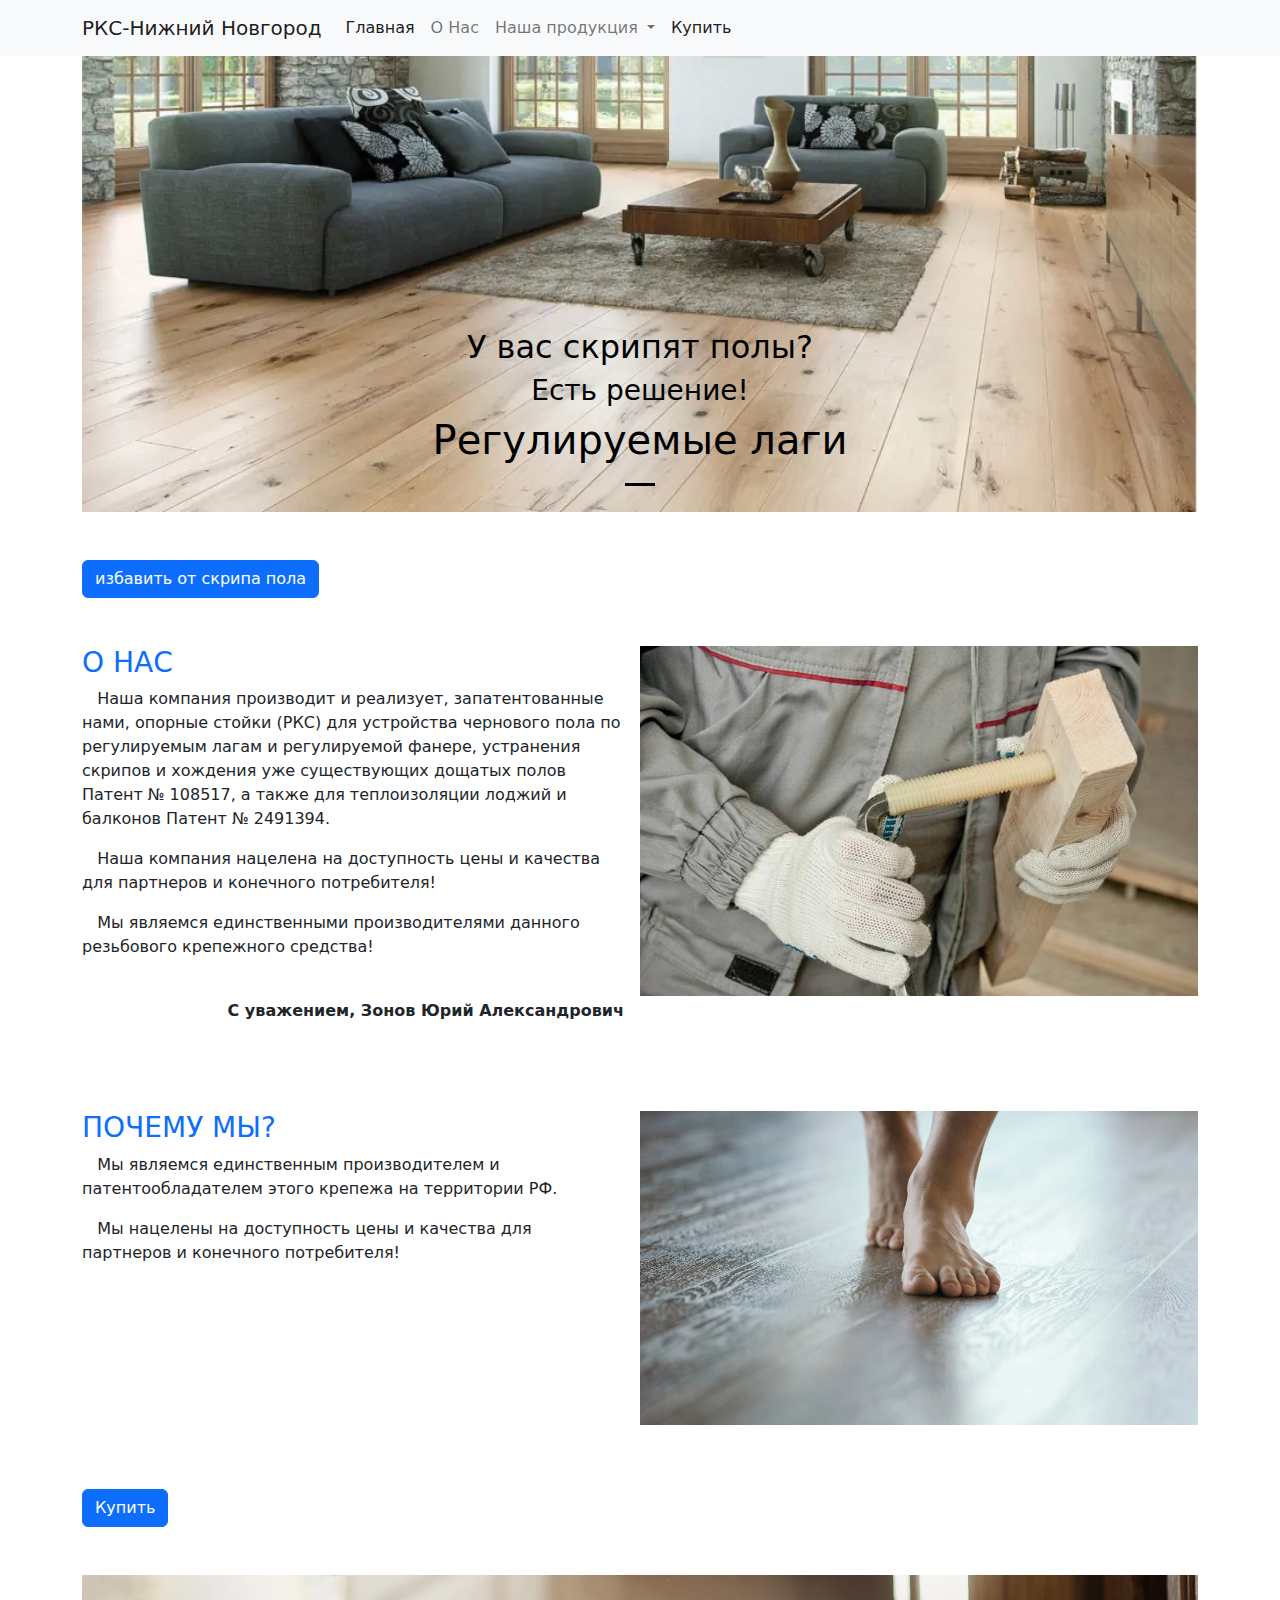
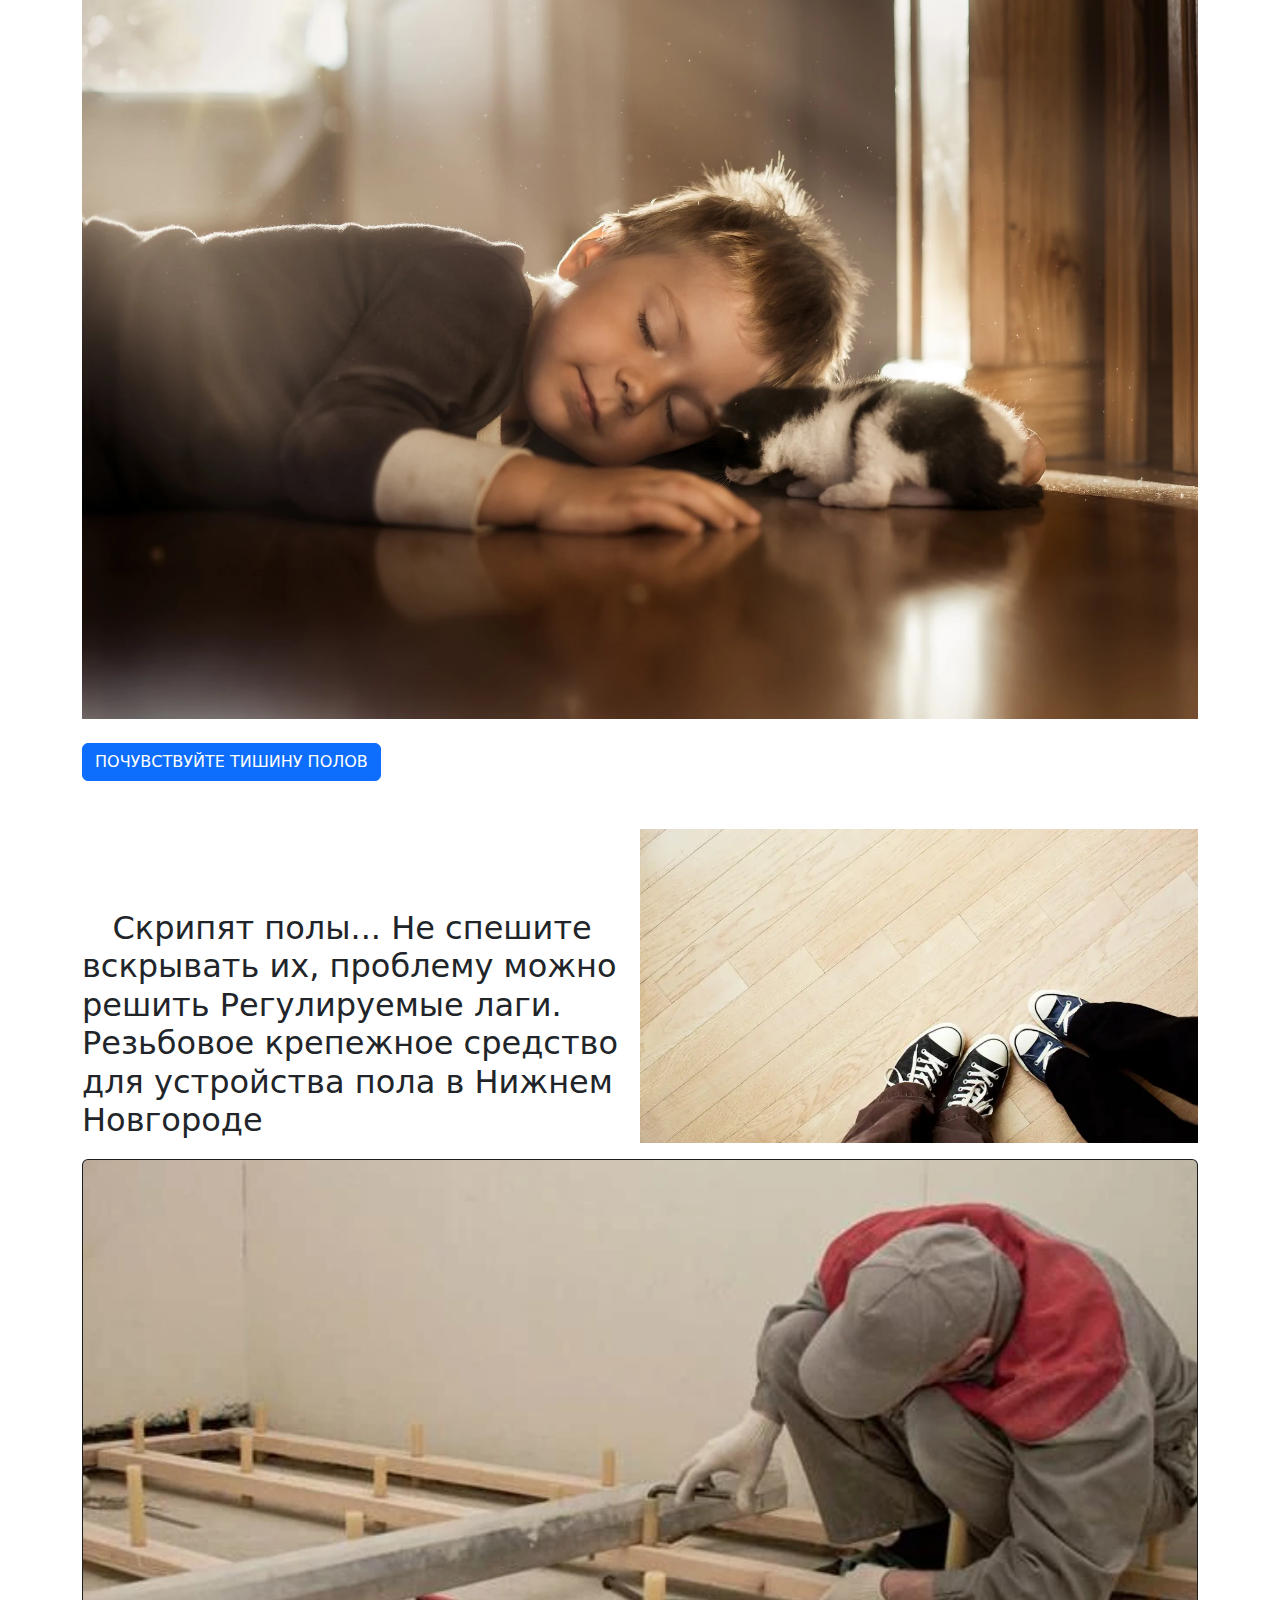
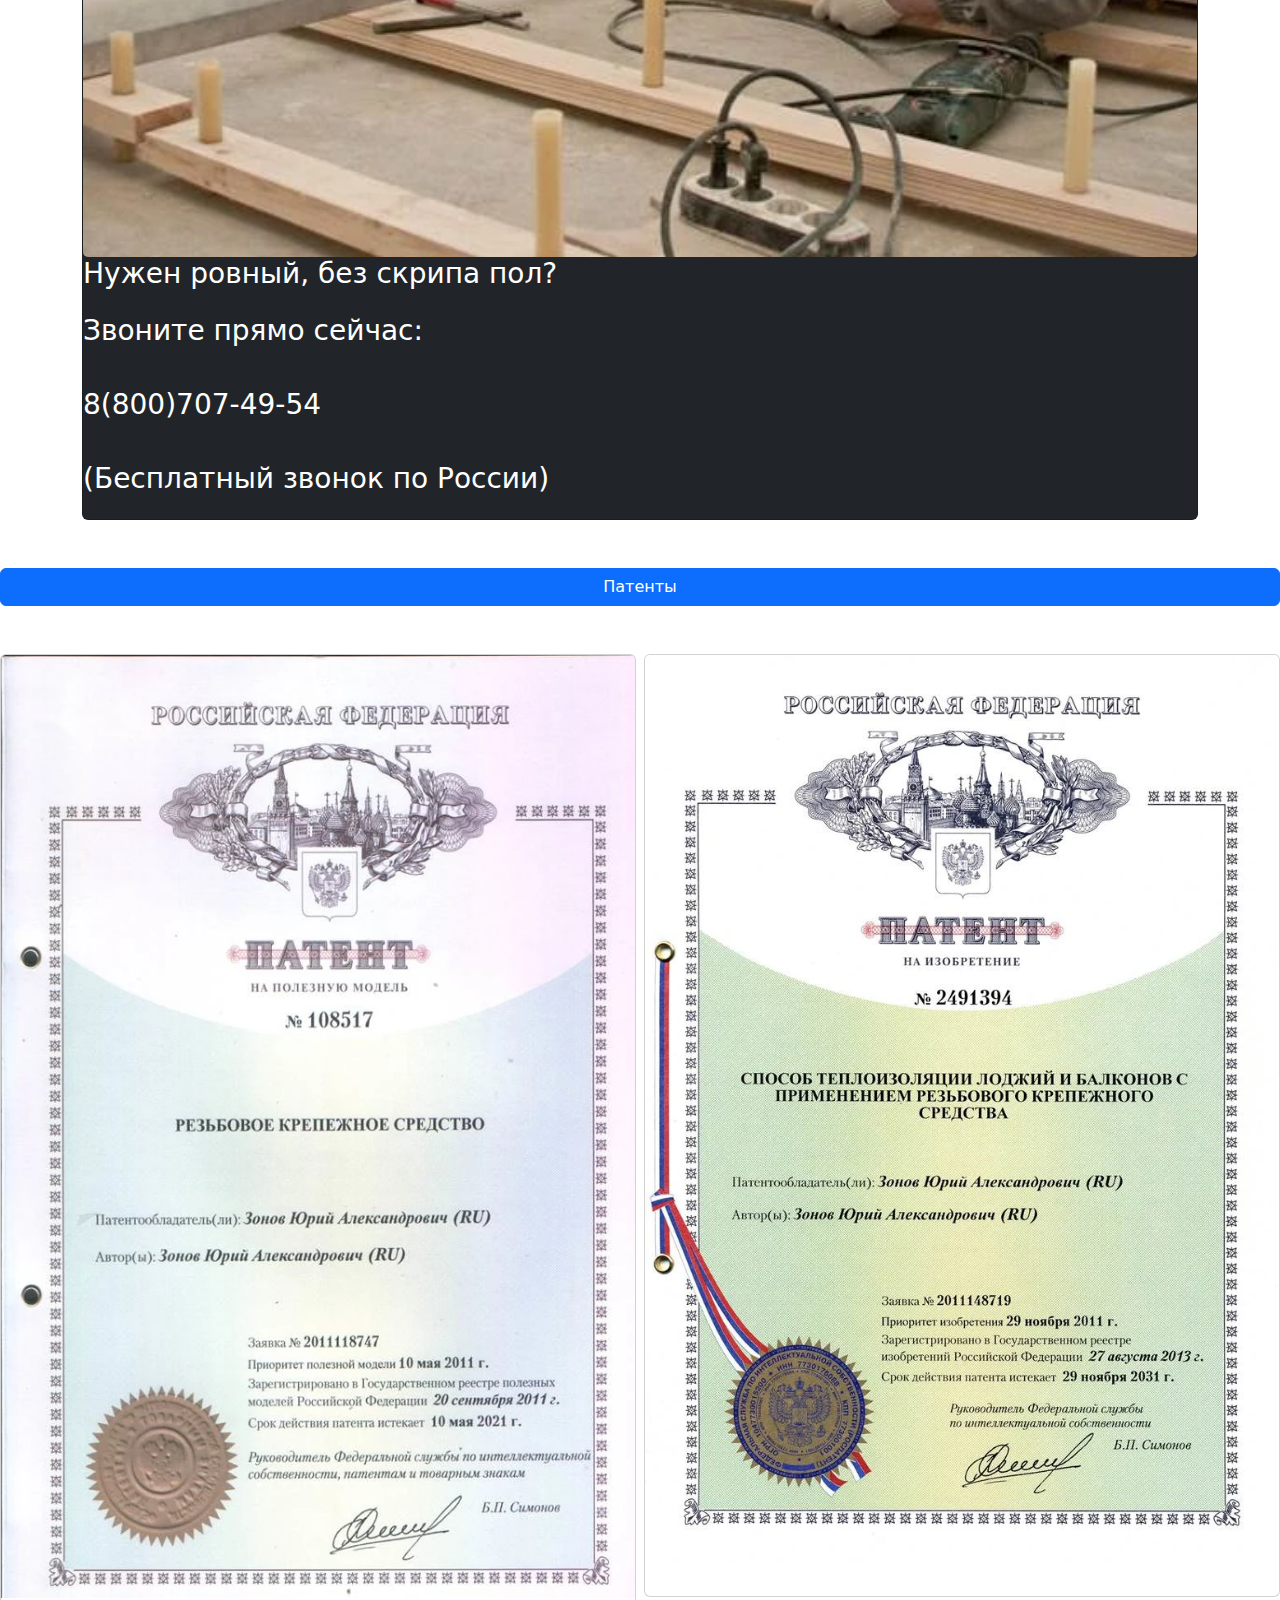
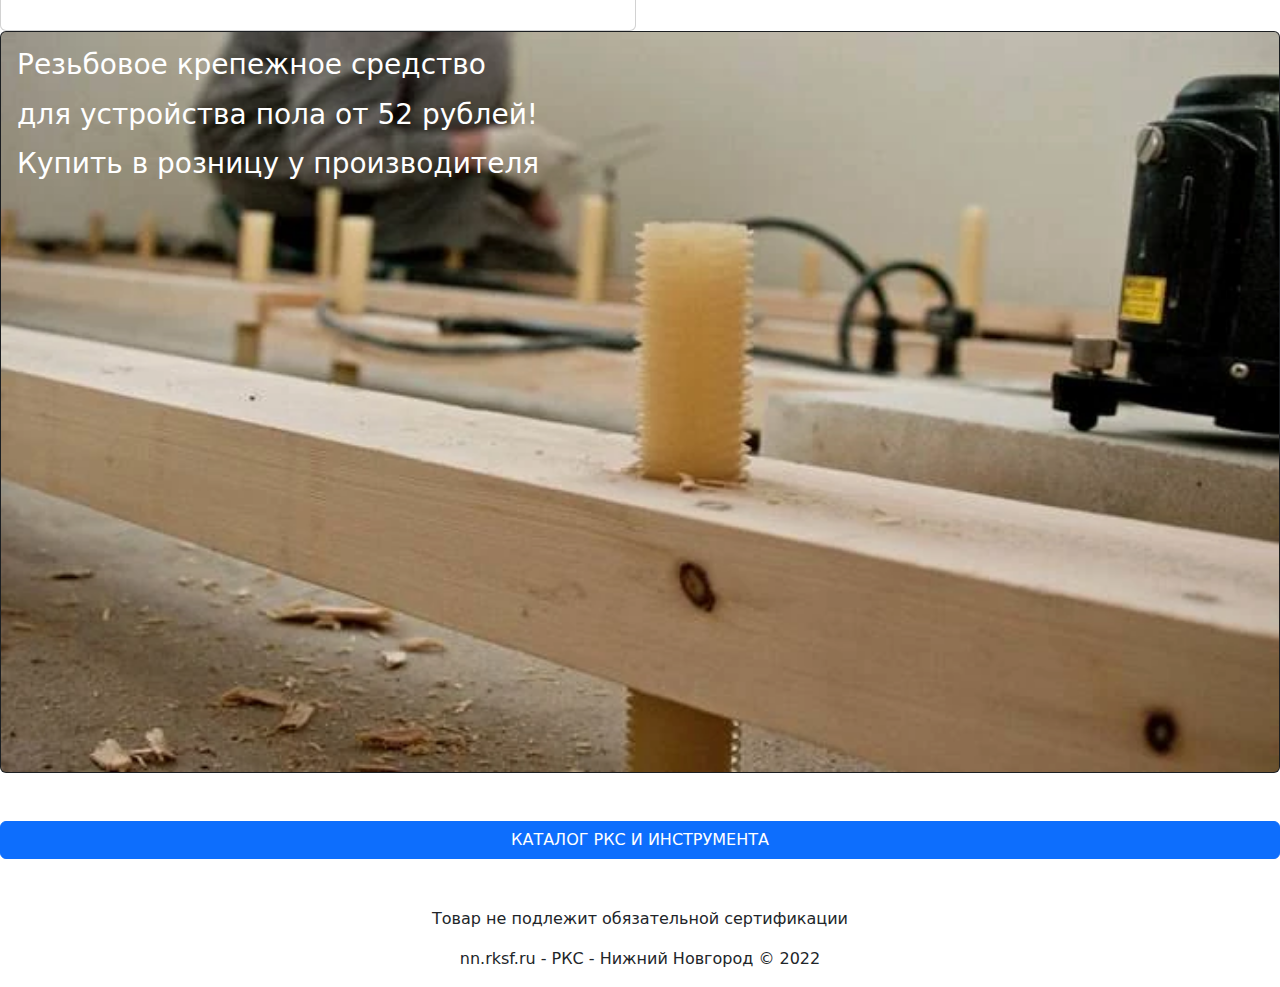
<file: public_html/nn/index.html>
<!DOCTYPE html>
<html lang="en">

<head>
    <meta charset="UTF-8">
    <meta http-equiv="X-UA-Compatible" content="IE=edge">
    <meta name="viewport" content="width=device-width, initial-scale=1.0">
    <title>Регулируемы лаги - Нижний Новгород - производитель</title>
    <meta name="description" content="Регулируемые лаги. Резьбовое крепежное средство для устройства пола в Нижнем Новгороде">
    <meta name="Keywords" content="выравнивание пола, выравнивание пола под, выравнивание деревянного пола, выравнивание полов цена, выравнивание бетонного пола, ламинат выравнивание пола, выравнивание полов линолеум, выравнивание пола под линолеум, выравнивание пола своими руками, выравнивание пола под ламинат, регулированные лаги, регулируемые лаги, регулирующие лаги, регулируемые опоры для лаг, регулированные опоры для лаг, регулирующие опоры для лаг, купить регулированные лаги, регулируемые лаги купить, регулируемые полы на лагах, регулированные полы на лагах, регулированные опоры для лаг купить, регулируемые опоры для лаг купить, регулирующие лаги для пола, регулированные лаги цена, регулируемые лаги цена, регулируемый пол на лагах цена, регулированный пол на лагах цена, купить регулированные лаги для пола, регулируемые лаги для пола купить, монтаж регулируемых лаг, регулируемые опоры для лаг пола, монтаж полов +на регулируемых лагах, регулируемые лаги леруа мерлен, регулируемые опоры под лаги, регулированные опоры под лаги, регулируемые опоры для лаг пола купить, обустройство пола, как выровнять пол в квартире, как выровнять пол в доме, как выровнять пол в деревянном доме, как выровнять неровный пол в доме, система выравнивания пола, выравнивание пола osb, выравнивание пола по лагам">
    <meta property="og:title" content="Регулируемы лаги - Нижний Новгород - производитель">
    <meta property=“og:site_name” content="Регулируемы лаги">
    <meta property="og:type" content="article">
    <meta property="og:url" content="https://nn.rskf.ru">
    <meta property="og:image" content="https://rksf.ru/img/vk.jpg">
    <meta property="og:description" content="Регулируемые лаги. Резьбовое крепежное средство для устройства пола в Нижнем Новгороде">
    <link href="../css/bootstrap.min.css" rel="stylesheet"
          integrity="sha384-gH2yIJqKdNHPEq0n4Mqa/HGKIhSkIHeL5AyhkYV8i59U5AR6csBvApHHNl/vI1Bx" crossorigin="anonymous">
    <link rel="stylesheet" href="../css/style.css">
    <link rel="apple-touch-icon" sizes="180x180" href="../ico/apple-touch-icon.png">
    <link rel="icon" type="image/png" sizes="32x32" href="../ico/favicon-32x32.png">
    <link rel="icon" type="image/png" sizes="16x16" href="../ico/favicon-16x16.png">
    <link rel="manifest" href="../ico/site.webmanifest">
    <link rel="mask-icon" href="../ico/safari-pinned-tab.svg" color="#5bbad5">
    <link rel="shortcut icon" href="../ico/favicon.ico">
    <link rel="icon" href="../ico/favicon.svg" type="image/svg+xml">
    <script src="https://vk.com/js/api/openapi.js?169" type="text/javascript"></script>
</head>

<body>
    <nav class="navbar navbar-expand-lg bg-light">
        <div class="container">
            <a class="navbar-brand" href="#">РКС-Нижний Новгород</a>
            <button class="navbar-toggler" type="button" data-bs-toggle="collapse"
                    data-bs-target="#navbarSupportedContent" aria-controls="navbarSupportedContent" aria-expanded="false"
                    aria-label="Toggle navigation">
                <span class="navbar-toggler-icon"></span>
            </button>
            <div class="collapse navbar-collapse" id="navbarSupportedContent">
                <ul class="navbar-nav me-auto mb-2 mb-lg-0">
                    <li class="nav-item">
                        <a class="nav-link active" aria-current="page" href="#">Главная</a>
                    </li>
                    <li class="nav-item">
                        <a class="nav-link" href="#about">О Нас</a>
                    </li>
                    <li class="nav-item dropdown">
                        <a class="nav-link dropdown-toggle" href="#" role="button" data-bs-toggle="dropdown"
                           aria-expanded="false">
                            Наша продукция
                        </a>
                        <ul class="dropdown-menu">
                            <li>
                                <a class="dropdown-item" href="https://rks-kirov.ru/nasha_produkciya/rks_150_mm">
                                    РКС 150
                                    мм
                                </a>
                            </li>
                            <li>
                                <a class="dropdown-item" href="https://rks-kirov.ru/nasha_produkciya/rks_100_mm">
                                    РКС 100
                                    мм
                                </a>
                            </li>
                            <li>
                                <hr class="dropdown-divider">
                            </li>
                            <li><a class="dropdown-item" href="https://rks-kirov.ru/otzivy">Отзывы</a></li>
                        </ul>
                    <li class="nav-item">
                        <a class="nav-link active" aria-current="page" href="https://rks-kirov.ru/nasha_produkciya">Купить</a>
                    </li>
                    </li>
                </ul>

            </div>
        </div>
    </nav>
    <div class="container">
        <div id="carouselExampleDark" class="carousel carousel-dark slide" data-bs-ride="carousel">
            <div class="carousel-indicators">
                <button type="button" data-bs-target="#carouselExampleDark" data-bs-slide-to="0" class="active"
                        aria-current="true" aria-label="Slide 1"></button>

            </div>
            <div class="carousel-inner">
                <div class="carousel-item active" data-bs-interval="10000">
                    <img src="../img/rks_slide-01-1444x589.webp" "
                         class=" d-block w-100" alt="...">
                    <div class="carousel-caption d-none d-md-block">
                        <h2>У вас скрипят полы?</h2>
                        <h3>Есть решение!</h3>
                        <h1>Регулируемые лаги</h1>
                    </div>
                </div>
            </div>
        </div>
        <br></br>
        <div class="d-grid gap-2">
            <a href="https://rks-kirov.ru/nasha_produkciya"><button class="btn btn-primary" type="button">избавить от скрипа пола</button></a>
        </div>
        <br></br>
        <div class="clearfix">
            <img src="../img/image021.webp" class="col-md-6 float-md-end mb-3 ms-md-3 img-fluid" alt="...">
            <a name="about"></a>
            <h3 class="text-primary">О НАС</h3>
            <p>
                &nbsp;&nbsp;&nbsp;Наша компания производит и реализует, запатентованные нами, опорные стойки (РКС) для
                устройства
                чернового пола по регулируемым лагам и регулируемой фанере, устранения скрипов и хождения уже
                существующих дощатых полов Патент № 108517, а также для теплоизоляции лоджий и балконов Патент №
                2491394.
            <p>
                &nbsp;&nbsp;&nbsp;Наша компания нацелена на доступность цены и качества для партнеров и конечного
                потребителя!
            </p>
            <p>
                &nbsp;&nbsp;&nbsp;Мы являемся единственными производителями данного резьбового крепежного средства!
            </p>
            </p>
            <br>
            <p class="text-end">
                <b> С уважением, Зонов Юрий Александрович</b>
            </p>
            </br>
        </div>
        <br></br>
        <div class="clearfix">
            <img src="../img/bare-feet-on-radiant-wood-flooring-slider.webp"
                 class="col-md-6 float-md-end mb-3 ms-md-3 img-fluid" alt="...">

            <h3 class="text-primary">ПОЧЕМУ МЫ?</h3>
            <p>
                &nbsp;&nbsp;&nbsp;Мы являемся единственным
                производителем и патентообладателем этого крепежа на территории РФ.

            <p>
                &nbsp;&nbsp;&nbsp;Мы нацелены на доступность цены и качества для партнеров и конечного потребителя!
            </p>
            </p>

        </div>
        <br></br>
        <div class="d-grid gap-2">
            <a href="https://rks-kirov.ru/nasha_produkciya"><button class="btn btn-primary" type="button">Купить</button></a>
        </div>
        <br></br>
        <img src="../img/malenkij.webp" class="img-fluid" alt="...">
        <br></br>
        <div class="d-grid gap-2">
            <a href="https://rks-kirov.ru/nasha_produkciya"><button class="btn btn-primary" type="button">ПОЧУВСТВУЙТЕ ТИШИНУ ПОЛОВ</button></a>
        </div>
        <br></br>
        <div class="clearfix">
            <img src="../img/look.com.ua-76368.webp" class="col-md-6 float-md-end mb-3 ms-md-3 img-fluid" alt="...">
            <p>&nbsp;</p>
            <p>&nbsp;</p>
            <h3 class="text-primary"></h3>
            <p>
                <h2>
                    &nbsp;&nbsp;&nbsp;Скрипят полы... Не спешите вскрывать их,
                    проблему можно решить
                    Регулируемые лаги.
                    Резьбовое крепежное средство для устройства пола в Нижнем Новгороде

                </h2>

            </p>

        </div>
        <div class="card text-bg-dark">
            <img src="../img/image005.webp" class="card-img" alt="...">
            <h3 class="card-title">Нужен ровный, без скрипа пол? </h3>
            <p class="card-text">
                <h3>Звоните прямо сейчас:</h3>
            </p>
            <p class="card-text">
                <a href="tel:88007074954" class="phonehref"><h3>8(800)707-49-54</h3></a>
            </p>
            <p class="card-text">
                <h3>(Бесплатный звонок по России)</h3>
            </p>
        </div>
    </div>
    <br></br>
    <div class="d-grid gap-2">
        <button class="btn btn-primary" type="button">Патенты</button>
    </div>
    <br></br>
    </div>
    <div class="row row-cols-1 row-cols-md-2 g-2">
        <div class="col">
            <div class="card">
                <img src="../img/image018.webp" class="card-img-top" alt="...">
                <div class="card-body">

                </div>
            </div>
        </div>
        <div class="col">
            <div class="card">
                <img src="../img/image019.webp" class="card-img-top" alt="...">
                <div class="card-body">

                </div>
            </div>
        </div>



    </div>
    <div class="card text-bg-dark">
        <img src="../img/image002.webp" class="card-img" alt="...">
        <div class="card-img-overlay">
            <h3 class="card-title">Резьбовое крепежное средство</h3>
            <p class="card-text">
                <h3>для устройства пола от 52 рублей!</h3>
            </p>
            <p class="card-text">
                <a href="https://rks-kirov.ru/nasha_produkciya" class="shophref"><h3>Купить в розницу у производителя</h3></a>
            </p>
        </div>
    </div>
    <br></br>
    <div class="d-grid gap-2">
        <button class="btn btn-primary" type="button">КАТАЛОГ РКС И ИНСТРУМЕНТА</button>
    </div>
    <br></br>
    <p class="text-center">Товар не подлежит обязательной сертификации</p>
    <p class="text-center">nn.rksf.ru - РКС - Нижний Новгород © 2022</p>
    <script src="https://cdn.jsdelivr.net/npm/bootstrap@5.2.0/dist/js/bootstrap.bundle.min.js"
            integrity="sha384-A3rJD856KowSb7dwlZdYEkO39Gagi7vIsF0jrRAoQmDKKtQBHUuLZ9AsSv4jD4Xa"
            crossorigin="anonymous"></script>
    <!-- Yandex.Metrika counter -->
    <script type="text/javascript">
        (function (m, e, t, r, i, k, a) {
            m[i] = m[i] || function () { (m[i].a = m[i].a || []).push(arguments) };
            m[i].l = 1 * new Date();
            for (var j = 0; j < document.scripts.length; j++) { if (document.scripts[j].src === r) { return; } }
            k = e.createElement(t), a = e.getElementsByTagName(t)[0], k.async = 1, k.src = r, a.parentNode.insertBefore(k, a)
        })
            (window, document, "script", "https://mc.yandex.ru/metrika/tag.js", "ym");

        ym(90715447, "init", {
            clickmap: true,
            trackLinks: true,
            accurateTrackBounce: true,
            webvisor: true
        });
    </script>
    <noscript><div><img src="https://mc.yandex.ru/watch/90715447" style="position:absolute; left:-9999px;" alt="" /></div></noscript>
    <!-- /Yandex.Metrika counter -->
    <script type="text/javascript" src="https://vk.com/js/api/openapi.js?169"></script>

    <!-- VK Widget -->
    <div id="vk_community_messages"></div>
    <script type="text/javascript">
        VK.Widgets.CommunityMessages("vk_community_messages", 216013728, { expandTimeout: "10000", tooltipButtonText: "Есть вопрос?" });
    </script>
</body>

</html>
</file>
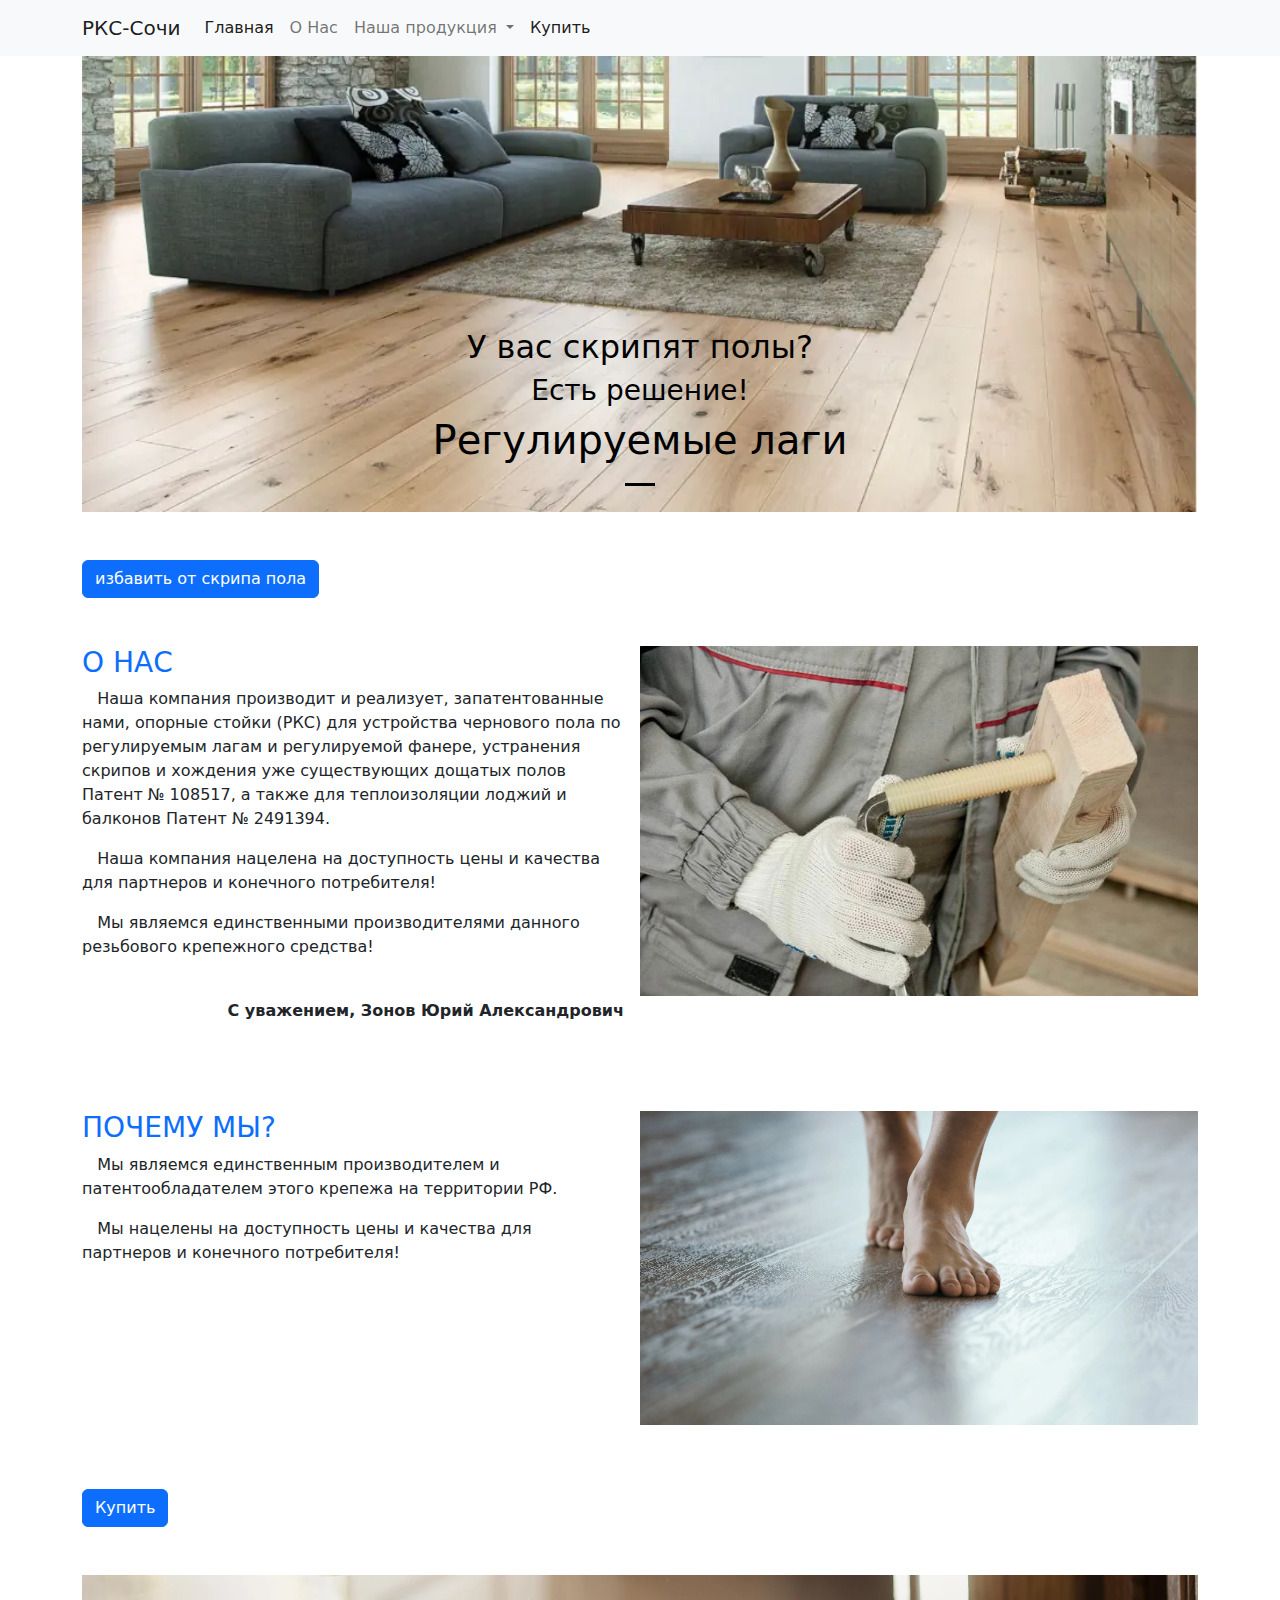
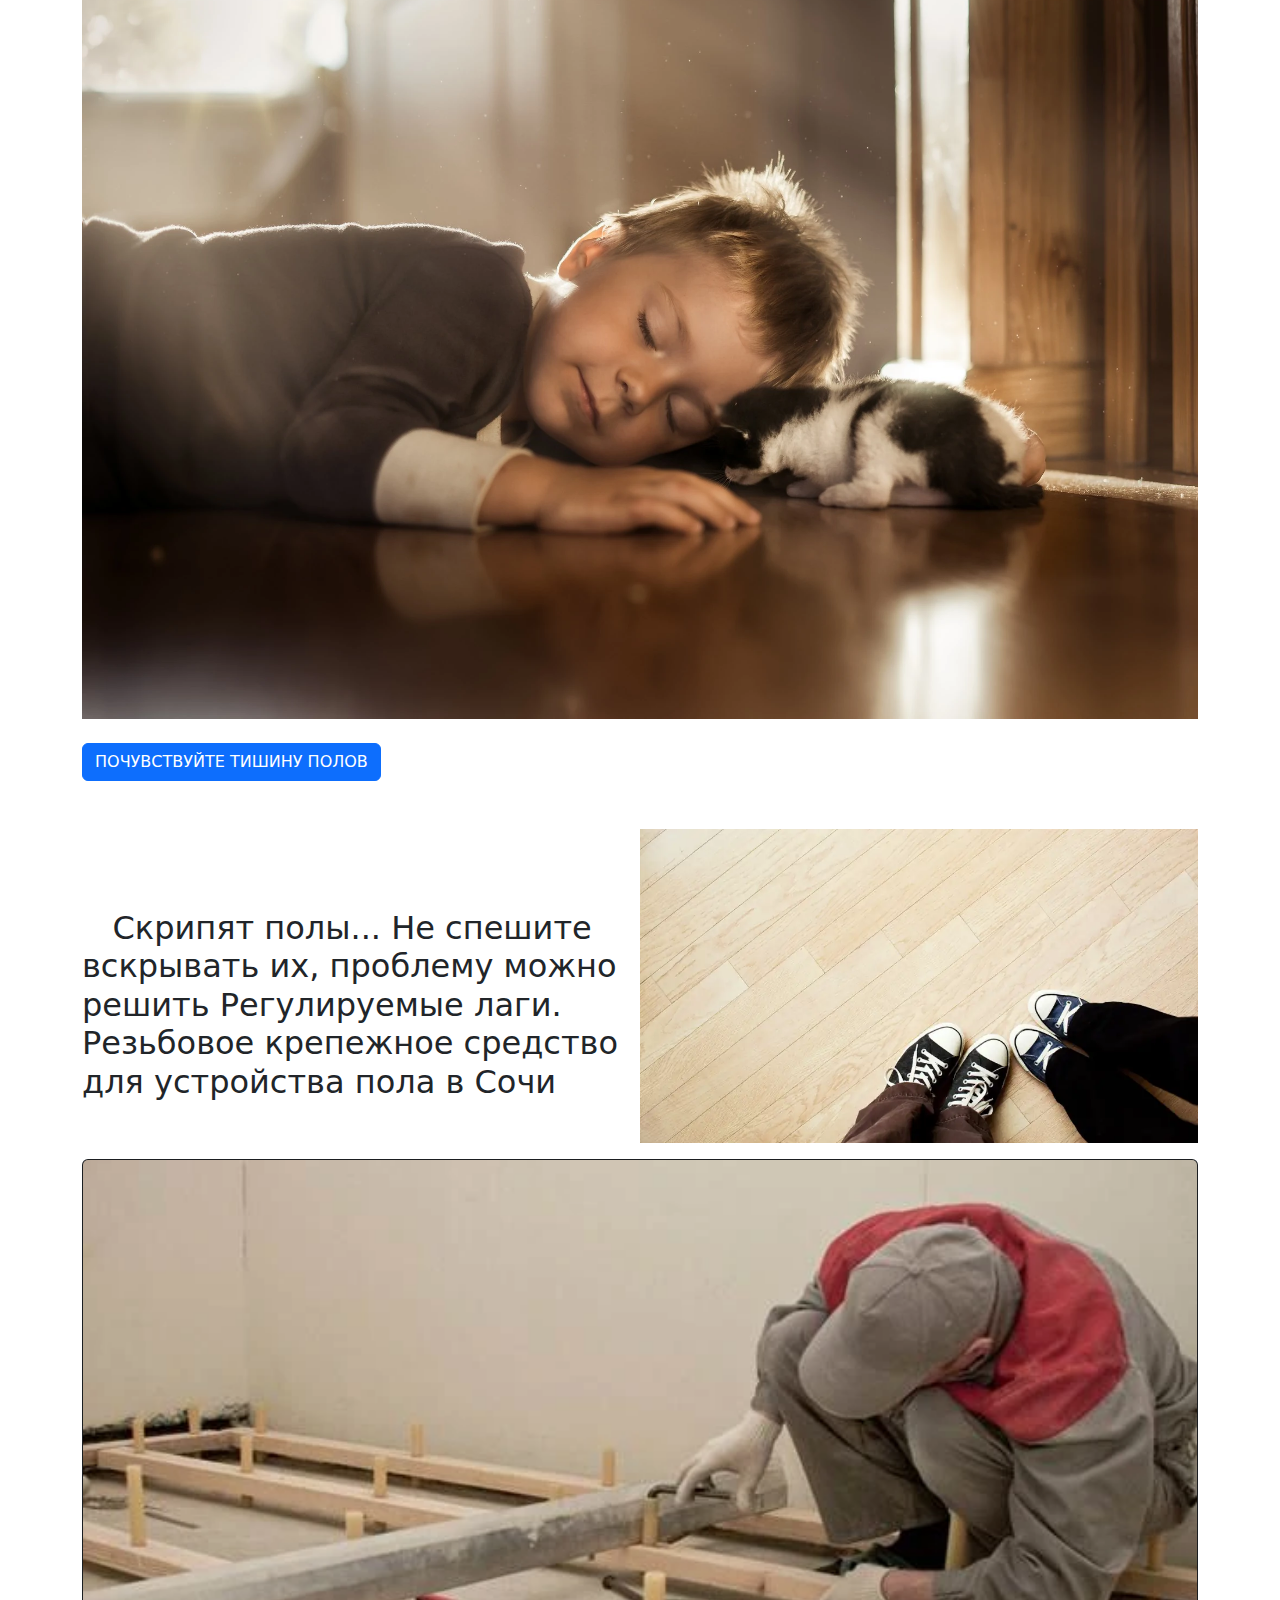
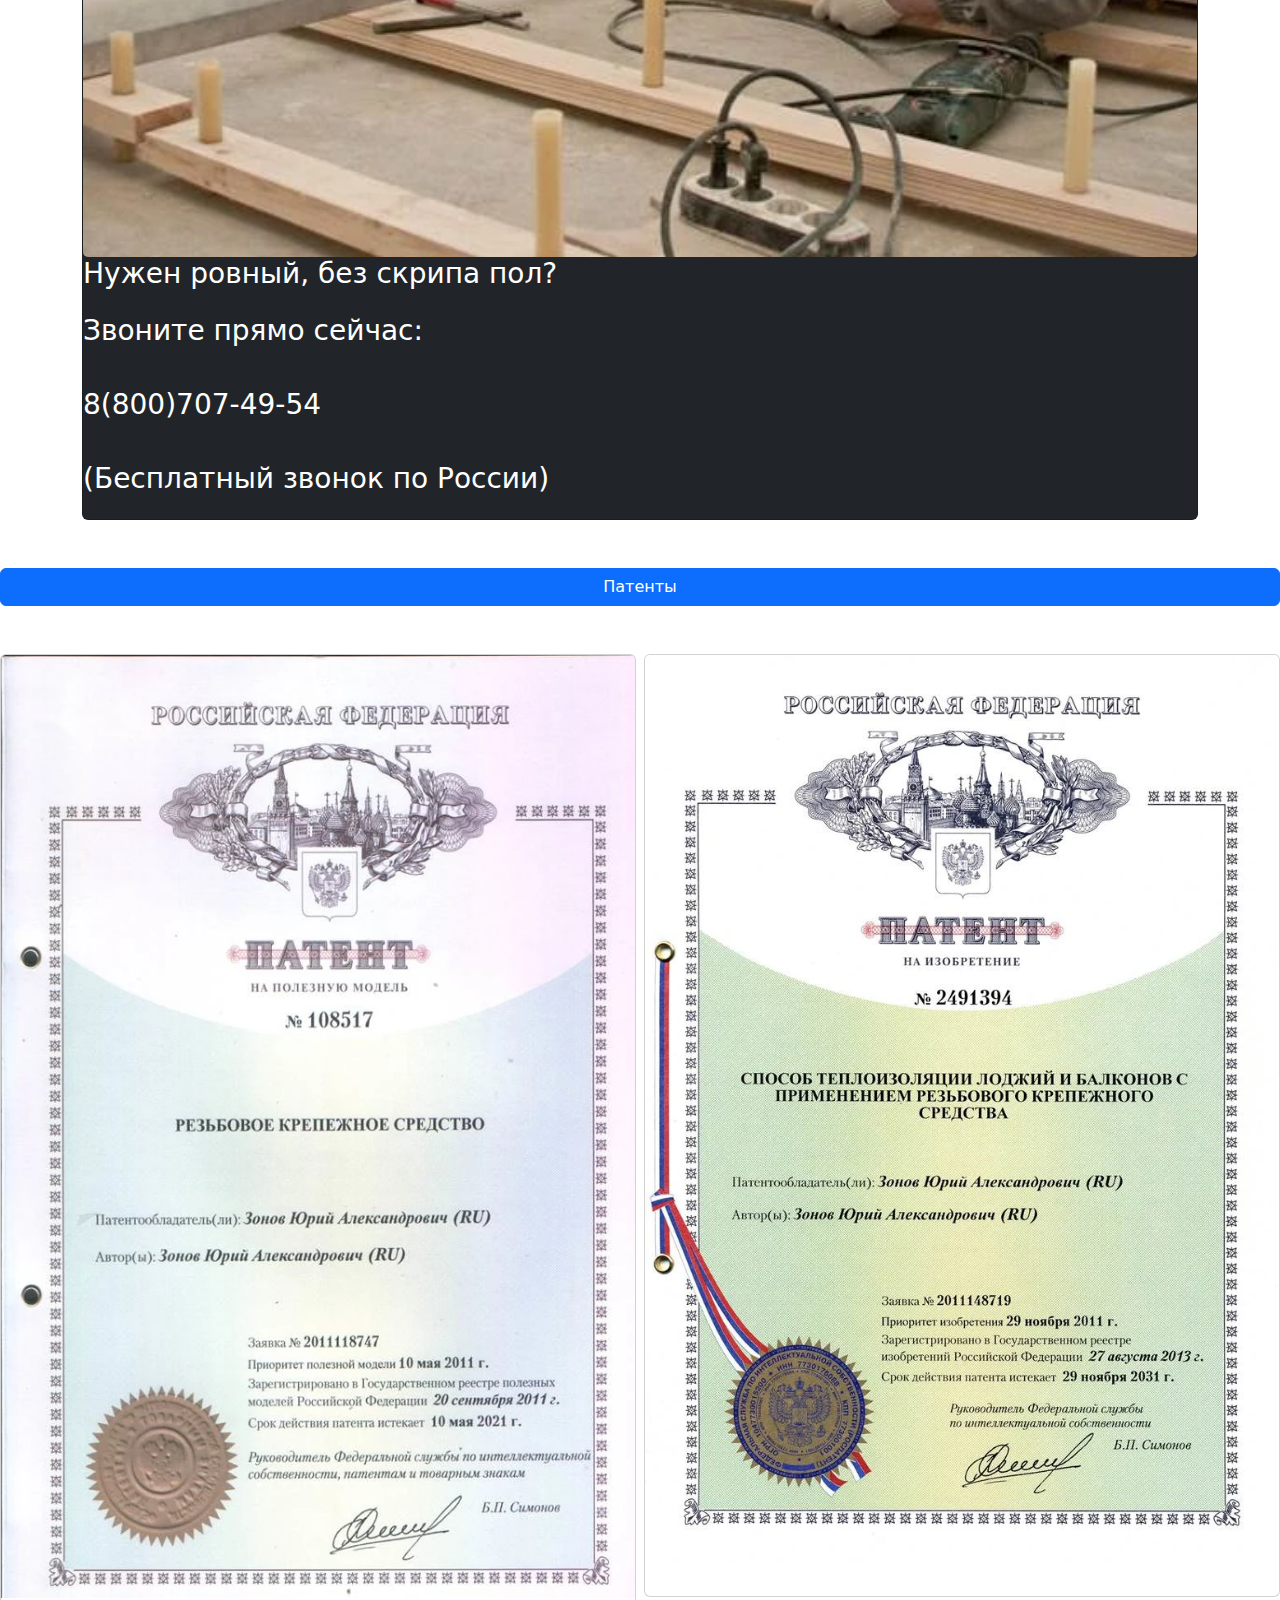
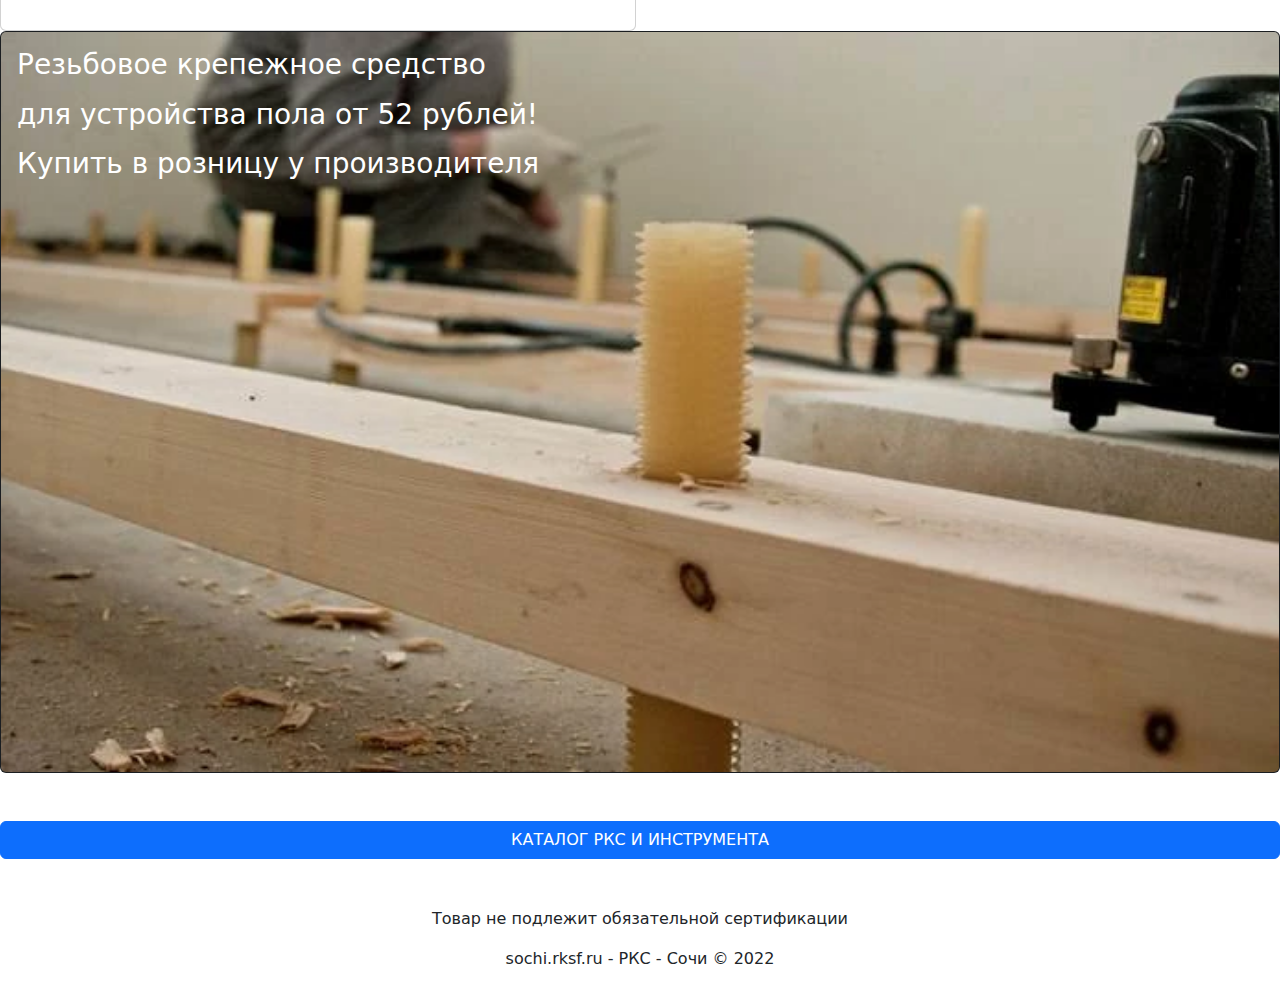
<file: public_html/sochi/index.html>
<!DOCTYPE html>
<html lang="en">

<head>
    <meta charset="UTF-8">
    <meta http-equiv="X-UA-Compatible" content="IE=edge">
    <meta name="viewport" content="width=device-width, initial-scale=1.0">
    <title>Регулируемы лаги - Сочи - производитель</title>
    <meta name="description" content="Регулируемые лаги. Резьбовое крепежное средство для устройства пола в Сочи">
    <meta name="Keywords" content="выравнивание пола, выравнивание пола под, выравнивание деревянного пола, выравнивание полов цена, выравнивание бетонного пола, ламинат выравнивание пола, выравнивание полов линолеум, выравнивание пола под линолеум, выравнивание пола своими руками, выравнивание пола под ламинат, регулированные лаги, регулируемые лаги, регулирующие лаги, регулируемые опоры для лаг, регулированные опоры для лаг, регулирующие опоры для лаг, купить регулированные лаги, регулируемые лаги купить, регулируемые полы на лагах, регулированные полы на лагах, регулированные опоры для лаг купить, регулируемые опоры для лаг купить, регулирующие лаги для пола, регулированные лаги цена, регулируемые лаги цена, регулируемый пол на лагах цена, регулированный пол на лагах цена, купить регулированные лаги для пола, регулируемые лаги для пола купить, монтаж регулируемых лаг, регулируемые опоры для лаг пола, монтаж полов +на регулируемых лагах, регулируемые лаги леруа мерлен, регулируемые опоры под лаги, регулированные опоры под лаги, регулируемые опоры для лаг пола купить, обустройство пола, как выровнять пол в квартире, как выровнять пол в доме, как выровнять пол в деревянном доме, как выровнять неровный пол в доме, система выравнивания пола, выравнивание пола osb, выравнивание пола по лагам">
    <meta property="og:title" content="Регулируемы лаги - Сочи - производитель">
    <meta property=“og:site_name” content="Регулируемы лаги">
    <meta property="og:type" content="article">
    <meta property="og:url" content="https://sochi.rskf.ru">
    <meta property="og:image" content="https://rksf.ru/img/vk.jpg">
    <meta property="og:description" content="Регулируемые лаги. Резьбовое крепежное средство для устройства пола в Сочи">
    <link href="../css/bootstrap.min.css" rel="stylesheet"
          integrity="sha384-gH2yIJqKdNHPEq0n4Mqa/HGKIhSkIHeL5AyhkYV8i59U5AR6csBvApHHNl/vI1Bx" crossorigin="anonymous">
    <link rel="stylesheet" href="../css/style.css">
    <link rel="apple-touch-icon" sizes="180x180" href="../ico/apple-touch-icon.png">
    <link rel="icon" type="image/png" sizes="32x32" href="../ico/favicon-32x32.png">
    <link rel="icon" type="image/png" sizes="16x16" href="../ico/favicon-16x16.png">
    <link rel="manifest" href="../ico/site.webmanifest">
    <link rel="mask-icon" href="../ico/safari-pinned-tab.svg" color="#5bbad5">
    <link rel="shortcut icon" href="../ico/favicon.ico">
    <link rel="icon" href="../ico/favicon.svg" type="image/svg+xml">
    <script src="https://vk.com/js/api/openapi.js?169" type="text/javascript"></script>
</head>

<body>
    <nav class="navbar navbar-expand-lg bg-light">
        <div class="container">
            <a class="navbar-brand" href="#">РКС-Сочи</a>
            <button class="navbar-toggler" type="button" data-bs-toggle="collapse"
                    data-bs-target="#navbarSupportedContent" aria-controls="navbarSupportedContent" aria-expanded="false"
                    aria-label="Toggle navigation">
                <span class="navbar-toggler-icon"></span>
            </button>
            <div class="collapse navbar-collapse" id="navbarSupportedContent">
                <ul class="navbar-nav me-auto mb-2 mb-lg-0">
                    <li class="nav-item">
                        <a class="nav-link active" aria-current="page" href="#">Главная</a>
                    </li>
                    <li class="nav-item">
                        <a class="nav-link" href="#about">О Нас</a>
                    </li>
                    <li class="nav-item dropdown">
                        <a class="nav-link dropdown-toggle" href="#" role="button" data-bs-toggle="dropdown"
                           aria-expanded="false">
                            Наша продукция
                        </a>
                        <ul class="dropdown-menu">
                            <li>
                                <a class="dropdown-item" href="https://rks-kirov.ru/nasha_produkciya/rks_150_mm">
                                    РКС 150
                                    мм
                                </a>
                            </li>
                            <li>
                                <a class="dropdown-item" href="https://rks-kirov.ru/nasha_produkciya/rks_100_mm">
                                    РКС 100
                                    мм
                                </a>
                            </li>
                            <li>
                                <hr class="dropdown-divider">
                            </li>
                            <li><a class="dropdown-item" href="https://rks-kirov.ru/otzivy">Отзывы</a></li>
                        </ul>
                    <li class="nav-item">
                        <a class="nav-link active" aria-current="page" href="https://rks-kirov.ru/nasha_produkciya">Купить</a>
                    </li>
                    </li>
                </ul>

            </div>
        </div>
    </nav>
    <div class="container">
        <div id="carouselExampleDark" class="carousel carousel-dark slide" data-bs-ride="carousel">
            <div class="carousel-indicators">
                <button type="button" data-bs-target="#carouselExampleDark" data-bs-slide-to="0" class="active"
                        aria-current="true" aria-label="Slide 1"></button>

            </div>
            <div class="carousel-inner">
                <div class="carousel-item active" data-bs-interval="10000">
                    <img src="../img/rks_slide-01-1444x589.webp" "
                         class=" d-block w-100" alt="...">
                    <div class="carousel-caption d-none d-md-block">
                        <h2>У вас скрипят полы?</h2>
                        <h3>Есть решение!</h3>
                        <h1>Регулируемые лаги</h1>
                    </div>
                </div>
            </div>
        </div>
        <br></br>
        <div class="d-grid gap-2">
            <a href="https://rks-kirov.ru/nasha_produkciya"><button class="btn btn-primary" type="button">избавить от скрипа пола</button></a>
        </div>
        <br></br>
        <div class="clearfix">
            <img src="../img/image021.webp" class="col-md-6 float-md-end mb-3 ms-md-3 img-fluid" alt="...">
            <a name="about"></a>
            <h3 class="text-primary">О НАС</h3>
            <p>
                &nbsp;&nbsp;&nbsp;Наша компания производит и реализует, запатентованные нами, опорные стойки (РКС) для
                устройства
                чернового пола по регулируемым лагам и регулируемой фанере, устранения скрипов и хождения уже
                существующих дощатых полов Патент № 108517, а также для теплоизоляции лоджий и балконов Патент №
                2491394.
            <p>
                &nbsp;&nbsp;&nbsp;Наша компания нацелена на доступность цены и качества для партнеров и конечного
                потребителя!
            </p>
            <p>
                &nbsp;&nbsp;&nbsp;Мы являемся единственными производителями данного резьбового крепежного средства!
            </p>
            </p>
            <br>
            <p class="text-end">
                <b> С уважением, Зонов Юрий Александрович</b>
            </p>
            </br>
        </div>
        <br></br>
        <div class="clearfix">
            <img src="../img/bare-feet-on-radiant-wood-flooring-slider.webp"
                 class="col-md-6 float-md-end mb-3 ms-md-3 img-fluid" alt="...">

            <h3 class="text-primary">ПОЧЕМУ МЫ?</h3>
            <p>
                &nbsp;&nbsp;&nbsp;Мы являемся единственным
                производителем и патентообладателем этого крепежа на территории РФ.

            <p>
                &nbsp;&nbsp;&nbsp;Мы нацелены на доступность цены и качества для партнеров и конечного потребителя!
            </p>
            </p>

        </div>
        <br></br>
        <div class="d-grid gap-2">
            <a href="https://rks-kirov.ru/nasha_produkciya"><button class="btn btn-primary" type="button">Купить</button></a>
        </div>
        <br></br>
        <img src="../img/malenkij.webp" class="img-fluid" alt="...">
        <br></br>
        <div class="d-grid gap-2">
            <a href="https://rks-kirov.ru/nasha_produkciya"><button class="btn btn-primary" type="button">ПОЧУВСТВУЙТЕ ТИШИНУ ПОЛОВ</button></a>
        </div>
        <br></br>
        <div class="clearfix">
            <img src="../img/look.com.ua-76368.webp" class="col-md-6 float-md-end mb-3 ms-md-3 img-fluid" alt="...">
            <p>&nbsp;</p>
            <p>&nbsp;</p>
            <h3 class="text-primary"></h3>
            <p>
                <h2>
                    &nbsp;&nbsp;&nbsp;Скрипят полы... Не спешите вскрывать их,
                    проблему можно решить
                    Регулируемые лаги.
                    Резьбовое крепежное средство для устройства пола в Сочи

                </h2>

            </p>

        </div>
        <div class="card text-bg-dark">
            <img src="../img/image005.webp" class="card-img" alt="...">
            <h3 class="card-title">Нужен ровный, без скрипа пол? </h3>
            <p class="card-text">
                <h3>Звоните прямо сейчас:</h3>
            </p>
            <p class="card-text">
                <a href="tel:88007074954" class="phonehref"><h3>8(800)707-49-54</h3></a>
            </p>
            <p class="card-text">
                <h3>(Бесплатный звонок по России)</h3>
            </p>
        </div>
    </div>
    <br></br>
    <div class="d-grid gap-2">
        <button class="btn btn-primary" type="button">Патенты</button>
    </div>
    <br></br>
    </div>
    <div class="row row-cols-1 row-cols-md-2 g-2">
        <div class="col">
            <div class="card">
                <img src="../img/image018.webp" class="card-img-top" alt="...">
                <div class="card-body">

                </div>
            </div>
        </div>
        <div class="col">
            <div class="card">
                <img src="../img/image019.webp" class="card-img-top" alt="...">
                <div class="card-body">

                </div>
            </div>
        </div>



    </div>
    <div class="card text-bg-dark">
        <img src="../img/image002.webp" class="card-img" alt="...">
        <div class="card-img-overlay">
            <h3 class="card-title">Резьбовое крепежное средство</h3>
            <p class="card-text">
                <h3>для устройства пола от 52 рублей!</h3>
            </p>
            <p class="card-text">
                <a href="https://rks-kirov.ru/nasha_produkciya" class="shophref"><h3>Купить в розницу у производителя</h3></a>
            </p>
        </div>
    </div>
    <br></br>
    <div class="d-grid gap-2">
        <button class="btn btn-primary" type="button">КАТАЛОГ РКС И ИНСТРУМЕНТА</button>
    </div>
    <br></br>
    <p class="text-center">Товар не подлежит обязательной сертификации</p>
    <p class="text-center">sochi.rksf.ru - РКС - Сочи © 2022</p>
    <script src="https://cdn.jsdelivr.net/npm/bootstrap@5.2.0/dist/js/bootstrap.bundle.min.js"
            integrity="sha384-A3rJD856KowSb7dwlZdYEkO39Gagi7vIsF0jrRAoQmDKKtQBHUuLZ9AsSv4jD4Xa"
            crossorigin="anonymous"></script>
    <!-- Yandex.Metrika counter -->
    <script type="text/javascript">
        (function (m, e, t, r, i, k, a) {
            m[i] = m[i] || function () { (m[i].a = m[i].a || []).push(arguments) };
            m[i].l = 1 * new Date();
            for (var j = 0; j < document.scripts.length; j++) { if (document.scripts[j].src === r) { return; } }
            k = e.createElement(t), a = e.getElementsByTagName(t)[0], k.async = 1, k.src = r, a.parentNode.insertBefore(k, a)
        })
            (window, document, "script", "https://mc.yandex.ru/metrika/tag.js", "ym");

        ym(90715461, "init", {
            clickmap: true,
            trackLinks: true,
            accurateTrackBounce: true,
            webvisor: true
        });
    </script>
    <noscript><div><img src="https://mc.yandex.ru/watch/90715461" style="position:absolute; left:-9999px;" alt="" /></div></noscript>
    <!-- /Yandex.Metrika counter -->
    <script type="text/javascript" src="https://vk.com/js/api/openapi.js?169"></script>

    <!-- VK Widget -->
    <div id="vk_community_messages"></div>
    <script type="text/javascript">
        VK.Widgets.CommunityMessages("vk_community_messages", 216013728, { expandTimeout: "10000", tooltipButtonText: "Есть вопрос?" });
    </script>
</body>

</html>
</file>
<file: izh.rksf.ru/css/style.css>
.border {
    border: 1px solid #000;
}

.text-white {
    color: white;
}
</file>
<file: izh.ru/css/style.css>
.border {
    border: 1px solid #000;
}

.text-white {
    color: white;
}
</file>
<file: izh/css/style.css>
.border {
    border: 1px solid #000;
}

.text-white {
    color: white;
}
</file>
<file: rksf.ru/css/style.css>
.border {
    border: 1px solid #000;
}

.text-white {
    color: white;
}
</file>
<file: public_html/css/style.css>
.border {
    border: 1px solid #000;
}

.text-white {
    color: white;
}

a.phonehref {
    text-decoration:none;
    color:white;

}

a.shophref {
    text-decoration: none;
    color: white;
}

a.phonehref:link {
    color: white;
}

a.shophref:link {
    color: white;
}

a.shophref:hover {
    color: yellow;
}

a.phonehref:hover {
    color: yellow;
}
</file>
